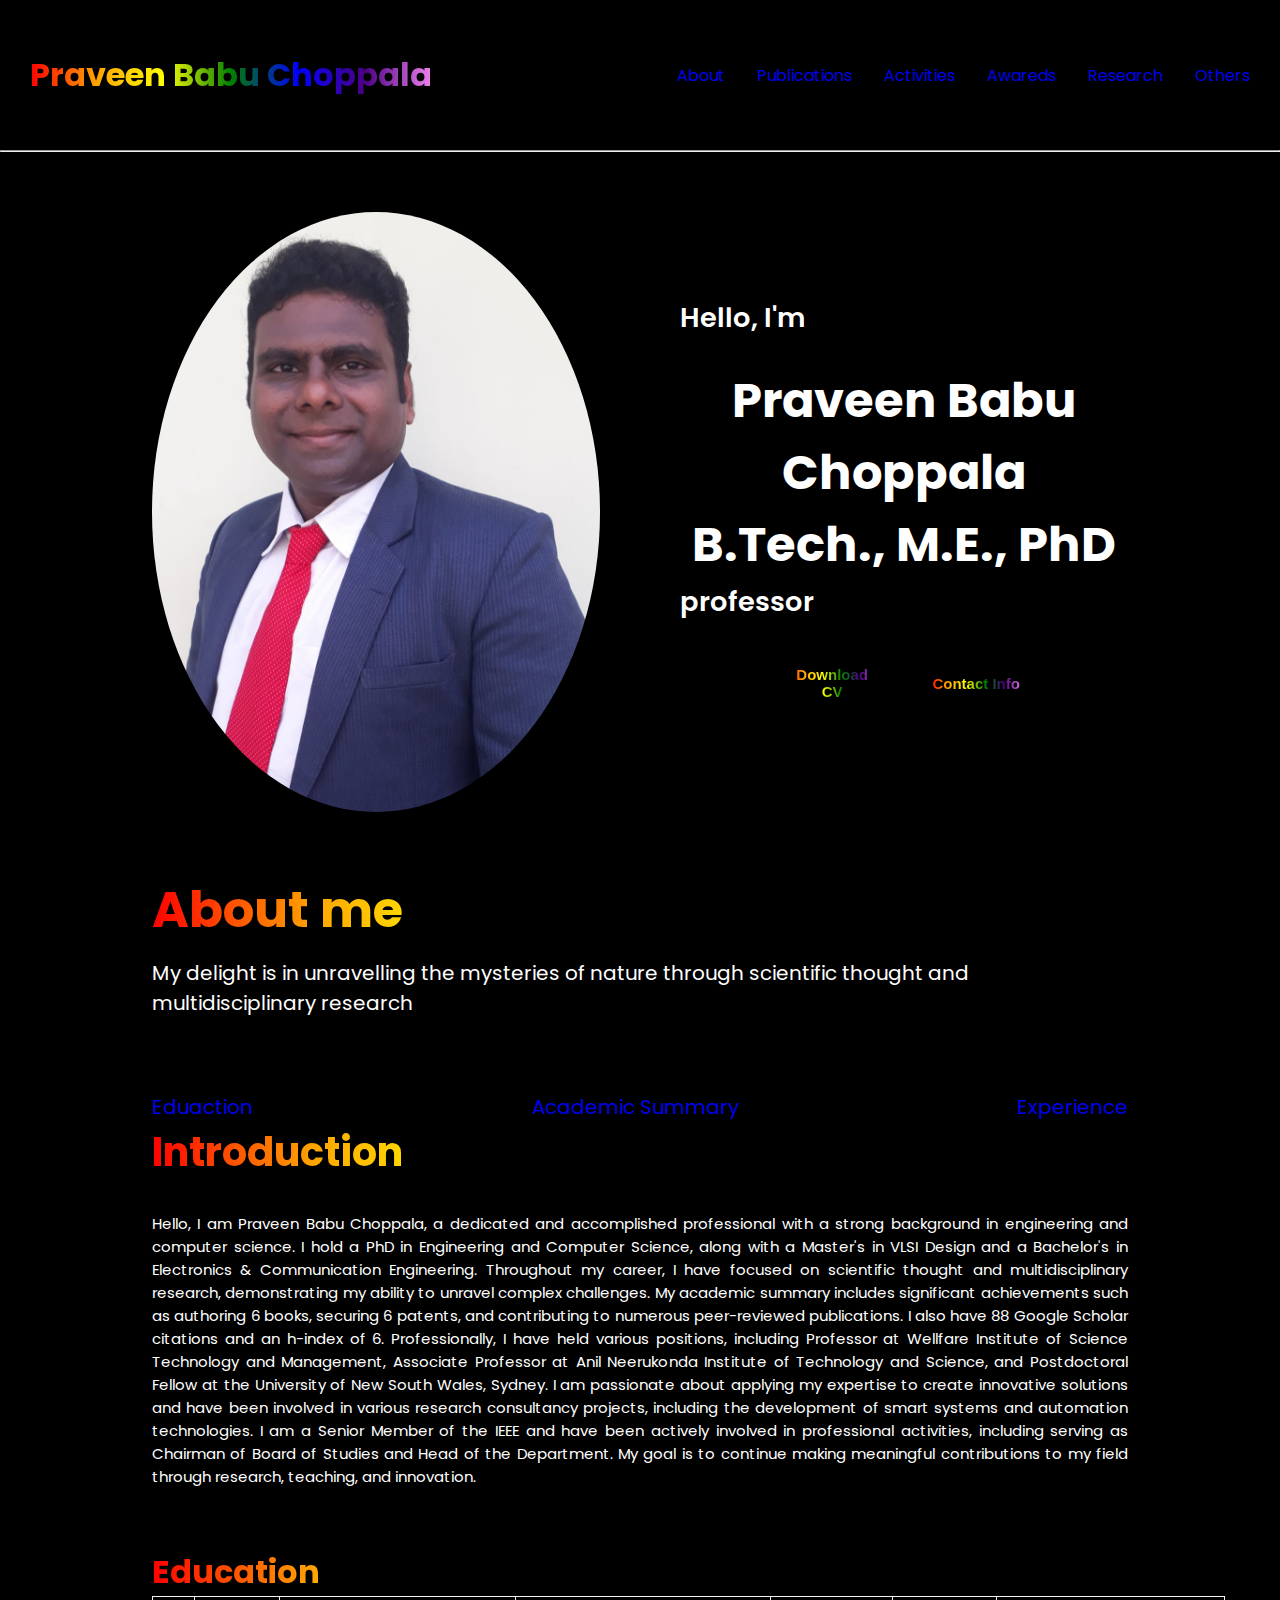
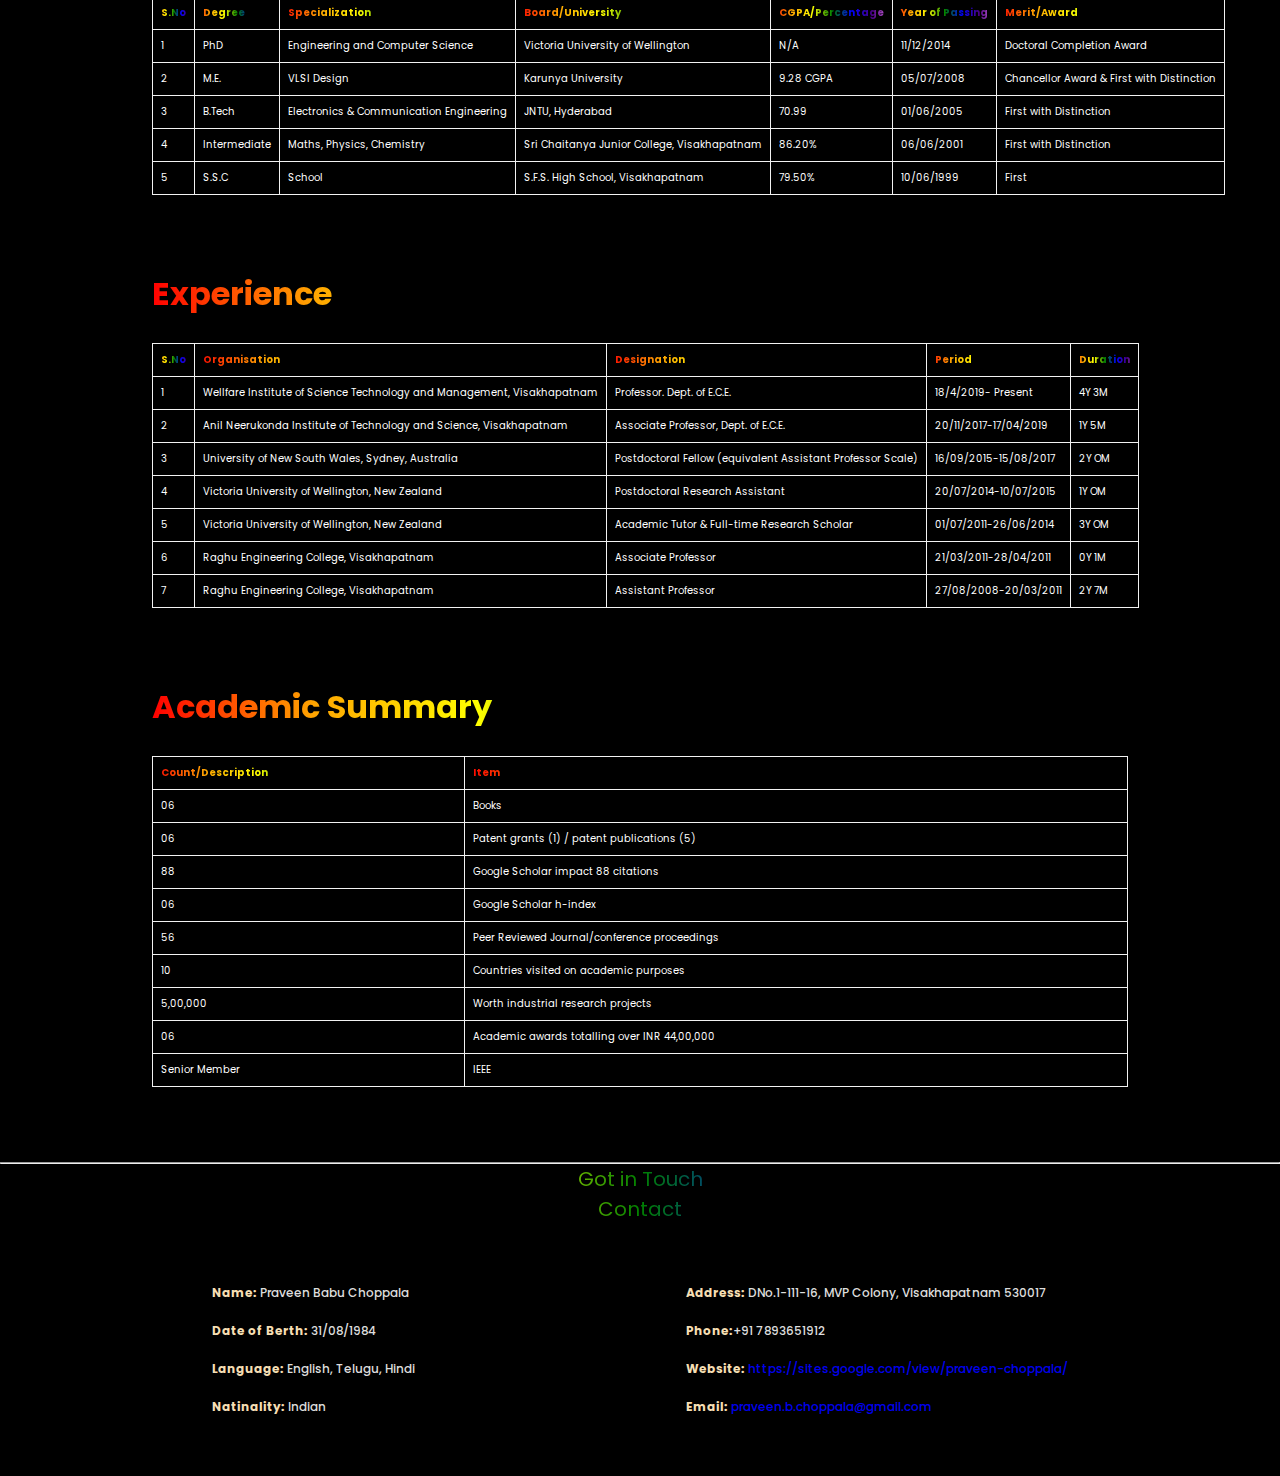
<file: index.html>
<!DOCTYPE html>
<html lang="en">
<head>
    <meta charset="UTF-8">
    <meta name="viewport" content="width=device-width, initial-scale=1.0">
    <title>Praveen Babu Choppala</title>
    <link rel="stylesheet" href="index.css" />
    <link rel="stylesheet" href="mediaqueries.css" />
</head>
<body>
    <nav id="desktop-nav">
        <div class="logo">Praveen Babu Choppala</div>
        <div>
            <ul class="nav-links">
                <li><a href="#about">About</a></li>
                <li><a href="publication.html">Publications</a></li>
                <li><a href="activiti.html">Activities</a></li>
                <li><a href="awards.html">Awareds</a></li>
                <li><a href="reserch.html">Research</a></li>
                <li><a href="others.html">Others</a></li>
            </ul>
        </div>
    </nav>
    <hr />
    <nav id="hamburger-nav">
        <div class="logo">Praveen Babu Choppala</div>
        <div class="hamburger-menu">
            <div class="hamburger-icon" onclick="toggleMenu()">
                <span style="color: white;"></span>
                <span style="color: white;"></span>
                <span style="color: white;"></span>
            </div>
            <div class="menu-list">
                    <li><a href="#about" onclick="toggleMenu()">About</a></li>
                    <li><a href="publication.html" onclick="toggleMenu()">Publications</a></li>
                    <li><a href="activiti.html" onclick="toggleMenu()">Activities</a></li>
                    <li><a href="awards.html" onclick="toggleMenu()">Awareds</a></li>
                    <li><a href="reserch.html" onclick="toggleMenu()">Research</a></li>
                    <li><a href="others.html" onclick="toggleMenu()">Others</a></li>
            </div>
        </div>
    </nav>
    <section id="profile">
        <div class="section__pic-container">
            <img class="pics" src="./asserts/praveen_babu.jpg" alt="praveen babu profile pic" />
        </div>
        <div class="section__text">
            <p class="section__text__p1" style="color: white;">Hello, I'm</p>
            <h1 class="title" style="color: white;">Praveen Babu Choppala</h1>  
            <h1 class="title" style="color: white;">B.Tech., M.E., PhD</h1>
            <p class="section__text__p2" style="color: white;"> professor</p>
            <div class="btn-container">
                <button class="btn btn-color-1" onclick="window.open('./asserts/Praveen_CV.pdf')">
                    <p style="background: linear-gradient(to left,violet,indigo, green, yellow, orange, red);-webkit-background-clip: text;color: transparent;">Download CV</p>
                </button>
                <button class="btn btn-color-1" onclick="location.href='./#contact'">
                    <p style="background: linear-gradient(to left,violet,indigo, green, yellow, orange, red);-webkit-background-clip: text;color: transparent;">Contact Info</p>
                </button>
            </div>  
        </div>
    </section>
    
    <section id="about">
        <p class="about_title multicolor">About me</p>
        <p  class="info" style="color: white;">My delight is in unravelling the mysteries of nature through scientific thought and multidisciplinary research</p>
        <div class="about_list">
            <li><a href="#education">Eduaction</a></li>
            <li><a href="#acadamicsummary">Academic Summary </a></li>
            <li><a href="#experience">Experience </a></li>
        </div>
    </section>

    <section id="intro">
        <h1 class="multicolor">Introduction</h1><br />
        <p class="para" style="color: white;">Hello, I am Praveen Babu Choppala, a dedicated and accomplished professional with a strong background in engineering and computer science. I hold a PhD in Engineering and Computer Science, along with a Master's in VLSI Design and a Bachelor's in Electronics & Communication Engineering.
        Throughout my career, I have focused on scientific thought and multidisciplinary research, demonstrating my ability to unravel complex challenges. My academic summary includes significant achievements such as authoring 6 books, securing 6 patents, and contributing to numerous peer-reviewed publications. I also have 88 Google Scholar citations and an h-index of 6.
        Professionally, I have held various positions, including Professor at Wellfare Institute of Science Technology and Management, Associate Professor at Anil Neerukonda Institute of Technology and Science, and Postdoctoral Fellow at the University of New South Wales, Sydney.
        I am passionate about applying my expertise to create innovative solutions and have been involved in various research consultancy projects, including the development of smart systems and automation technologies. I am a Senior Member of the IEEE and have been actively involved in professional activities, including serving as Chairman of Board of Studies and Head of the Department.
        My goal is to continue making meaningful contributions to my field through research, teaching, and innovation.</p>
    </section><br /><br />

    <section id="education">
        <h1 class="multicolor">Education</h1>
        <table>
            <thead>
                <tr>
                    <th>S.No</th>
                    <th>Degree</th>
                    <th>Specialization</th>
                    <th>Board/University</th>
                    <th>CGPA/Percentage</th>
                    <th>Year of Passing</th>
                    <th>Merit/Award</th>
                </tr>
            </thead>
            <tbody>
                <tr>
                    <td>1</td>
                    <td>PhD</td>
                    <td>Engineering and Computer Science</td>
                    <td>Victoria University of Wellington</td>
                    <td>N/A</td>
                    <td>11/12/2014</td>
                    <td>Doctoral Completion Award</td>
                </tr>
                <tr>
                    <td>2</td>
                    <td>M.E.</td>
                    <td>VLSI Design</td>
                    <td>Karunya University</td>
                    <td>9.28 CGPA</td>
                    <td>05/07/2008</td>
                    <td>Chancellor Award & First with Distinction</td>
                </tr>
                <tr>
                    <td>3</td>
                    <td>B.Tech</td>
                    <td>Electronics & Communication Engineering</td>
                    <td>JNTU, Hyderabad</td>
                    <td>70.99</td>
                    <td>01/06/2005</td>
                    <td>First with Distinction</td>
                </tr>
                <tr>
                    <td>4</td>
                    <td>Intermediate</td>
                    <td>Maths, Physics, Chemistry</td>
                    <td>Sri Chaitanya Junior College, Visakhapatnam</td>
                    <td>86.20%</td>
                    <td>06/06/2001</td>
                    <td>First with Distinction</td>
                </tr>
                <tr>
                    <td>5</td>
                    <td>S.S.C</td>
                    <td>School</td>
                    <td>S.F.S. High School, Visakhapatnam</td>
                    <td>79.50%</td>
                    <td>10/06/1999</td>
                    <td>First</td>
                </tr>
            </tbody>
        </table>
    </section><br /><br /><br />
    
    <section id="experience">
        <h1 class="multicolor">Experience</h1><br />
        <table>
            <thead>
                <tr>
                    <th>S.No</th>
                    <th>Organisation</th>
                    <th>Designation</th>
                    <th>Period</th>
                    <th>Duration</th>
                </tr>
            </thead>
            <tbody>
                <tr>
                    <td>1</td>
                    <td>Wellfare Institute of Science Technology and Management, Visakhapatnam</td>
                    <td>Professor. Dept. of E.C.E.</td>
                    <td>18/4/2019- Present</td>
                    <td>4Y 3M</td>
                </tr>
                <tr>
                    <td>2</td>
                    <td>Anil Neerukonda Institute of Technology and Science, Visakhapatnam</td>
                    <td>Associate Professor, Dept. of E.C.E.</td>
                    <td>20/11/2017-17/04/2019</td>
                    <td>1Y 5M</td>
                </tr>
                <tr>
                    <td>3</td>
                    <td>University of New South Wales, Sydney, Australia</td>
                    <td>Postdoctoral Fellow (equivalent Assistant Professor Scale)</td>
                    <td>16/09/2015-15/08/2017</td>
                    <td>2Y OM</td>
                </tr>
                <tr>
                    <td>4</td>
                    <td>Victoria University of Wellington, New Zealand</td>
                    <td>Postdoctoral Research Assistant</td>
                    <td>20/07/2014-10/07/2015</td>
                    <td>1Y OM</td>
                </tr>
                <tr>
                    <td>5</td>
                    <td>Victoria University of Wellington, New Zealand</td>
                    <td>Academic Tutor & Full-time Research Scholar</td>
                    <td>01/07/2011-26/06/2014</td>
                    <td>3Y OM</td>
                </tr>
                <tr>
                    <td>6</td>
                    <td>Raghu Engineering College, Visakhapatnam</td>
                    <td>Associate Professor</td>
                    <td>21/03/2011-28/04/2011</td>
                    <td>0Y 1M</td>
                </tr>
                <tr>
                    <td>7</td>
                    <td>Raghu Engineering College, Visakhapatnam</td>
                    <td>Assistant Professor</td>
                    <td>27/08/2008-20/03/2011</td>
                    <td>2Y 7M</td>
                </tr>
            </tbody>
        </table>
    </section><br /><br /><br />

    <section id="acadamicsummary">
        <h1 class="multicolor">Academic Summary</h1><br />
        <table>
          <thead>
              <tr>
                  <th>Count/Description</th>
                  <th>Item</th>
              </tr>
          </thead>
          <tbody>
              <tr>
                  <td>06</td>
                  <td>Books</td>
              </tr>
              <tr>
                  <td>06</td>
                  <td>Patent grants (1) / patent publications (5)</td>
              </tr>
              <tr>
                  <td>88</td>
                  <td>Google Scholar impact 88 citations</td>
              </tr>
              <tr>
                  <td>06</td>
                  <td>Google Scholar h-index</td>
              </tr>
              <tr>
                  <td>56</td>
                  <td>Peer Reviewed Journal/conference proceedings</td>
              </tr>
              <tr>
                  <td>10</td>
                  <td>Countries visited on academic purposes</td>
              </tr>
              <tr>
                  <td>5,00,000</td>
                  <td>Worth industrial research projects</td>
              </tr>
              <tr>
                  <td>06</td>
                  <td>Academic awards totalling over INR 44,00,000</td>
              </tr>
              <tr>
                  <td>Senior Member</td>
                  <td>IEEE</td>
              </tr>
          </tbody>
      </table>
    </section><br /><br /><br /><hr />
    <section id="contact">
        <div class="contact-bar">
            <div class="multicolor footer_2">Got in Touch<br />
Contact</div>
        </div>
        <div class="footer-bar" >
            <div class="footer bg-gray-200">
              <div class="block-bar">
                <div><b>Name:</b> Praveen Babu Choppala</div>
                <div><b>Date of Berth:</b> 31/08/1984</div>
                <div><b>Language:</b> English, Telugu, Hindi</div>
                <div><b>Natinality:</b> Indian</div>
              </div>
              <div class="block-bar">
                <div><b>Address:</b> DNo.1-111-16, MVP Colony, Visakhapatnam 530017 </div>
                <div><b>Phone:</b>+91 7893651912 </div>
                <div><b>Website:</b> <a href="https://sites.google.com/view/praveen-choppala/">https://sites.google.com/view/praveen-choppala/</a></div>
                <div><b>Email:</b> <a href="praveen.b.choppala@gmail.com" >praveen.b.choppala@gmail.com</a></div>
              </div>
            </div>
          </div>
    </section>
    <script src="script.js"></script>
</body>
</html>
</file>
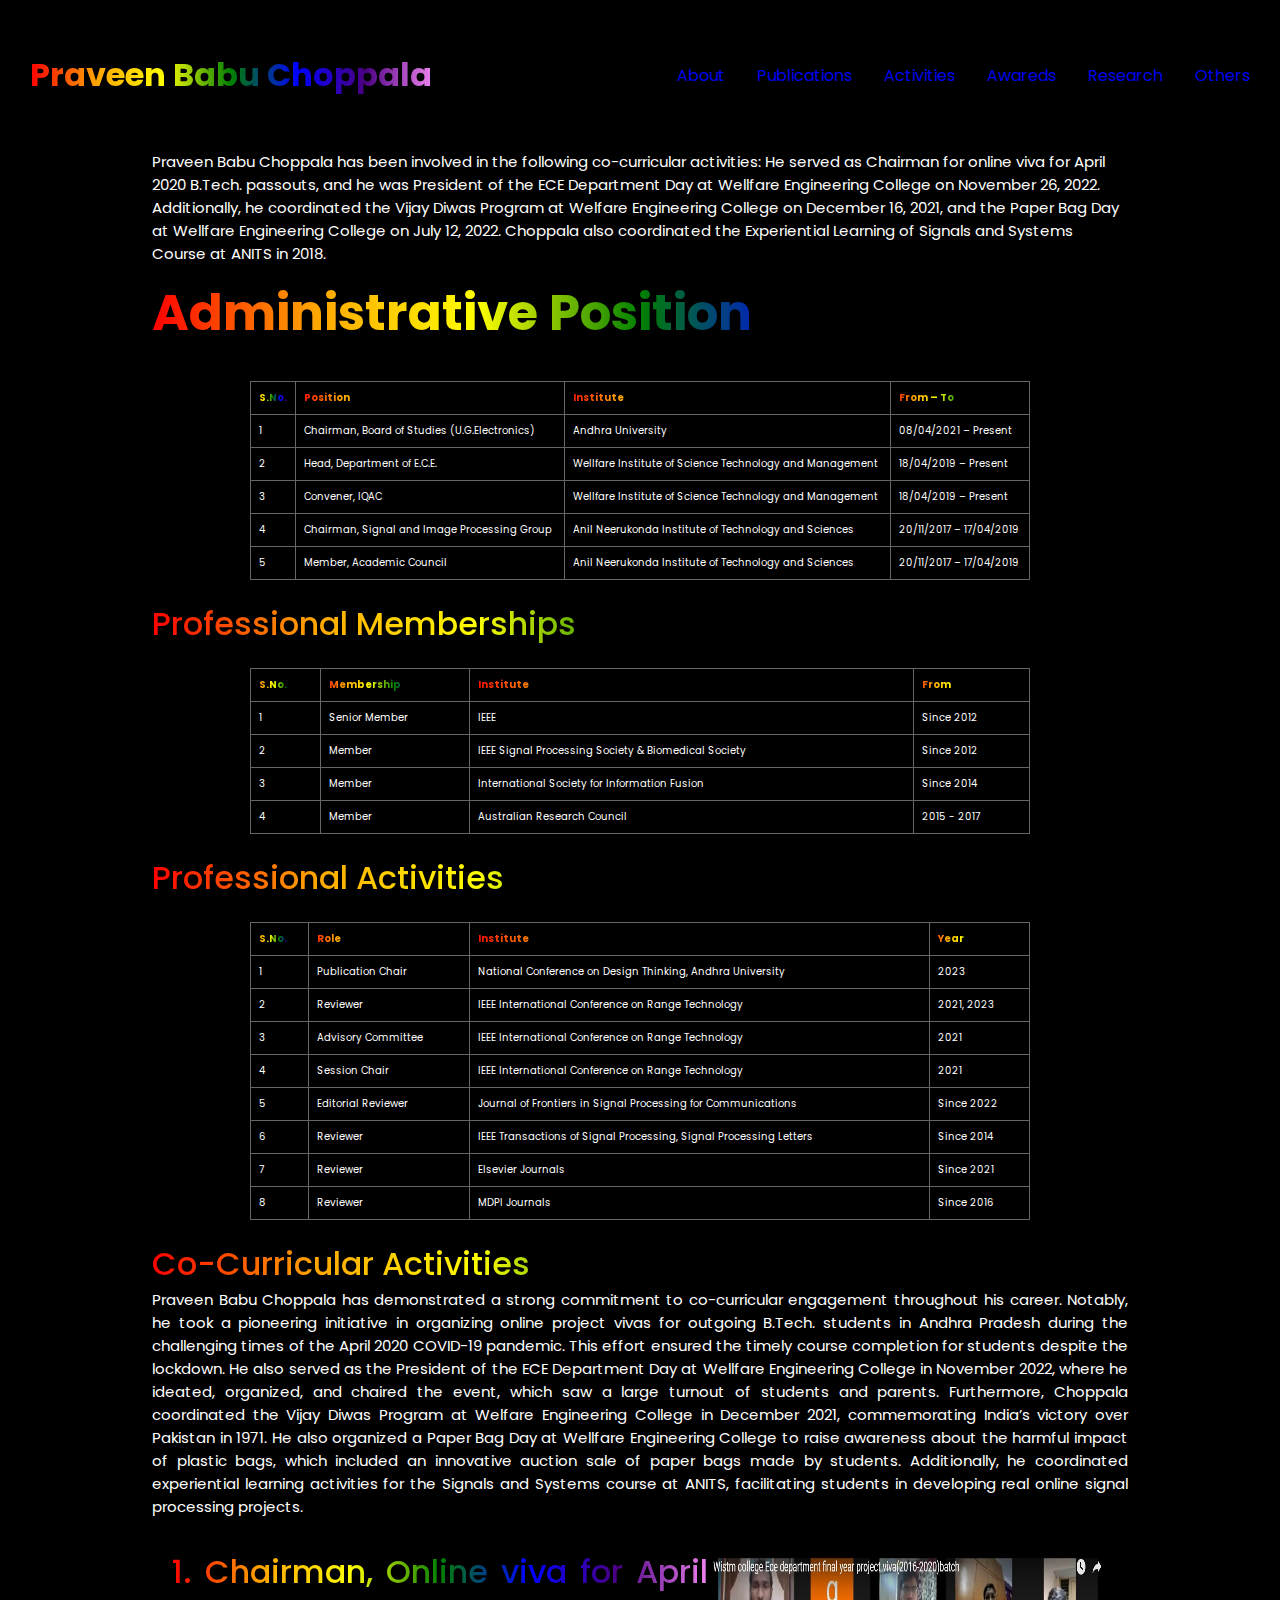
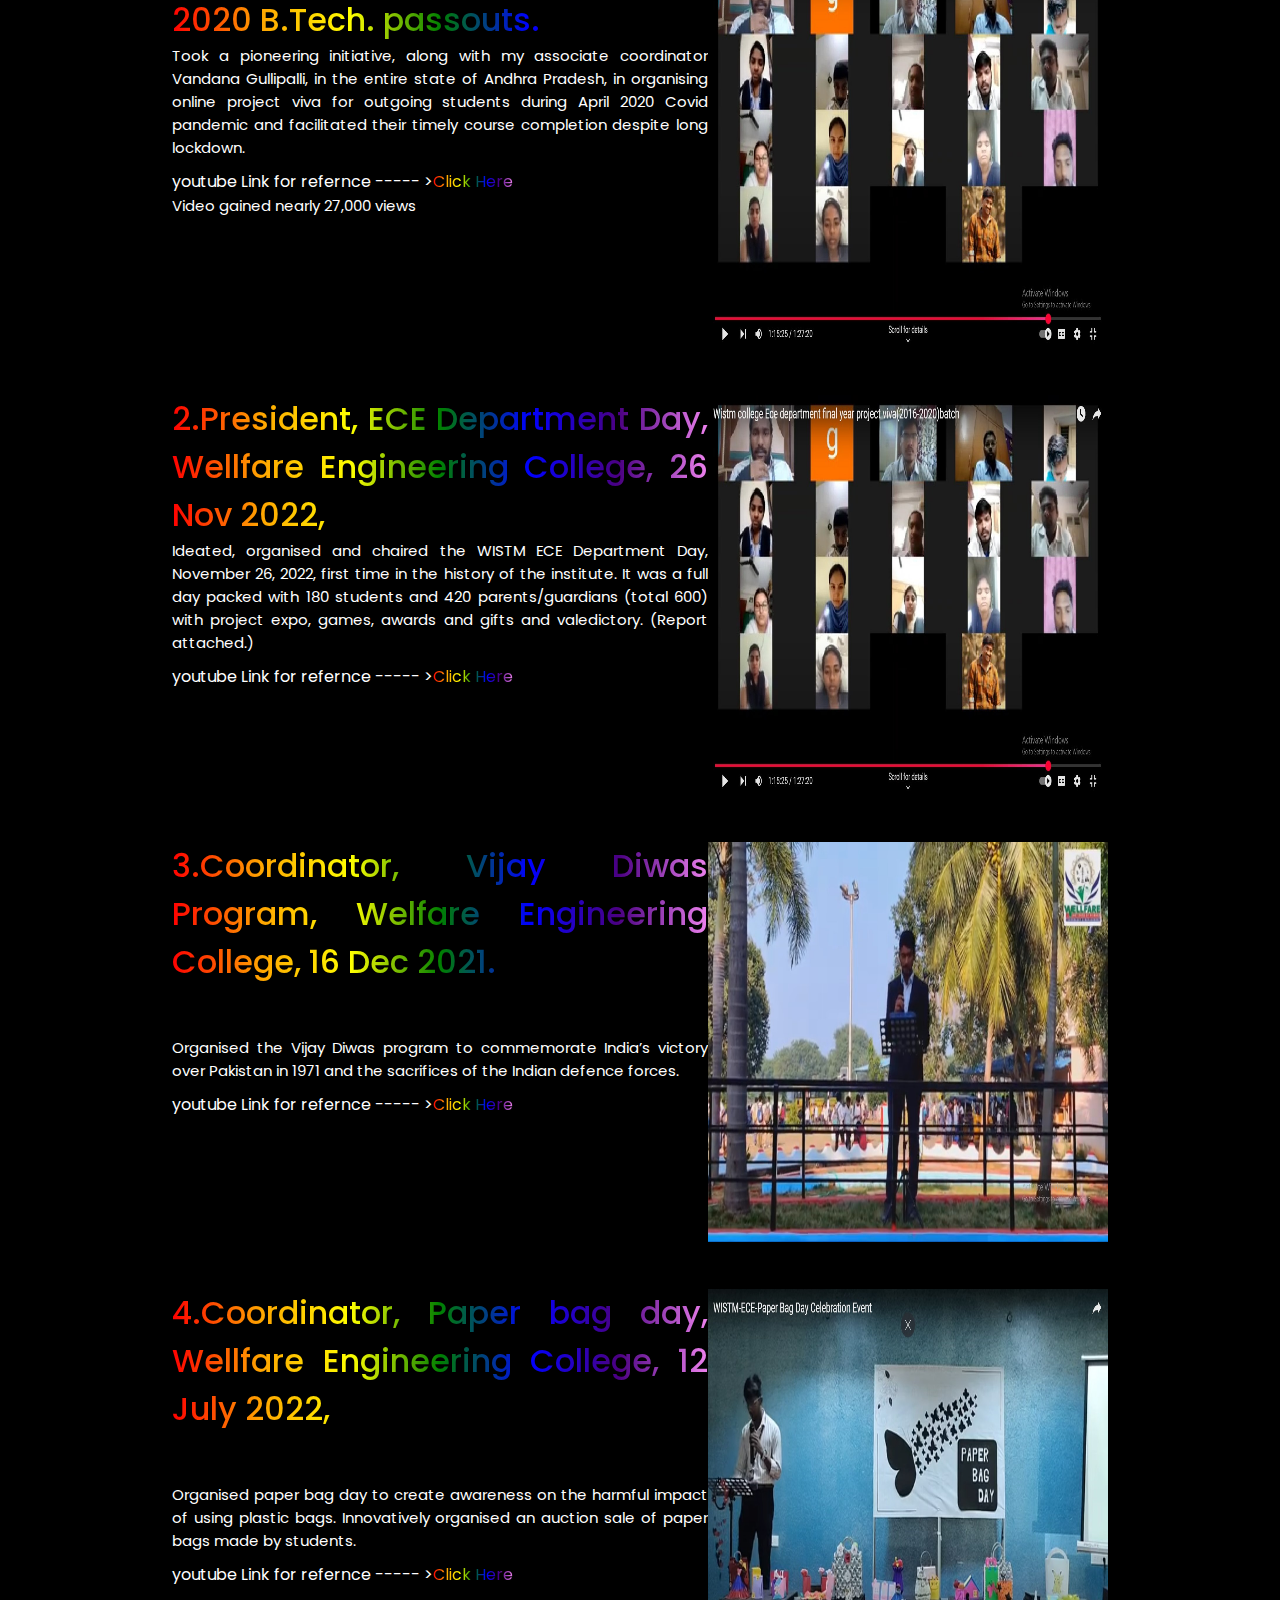
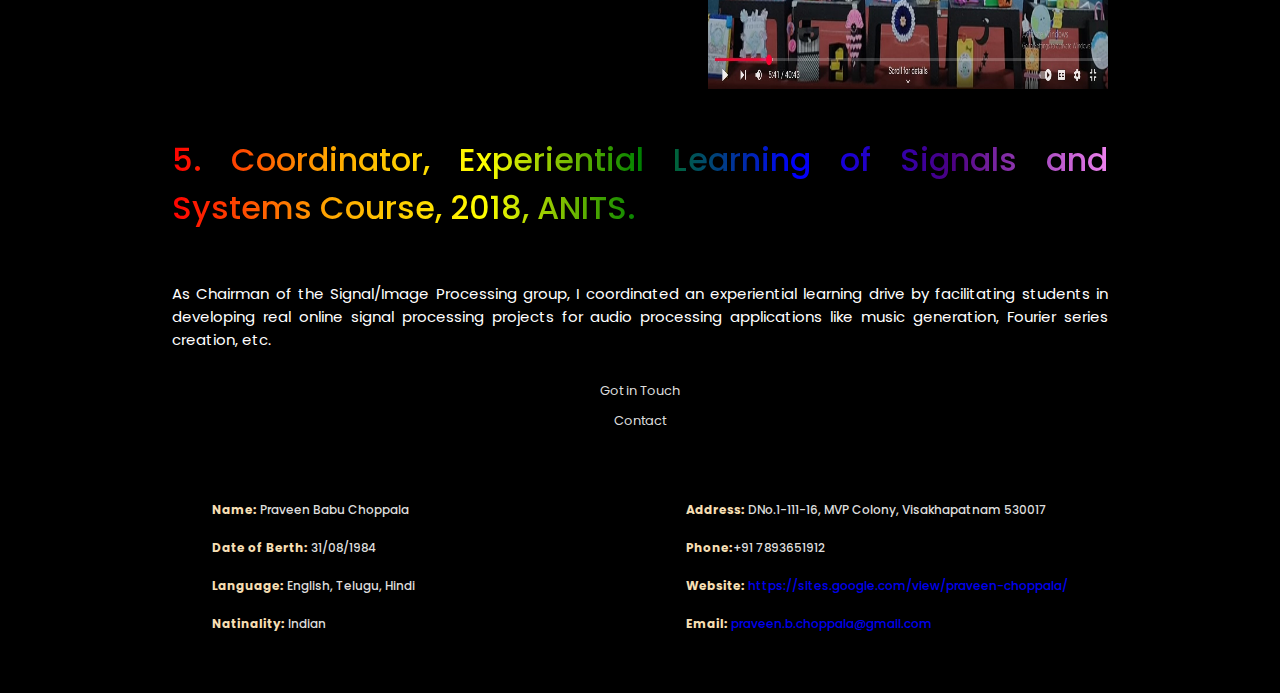
<file: activiti.html>
<!DOCTYPE html>
<html lang="en">
<head>
    <meta charset="UTF-8">
    <meta name="viewport" content="width=device-width, initial-scale=1.0">
    <title>Praveen Babu Choppala</title>
    <link rel="stylesheet" href="index.css" />
    <link rel="stylesheet" href="mediaqueries.css" />
    <link rel="stylesheet" href="activiti.css" />
</head>
<body>
    <nav id="desktop-nav">
        <div class="logo">Praveen Babu Choppala</div>
        <div>
            <ul class="nav-links">
                <li><a href="index.html">About</a></li>
                <li><a href="publication.html">Publications</a></li>
                <li><a href="#activiti">Activities</a></li>
                <li><a href="awards.html">Awareds</a></li>
                <li><a href="reserch.html">Research</a></li>
                <li><a href="others.html">Others</a></li>
            </ul>
        </div>
    </nav>

    <nav id="hamburger-nav">

        <div class="logo">Praveen Babu Choppala</div>
        <div class="hamburger-menu">
            <div class="hamburger-icon" onclick="toggleMenu()">
                <span></span>
                <span></span>
                <span></span>
            </div>
            <div class="menu-list">
                    <li><a href="index.html" onclick="toggleMenu()">About</a></li>
                    <li><a href="publication.html" onclick="toggleMenu()">Publications</a></li>
                    <li><a href="#activities" onclick="toggleMenu()">Activities</a></li>
                    <li><a href="awards.html" onclick="toggleMenu()">Awareds</a></li>
                    <li><a href="reserch.html" onclick="toggleMenu()">Research</a></li>
                    <li><a href="others.html" onclick="toggleMenu()">Others</a></li>
            </div>
        </div>
    </nav>
    <section id="info">
        <p style="color: white;">Praveen Babu Choppala has been involved in the following co-curricular activities: He served as Chairman for online viva for April 2020 B.Tech. passouts, and he was President of the ECE Department Day at Wellfare Engineering College on November 26, 2022. Additionally, he coordinated the Vijay Diwas Program at Welfare Engineering College on December 16, 2021, and the Paper Bag Day at Wellfare Engineering College on July 12, 2022. Choppala also coordinated the Experiential Learning of Signals and Systems Course at ANITS in 2018. </p>
    </section>

    <section id="administrativeposition">
        <p class="about_title multicolor">Administrative Position</p>
        <table>
          <thead>
            <tr>
              <th>S.No.</th>
              <th>Position </th>
              <th>Institute</th>
              <th>From – To </th>
            </tr>
          </thead>
          <tbody>
            <tr>
              <td>1</td>
              <td>Chairman, Board of Studies (U.G.Electronics) </td>
              <td>Andhra University </td>
              <td>08/04/2021 – Present </td>
            </tr>
            <tr>
              <td>2</td>
              <td>Head, Department of E.C.E.</td>
              <td>Wellfare Institute of Science Technology and Management </td>
              <td>18/04/2019 – Present </td>
            </tr>
            <tr>
              <td>3</td>
              <td>Convener, IQAC </td>
              <td>Wellfare Institute of Science Technology and Management</td>
              <td>18/04/2019 – Present </td>
            </tr>
            <tr>
              <td>4</td>
              <td>Chairman, Signal and Image Processing Group </td>
              <td>Anil Neerukonda Institute of Technology and Sciences </td>
              <td>20/11/2017 – 17/04/2019 </td>
            </tr>
            <tr>
              <td>5</td>
              <td>Member, Academic Council </td>
              <td>Anil Neerukonda Institute of Technology and Sciences </td>
              <td>20/11/2017 – 17/04/2019 </td>
            </tr>
          </tbody>
        </table>
      </section>

      <section id="memberships">
        <h2 class="name_2 multicolor">Professional Memberships</h2>
        <table>
            <thead>
                <tr>
                    <th>S.No.</th>
                    <th>Membership</th>
                    <th>Institute</th>
                    <th>From</th>
                </tr>
            </thead>
            <tbody>
                <tr>
                    <td>1</td>
                    <td>Senior Member</td>
                    <td>IEEE</td>
                    <td>Since 2012</td>
                </tr>
                <tr>
                    <td>2</td>
                    <td>Member</td>
                    <td>IEEE Signal Processing Society & Biomedical Society</td>
                    <td>Since 2012</td>
                </tr>
                <tr>
                    <td>3</td>
                    <td>Member</td>
                    <td>International Society for Information Fusion</td>
                    <td>Since 2014</td>
                </tr>
                <tr>
                    <td>4</td>
                    <td>Member</td>
                    <td>Australian Research Council</td>
                    <td>2015 - 2017</td>
                </tr>
            </tbody>
        </table>
    </section>

    <section id="professional-activities">
        <h2 class="name_2 multicolor">Professional Activities</h2>
        <table>
            <thead>
                <tr>
                    <th>S.No.</th>
                    <th>Role</th>
                    <th>Institute</th>
                    <th>Year</th>
                </tr>
            </thead>
            <tbody>
                <tr>
                    <td>1</td>
                    <td>Publication Chair</td>
                    <td>National Conference on Design Thinking, Andhra University</td>
                    <td>2023</td>
                </tr>
                <tr>
                    <td>2</td>
                    <td>Reviewer</td>
                    <td>IEEE International Conference on Range Technology</td>
                    <td>2021, 2023</td>
                </tr>
                <tr>
                    <td>3</td>
                    <td>Advisory Committee</td>
                    <td>IEEE International Conference on Range Technology</td>
                    <td>2021</td>
                </tr>
                <tr>
                    <td>4</td>
                    <td>Session Chair</td>
                    <td>IEEE International Conference on Range Technology</td>
                    <td>2021</td>
                </tr>
                 <tr>
                    <td>5</td>
                    <td>Editorial Reviewer</td>
                    <td>Journal of Frontiers in Signal Processing for Communications</td>
                    <td>Since 2022</td>
                </tr>
                <tr>
                    <td>6</td>
                    <td>Reviewer</td>
                    <td>IEEE Transactions of Signal Processing, Signal Processing Letters</td>
                    <td>Since 2014</td>
                </tr>
                <tr>
                    <td>7</td>
                    <td>Reviewer</td>
                    <td>Elsevier Journals</td>
                    <td>Since 2021</td>
                </tr>
                <tr>
                    <td>8</td>
                    <td>Reviewer</td>
                    <td>MDPI Journals</td>
                    <td>Since 2016</td>
                </tr>
            </tbody>
        </table>
    </section>

    <section id="co-activity">
        <h1 class="name_2 multicolor">Co-Curricular Activities</h1>
        <div class="coactivity">
            <div>
                <p style="color: white;">Praveen Babu Choppala has demonstrated a strong commitment to co-curricular engagement throughout his career. Notably, he took a pioneering initiative in organizing online project vivas for outgoing B.Tech. students in Andhra Pradesh during the challenging times of the April 2020 COVID-19 pandemic. This effort ensured the timely course completion for students despite the lockdown.  He also served as the President of the ECE Department Day at Wellfare Engineering College in November 2022, where he ideated, organized, and chaired the event, which saw a large turnout of students and parents. Furthermore, Choppala coordinated the Vijay Diwas Program at Welfare Engineering College in December 2021, commemorating India’s victory over Pakistan in 1971.  He also organized a Paper Bag Day at Wellfare Engineering College to raise awareness about the harmful impact of plastic bags, which included an innovative auction sale of paper bags made by students.  Additionally, he coordinated experiential learning activities for the Signals and Systems course at ANITS, facilitating students in developing real online signal processing projects.</p>
            </div>
            <div class="information_1">
                <div>
                    <h3 class="name_2 multicolor">1. Chairman, Online viva for April 2020 
                        B.Tech. passouts. </h3>
                    <p style="color: white;">Took a pioneering initiative, along with my 
                        associate coordinator Vandana Gullipalli, in 
                        the entire state of Andhra Pradesh, in 
                        organising online project viva for outgoing 
                        students during April 2020 Covid pandemic 
                        and 
                        facilitated 
                        their 
                        timely 
                        course 
                        completion despite long lockdown.  </p>
                    <div style="color: #fff;">youtube Link for refernce ----- ><a href="https://bit.ly/3ALycH5)" class="multicolor">Click Here</a></div>
                    <p style="color: white;">Video gained nearly 27,000 views </p>
                </div>
                <div class="imgs">
                    <img src="./asserts/activity1.jpg" style="width: 25rem; height: 25rem;" alt="">
                </div>
            </div>
            <div class="information_1">
                <div>
                    <h3 class="name_2 multicolor">2.President, ECE Department Day, Wellfare Engineering College, 26 Nov 2022, </h3>
                    <p style="color: white;">Ideated, organised and chaired the WISTM ECE Department Day, November 26, 2022, first 
                        time in the history of the institute. It was a full day packed with 180 students and 420 
                        parents/guardians (total 600) with project expo, games, awards and gifts and valedictory. 
                        (Report attached.)  </p>
                    <div style="color: #fff;">youtube Link for refernce ----- ><a href="bit.ly/3WsDfW5)" class="multicolor">Click Here</a></div>
                </div>
                <div class="imgs">
                    <img src="./asserts/activity1.jpg" style="width: 25rem; height: 25rem;" alt="">
                </div>
            </div>
            <div class="information_1">
                <div>
                    <h3 class="name_2 multicolor">3.Coordinator, Vijay Diwas Program, Welfare 
                        Engineering College, 16 Dec 2021. </h3>
                        <br />
                        <br />
                    <p style="color: white;">Organised the Vijay Diwas program to 
                        commemorate India’s victory over Pakistan in 
                        1971 and the sacrifices of the Indian defence 
                        forces. </p>
                    <div style="color: #fff;">youtube Link for refernce ----- ><a href="https://www.youtube.com/watch?v=XIgHjCtGNJw&t=712s" class="multicolor">Click Here</a></div>
                </div>
                <div class="imgs">
                    <img src="./asserts/activity2.jpg" style="width: 25rem; height: 25rem;" alt="">
                </div>
            </div>
            <div class="information_1">
                <div>
                    <h3 class="name_2 multicolor">4.Coordinator, Paper bag day, Wellfare 
                        Engineering College, 12 July 2022, </h3>
                        <br />
                        <br />
                    <p style="color: white;">Organised paper bag day to create awareness on 
                        the harmful impact of using plastic bags. 
                        Innovatively organised an auction sale of paper 
                        bags made by students.  </p>
                    <div style="color: #fff;">youtube Link for refernce ----- ><a href="https://www.youtube.com/watch?v=mym0b48URQc&t=2127s" class="multicolor">Click Here</a></div>
                </div>
                <div class="imgs">
                    <img src="./asserts/scitivity3.jpg" style="width: 25rem; height: 25rem;" alt="">
                </div>
            </div>
            <div class="information_1">
                <div>
                    <h3 class="name_2 multicolor">5. Coordinator, Experiential Learning of Signals and Systems Course, 2018, ANITS.</h3>
                        <br />
                        <br />
                    <p style="color: white;">As Chairman of the Signal/Image Processing group, I coordinated an experiential learning 
                        drive by facilitating students in developing real online signal processing projects for audio 
                        processing applications like music generation, Fourier series creation, etc.  </p>
            </div>
        </div>
    </section>

    <section id="contact">
        <div class="contact-bar">
            <p>Got in Touch</p>
            <p>Contact</p>
        </div>
        <div class="footer-bar" >
            <div class="footer bg-gray-200">
              <div class="block-bar">
                <div><b>Name:</b> Praveen Babu Choppala</div>
                <div><b>Date of Berth:</b> 31/08/1984</div>
                <div><b>Language:</b> English, Telugu, Hindi</div>
                <div><b>Natinality:</b> Indian</div>
              </div>
              <div class="block-bar">
                <div><b>Address:</b> DNo.1-111-16, MVP Colony, Visakhapatnam 530017 </div>
                <div><b>Phone:</b>+91 7893651912 </div>
                <div><b>Website:</b> <a href="https://sites.google.com/view/praveen-choppala/">https://sites.google.com/view/praveen-choppala/</a></div>
                <div><b>Email:</b> <a href="praveen.b.choppala@gmail.com" >praveen.b.choppala@gmail.com</a></div>
              </div>
            </div>
          </div>
    </section>

    <script src="script.js"></script>
</body>
</html>
</file>
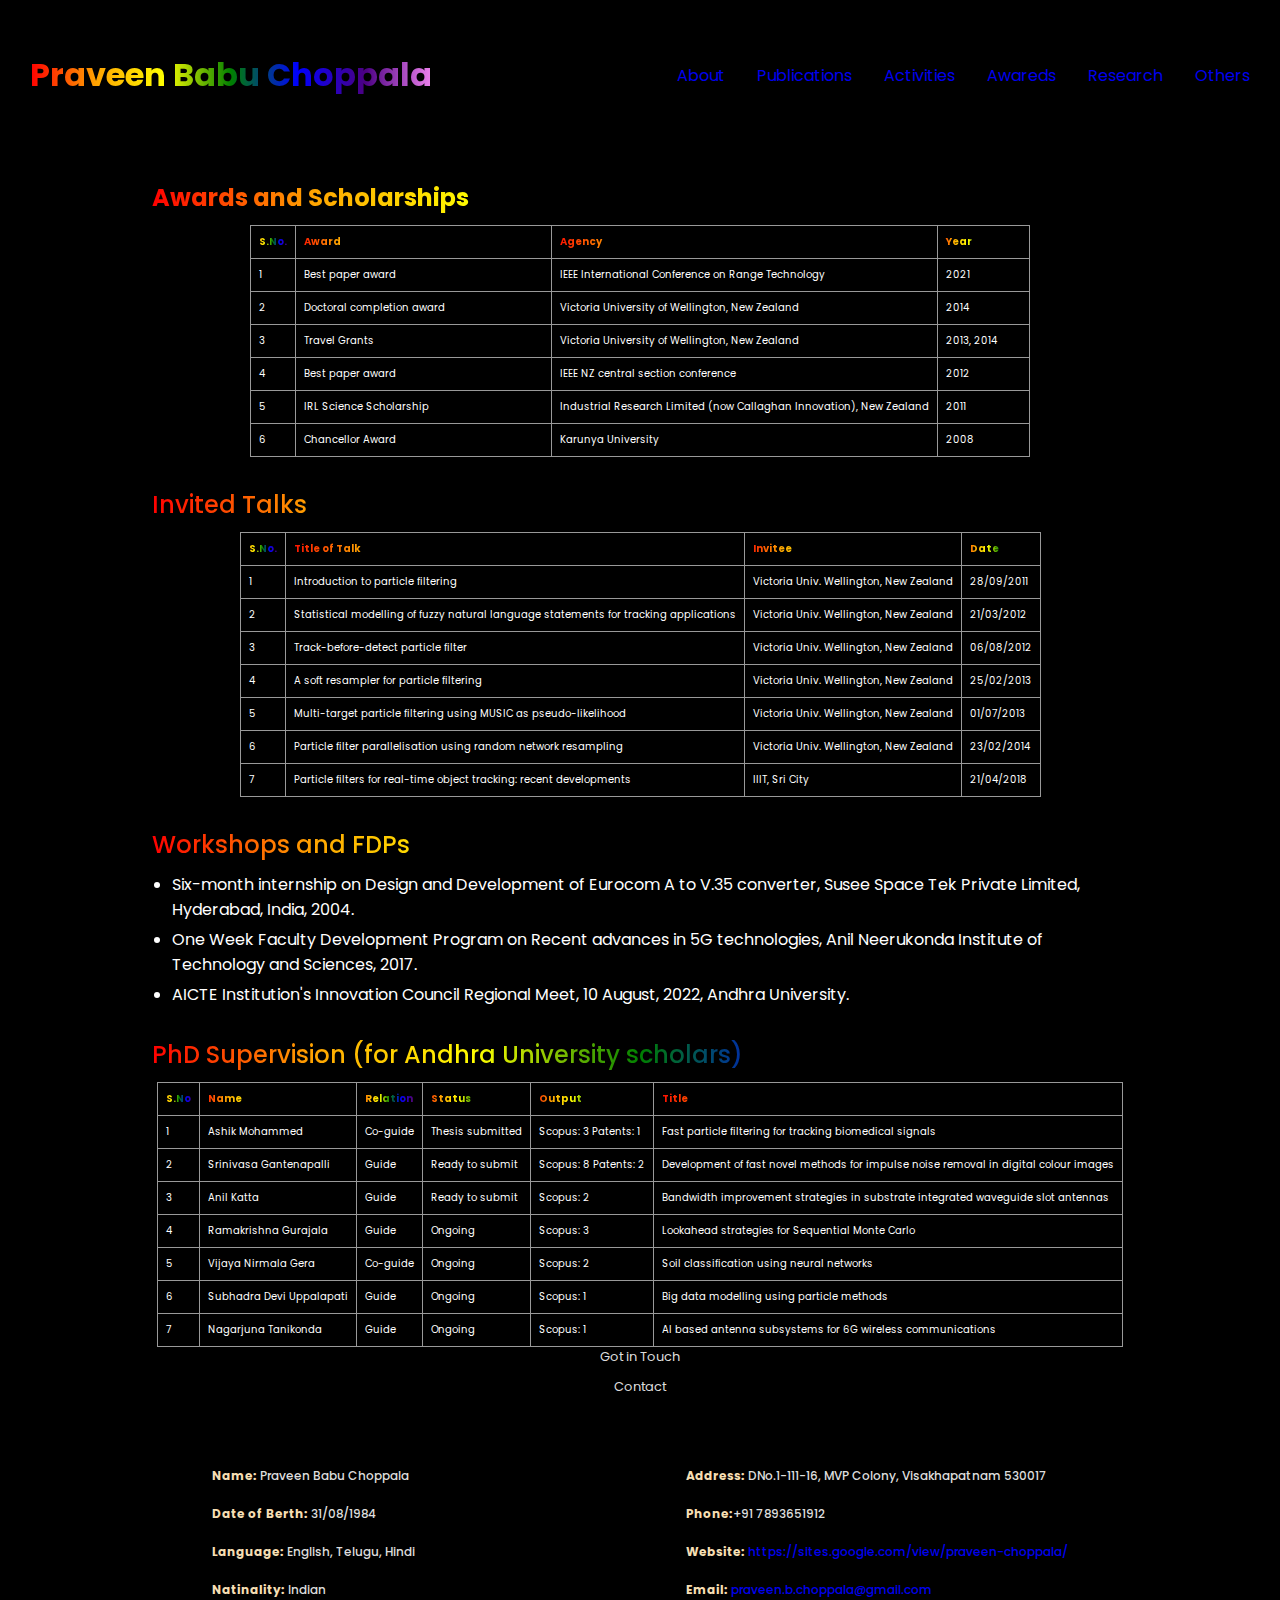
<file: awards.html>
<!DOCTYPE html>
<html lang="en">
<head>
    <meta charset="UTF-8">
    <meta name="viewport" content="width=device-width, initial-scale=1.0">
    <title>Praveen Babu Choppala</title>
    <link rel="stylesheet" href="index.css" />
    <link rel="stylesheet" href="mediaqueries.css" />
    <link rel="stylesheet" href="awards.css" />
</head>
<body>
    <nav id="desktop-nav">
        <div class="logo">Praveen Babu Choppala</div>
        <div>
            <ul class="nav-links">
                <li><a href="index.html">About</a></li>
                <li><a href="publication.html">Publications</a></li>
                <li><a href="activiti.html">Activities</a></li>
                <li><a href="#awards">Awareds</a></li>
                <li><a href="reserch.html">Research</a></li>
                <li><a href="#others">Others</a></li>
            </ul>
        </div>
    </nav>

    <nav id="hamburger-nav">
        <div class="logo">Praveen Babu Choppala</div>
        <div class="hamburger-menu">
            <div class="hamburger-icon" onclick="toggleMenu()">
                <span></span>
                <span></span>
                <span></span>
            </div>
            <div class="menu-list">
                    <li><a href="index.html" onclick="toggleMenu()">About</a></li>
                    <li><a href="publication.html" onclick="toggleMenu()">Publications</a></li>
                    <li><a href="activiti.html" onclick="toggleMenu()">Activities</a></li>
                    <li><a href="#awards" onclick="toggleMenu()">Awareds</a></li>
                    <li><a href="reserch.html" onclick="toggleMenu()">Research</a></li>
                    <li><a href="#others" onclick="toggleMenu()">Others</a></li>
            </div>
        </div>
    </nav>

    <section id="awards">
        <h2 class="about_title multicolor">Awards and Scholarships</h2>
        <table>
            <thead>
                <tr>
                    <th>S.No.</th>
                    <th>Award</th>
                    <th>Agency</th>
                    <th>Year</th>
                </tr>
            </thead>
            <tbody>
                <tr>
                    <td>1</td>
                    <td>Best paper award</td>
                    <td>IEEE International Conference on Range Technology</td>
                    <td>2021</td>
                </tr>
                <tr>
                    <td>2</td>
                    <td>Doctoral completion award</td>
                    <td>Victoria University of Wellington, New Zealand</td>
                    <td>2014</td>
                </tr>
                <tr>
                    <td>3</td>
                    <td>Travel Grants</td>
                    <td>Victoria University of Wellington, New Zealand</td>
                    <td>2013, 2014</td>
                </tr>
                <tr>
                    <td>4</td>
                    <td>Best paper award</td>
                    <td>IEEE NZ central section conference</td>
                    <td>2012</td>
                </tr>
                <tr>
                    <td>5</td>
                    <td>IRL Science Scholarship</td>
                    <td>Industrial Research Limited (now Callaghan Innovation), New Zealand</td>
                    <td>2011</td>
                </tr>
                <tr>
                    <td>6</td>
                    <td>Chancellor Award</td>
                    <td>Karunya University</td>
                    <td>2008</td>
                </tr>
            </tbody>
        </table>
    </section>

    <section id="invited-talks">
        <h2 class="name_2 multicolor">Invited Talks</h2>
        <table>
            <thead>
                <tr>
                    <th>S.No.</th>
                    <th>Title of Talk</th>
                    <th>Invitee</th>
                    <th>Date</th>
                </tr>
            </thead>
            <tbody>
                <tr>
                    <td>1</td>
                    <td>Introduction to particle filtering</td>
                    <td>Victoria Univ. Wellington, New Zealand</td>
                    <td>28/09/2011</td>
                </tr>
                <tr>
                    <td>2</td>
                    <td>Statistical modelling of fuzzy natural language statements for tracking applications</td>
                    <td>Victoria Univ. Wellington, New Zealand</td>
                    <td>21/03/2012</td>
                </tr>
                <tr>
                    <td>3</td>
                    <td>Track-before-detect particle filter</td>
                    <td>Victoria Univ. Wellington, New Zealand</td>
                    <td>06/08/2012</td>
                </tr>
                <tr>
                    <td>4</td>
                    <td>A soft resampler for particle filtering</td>
                    <td>Victoria Univ. Wellington, New Zealand</td>
                    <td>25/02/2013</td>
                </tr>
                <tr>
                    <td>5</td>
                    <td>Multi-target particle filtering using MUSIC as pseudo-likelihood</td>
                    <td>Victoria Univ. Wellington, New Zealand</td>
                    <td>01/07/2013</td>
                </tr>
                <tr>
                    <td>6</td>
                    <td>Particle filter parallelisation using random network resampling</td>
                    <td>Victoria Univ. Wellington, New Zealand</td>
                    <td>23/02/2014</td>
                </tr>
                <tr>
                    <td>7</td>
                    <td>Particle filters for real-time object tracking: recent developments</td>
                    <td>IIIT, Sri City</td>
                    <td>21/04/2018</td>
                </tr>
            </tbody>
        </table>
    </section>

    <section id="workshops-fdps" style="color: white;">
        <h2 class="name_2 multicolor">Workshops and FDPs</h2>
        <ul>
            <li>
                Six-month internship on Design and Development of Eurocom A to V.35 converter, Susee Space Tek Private Limited, Hyderabad, India, 2004.
            </li>
            <li>
                One Week Faculty Development Program on Recent advances in 5G technologies, Anil Neerukonda Institute of Technology and Sciences, 2017.
            </li>
            <li>
                AICTE Institution's Innovation Council Regional Meet, 10 August, 2022, Andhra University.
            </li>
        </ul>
    </section>   

    <section id="phd-supervision">
        <h2 class="name_2 multicolor">PhD Supervision (for Andhra University scholars)</h2>
        <table>
            <thead>
                <tr>
                    <th>S.No</th>
                    <th>Name</th>
                    <th>Relation</th>
                    <th>Status</th>
                    <th>Output</th>
                    <th>Title</th>
                </tr>
            </thead>
            <tbody>
                <tr>
                    <td>1</td>
                    <td>Ashik Mohammed</td>
                    <td>Co-guide</td>
                    <td>Thesis submitted</td>
                    <td>Scopus: 3 Patents: 1</td>
                    <td>Fast particle filtering for tracking biomedical signals</td>
                </tr>
                <tr>
                    <td>2</td>
                    <td>Srinivasa Gantenapalli</td>
                    <td>Guide</td>
                    <td>Ready to submit</td>
                    <td>Scopus: 8 Patents: 2</td>
                    <td>Development of fast novel methods for impulse noise removal in digital colour images</td>
                </tr>
                <tr>
                    <td>3</td>
                    <td>Anil Katta</td>
                    <td>Guide</td>
                    <td>Ready to submit</td>
                    <td>Scopus: 2</td>
                    <td>Bandwidth improvement strategies in substrate integrated waveguide slot antennas</td>
                </tr>
                <tr>
                    <td>4</td>
                    <td>Ramakrishna Gurajala</td>
                    <td>Guide</td>
                    <td>Ongoing</td>
                    <td>Scopus: 3</td>
                    <td>Lookahead strategies for Sequential Monte Carlo</td>
                </tr>
                <tr>
                    <td>5</td>
                    <td>Vijaya Nirmala Gera</td>
                    <td>Co-guide</td>
                    <td>Ongoing</td>
                    <td>Scopus: 2</td>
                    <td>Soil classification using neural networks</td>
                </tr>
                <tr>
                    <td>6</td>
                    <td>Subhadra Devi Uppalapati</td>
                    <td>Guide</td>
                    <td>Ongoing</td>
                    <td>Scopus: 1</td>
                    <td>Big data modelling using particle methods</td>
                </tr>
                <tr>
                    <td>7</td>
                    <td>Nagarjuna Tanikonda</td>
                    <td>Guide</td>
                    <td>Ongoing</td>
                    <td>Scopus: 1</td>
                    <td>AI based antenna subsystems for 6G wireless communications</td>
                </tr>
            </tbody>
        </table>
    </section>

    <section id="contact">
        <div class="contact-bar">
            <p>Got in Touch</p>
            <p>Contact</p>
        </div>
        <div class="footer-bar" >
            <div class="footer bg-gray-200">
              <div class="block-bar">
                <div><b>Name:</b> Praveen Babu Choppala</div>
                <div><b>Date of Berth:</b> 31/08/1984</div>
                <div><b>Language:</b> English, Telugu, Hindi</div>
                <div><b>Natinality:</b> Indian</div>
              </div>
              <div class="block-bar">
                <div><b>Address:</b> DNo.1-111-16, MVP Colony, Visakhapatnam 530017 </div>
                <div><b>Phone:</b>+91 7893651912 </div>
                <div><b>Website:</b> <a href="https://sites.google.com/view/praveen-choppala/">https://sites.google.com/view/praveen-choppala/</a></div>
                <div><b>Email:</b> <a href="praveen.b.choppala@gmail.com" >praveen.b.choppala@gmail.com</a></div>
              </div>
            </div>
          </div>
    </section>

    <script src="script.js"></script>
</body>
</html>
</file>
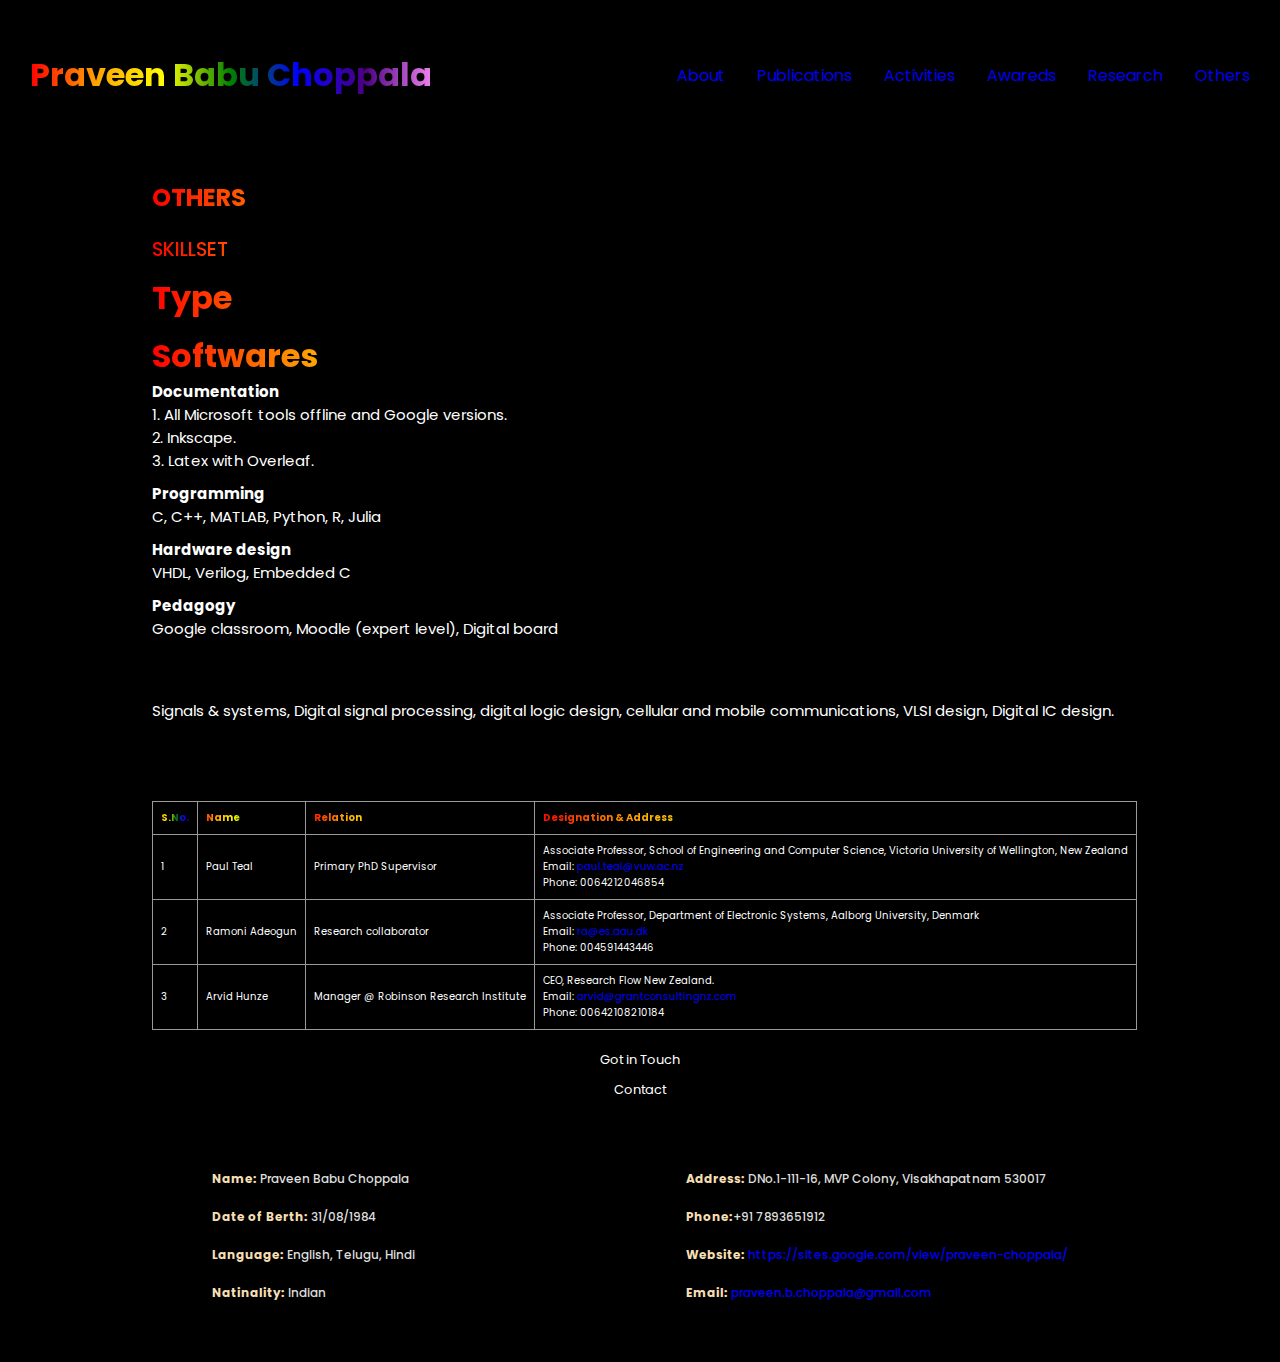
<file: others.html>
<!DOCTYPE html>
<html lang="en">
<head>
    <meta charset="UTF-8">
    <meta name="viewport" content="width=device-width, initial-scale=1.0">
    <title>Praveen Babu Choppala</title>
    <link rel="stylesheet" href="index.css" />
    <link rel="stylesheet" href="mediaqueries.css" />
    <link rel="stylesheet" href="others.css" />
</head>
<body>
    <nav id="desktop-nav">
        <div class="logo">Praveen Babu Choppala</div>
        <div>
            <ul class="nav-links">
                <li><a href="index.html">About</a></li>
                <li><a href="publication.html">Publications</a></li>
                <li><a href="activiti.html">Activities</a></li>
                <li><a href="awards.html">Awareds</a></li>
                <li><a href="reserch.html">Research</a></li>
                <li><a href="others.html">Others</a></li>
            </ul>
        </div>
    </nav>

    <nav id="hamburger-nav">
        <div class="logo">Praveen Babu Choppala</div>
        <div class="hamburger-menu">
            <div class="hamburger-icon" onclick="toggleMenu()">
                <span></span>
                <span></span>
                <span></span>
            </div>
            <div class="menu-list">
                    <li><a href="index.html" onclick="toggleMenu()">About</a></li>
                    <li><a href="publication.html" onclick="toggleMenu()">Publications</a></li>
                    <li><a href="activities.html" onclick="toggleMenu()">Activities</a></li>
                    <li><a href="awards.html" onclick="toggleMenu()">Awareds</a></li>
                    <li><a href="reserch.html" onclick="toggleMenu()">Research</a></li>
                    <li><a href="others.html" onclick="toggleMenu()">Others</a></li>
            </div>
        </div>
    </nav>

    <section id="others">
        <h2 class="about_title multicolor">OTHERS</h2>
        <div>
            <h3 class="name_2 multicolor">SKILLSET</h3>
            <div>
                <h4 class="name_2 multicolor">Type</h4>
                <h4 class="name_2 multicolor">Softwares</h4>
                <p>
                    <b>Documentation</b>
                    <br>
                    1. All Microsoft tools offline and Google versions.
                    <br>
                    2. Inkscape.
                    <br>
                    3. Latex with Overleaf.
                </p>
                <p>
                    <b>Programming</b>
                    <br>
                    C, C++, MATLAB, Python, R, Julia
                </p>
                <p>
                    <b>Hardware design</b>
                    <br>
                    VHDL, Verilog, Embedded C
                </p>
                <p>
                    <b>Pedagogy</b>
                    <br>
                    Google classroom, Moodle (expert level), Digital board
                </p>
            </div>
        </div>
    
        <div>
            <h3>COURSES TAUGHT</h3>
            <p>
                Signals & systems, Digital signal processing, digital logic design, cellular and mobile communications, VLSI design, Digital IC design.
            </p>
        </div>
    
        <div>
            <h3>REFERENCES</h3>
            <table>
                <thead>
                    <tr>
                        <th>S.No.</th>
                        <th>Name</th>
                        <th>Relation</th>
                        <th>Designation & Address</th>
                    </tr>
                </thead>
                <tbody>
                    <tr>
                        <td>1</td>
                        <td>Paul Teal</td>
                        <td>Primary PhD Supervisor</td>
                        <td>Associate Professor, School of Engineering and Computer Science, Victoria University of Wellington, New Zealand <br>
                            Email: <a href="paul.teal@vuw.ac.nz">paul.teal@vuw.ac.nz</a> <br>
                            Phone: 0064212046854
                        </td>
                    </tr>
                    <tr>
                        <td>2</td>
                        <td>Ramoni Adeogun</td>
                        <td>Research collaborator</td>
                        <td>Associate Professor, Department of Electronic Systems, Aalborg University, Denmark <br>
                            Email: <a href="ra@es.aau.dk">ra@es.aau.dk</a> <br>
                            Phone: 004591443446
                        </td>
                    </tr>
                    <tr>
                        <td>3</td>
                        <td>Arvid Hunze</td>
                        <td>Manager @ Robinson Research Institute</td>
                        <td>CEO, Research Flow New Zealand. <br>
                            Email: <a href="arvid@grantconsultingnz.com">arvid@grantconsultingnz.com</a> <br>
                            Phone: 00642108210184
                        </td>
                    </tr>
                </tbody>
            </table>
        </div>
    </section>

    <section id="contact">
        <div class="contact-bar">
            <p>Got in Touch</p>
            <p>Contact</p>
        </div>
        <div class="footer-bar" >
            <div class="footer bg-gray-200">
              <div class="block-bar">
                <div><b>Name:</b> Praveen Babu Choppala</div>
                <div><b>Date of Berth:</b> 31/08/1984</div>
                <div><b>Language:</b> English, Telugu, Hindi</div>
                <div><b>Natinality:</b> Indian</div>
              </div>
              <div class="block-bar">
                <div><b>Address:</b> DNo.1-111-16, MVP Colony, Visakhapatnam 530017 </div>
                <div><b>Phone:</b>+91 7893651912 </div>
                <div><b>Website:</b> <a href="https://sites.google.com/view/praveen-choppala/">https://sites.google.com/view/praveen-choppala/</a></div>
                <div><b>Email:</b> <a href="praveen.b.choppala@gmail.com" >praveen.b.choppala@gmail.com</a></div>
              </div>
            </div>
          </div>
    </section>
    <script src="script.js"></script>
</body>
</html>
</file>
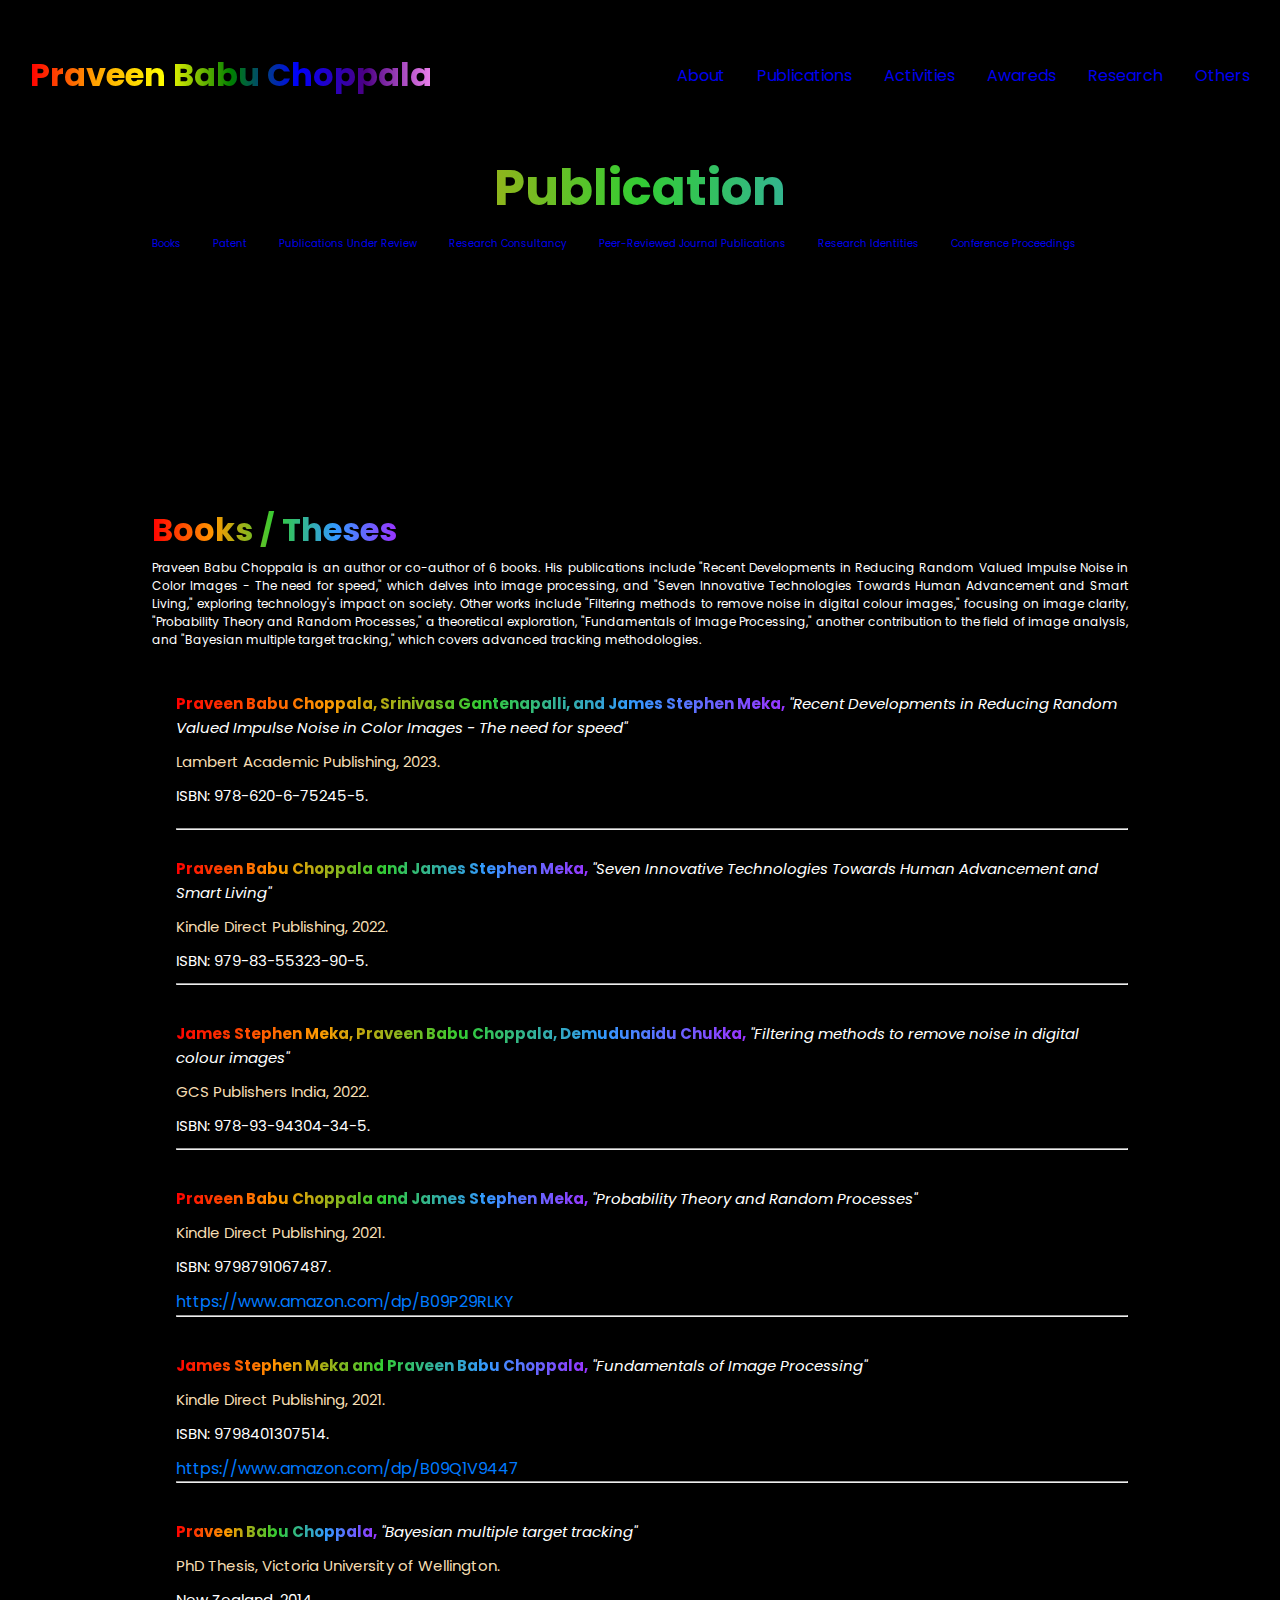
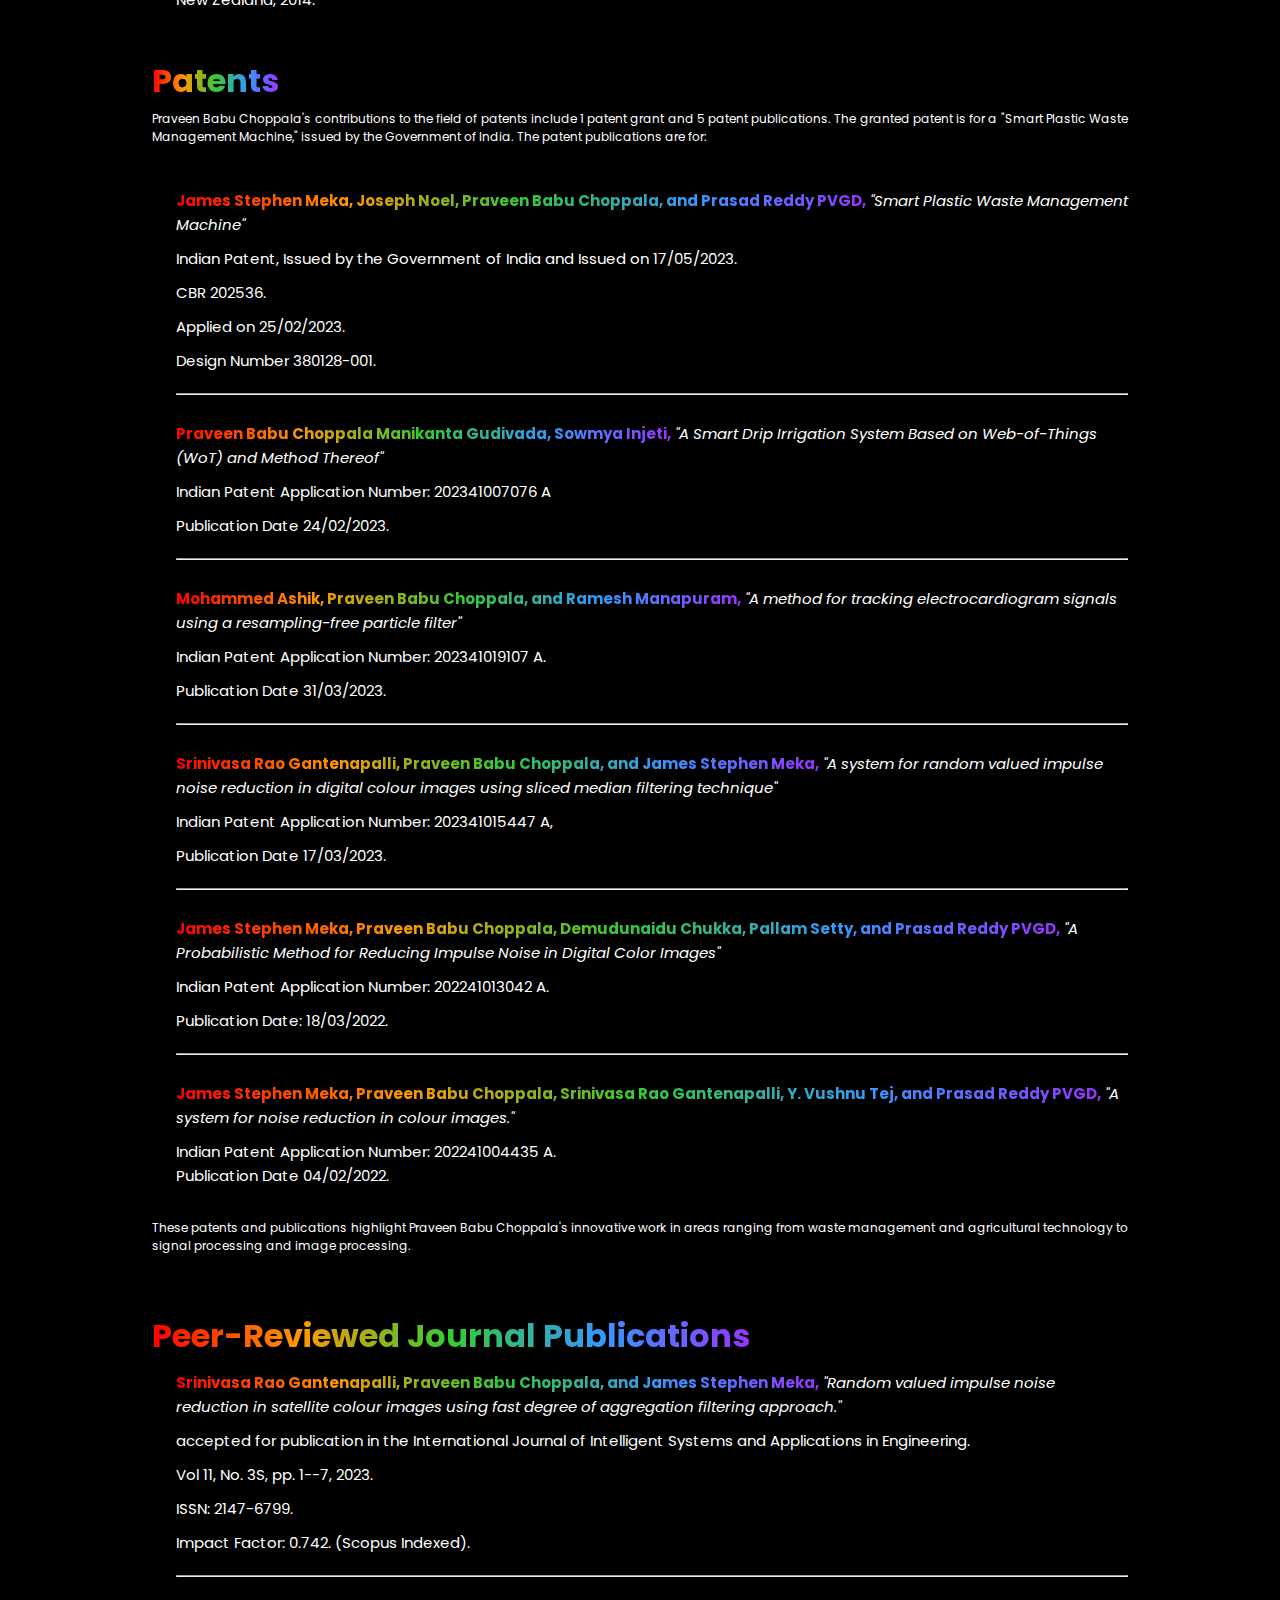
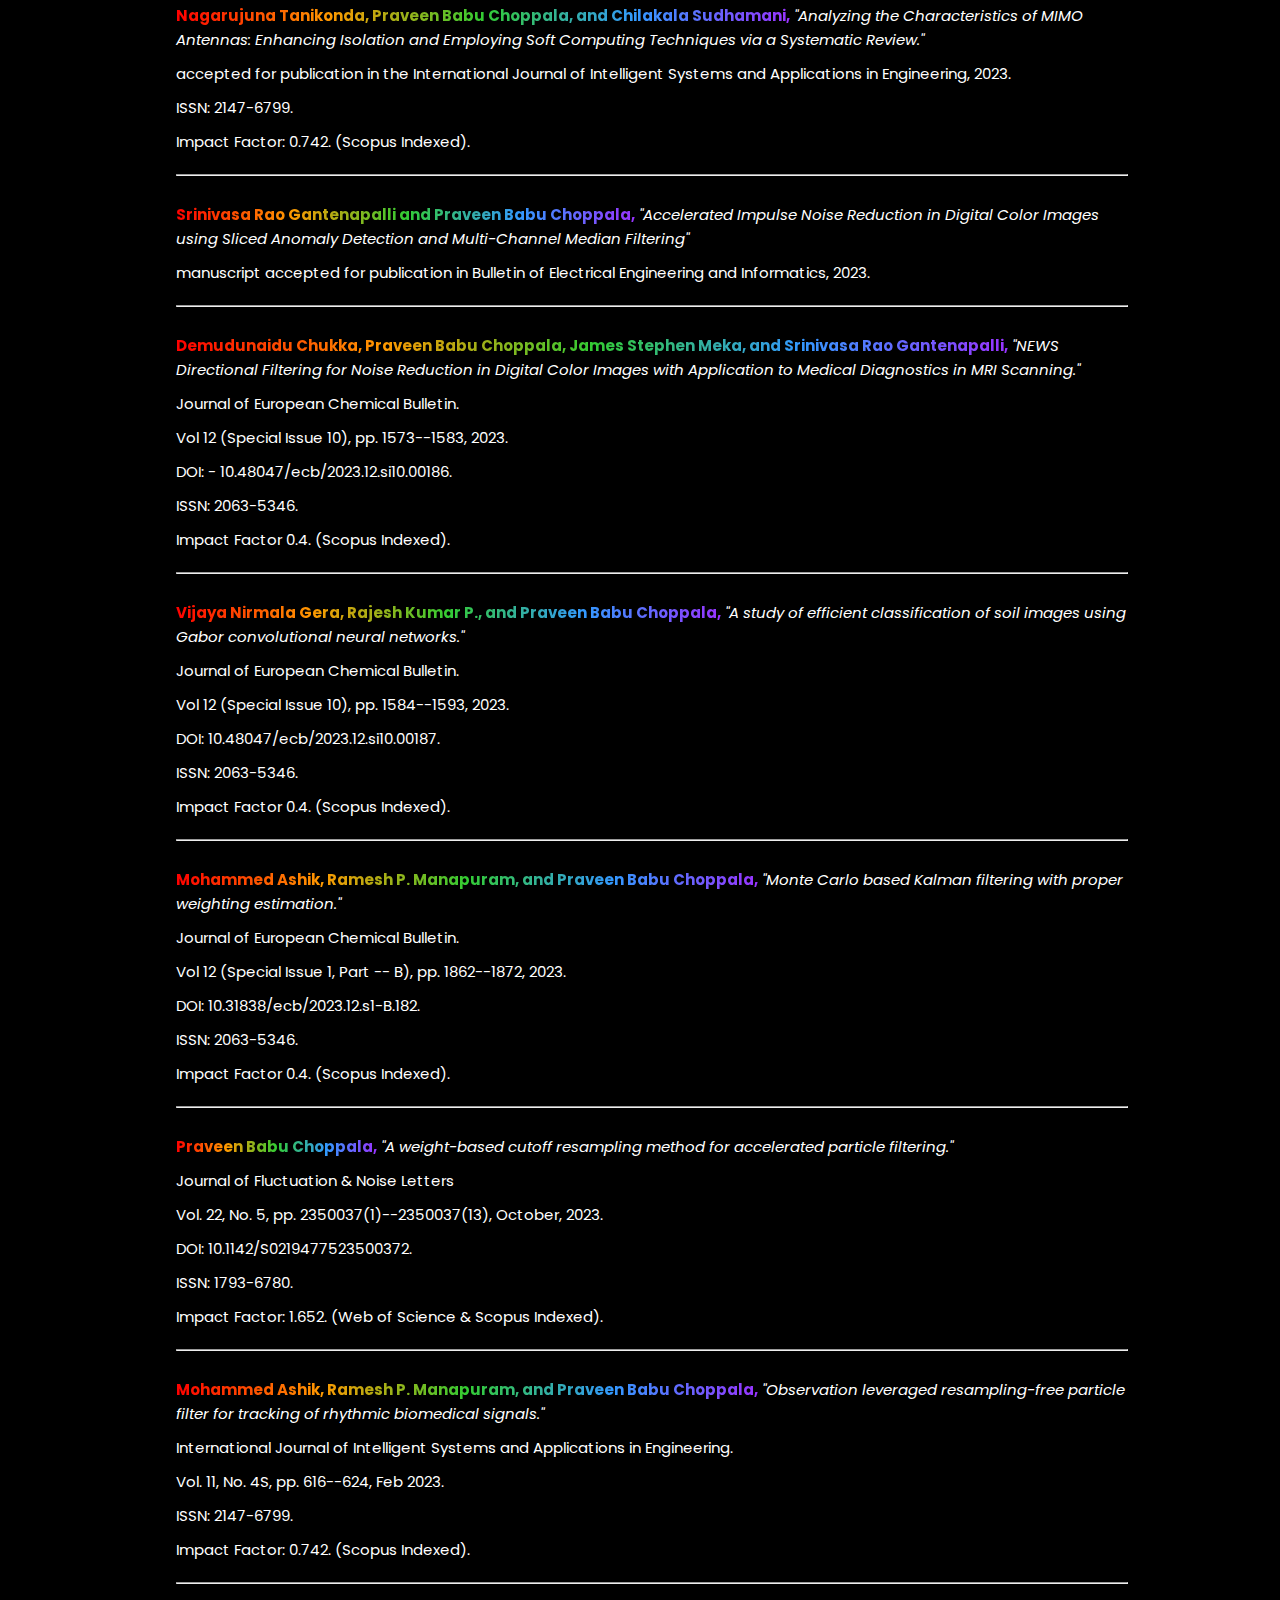
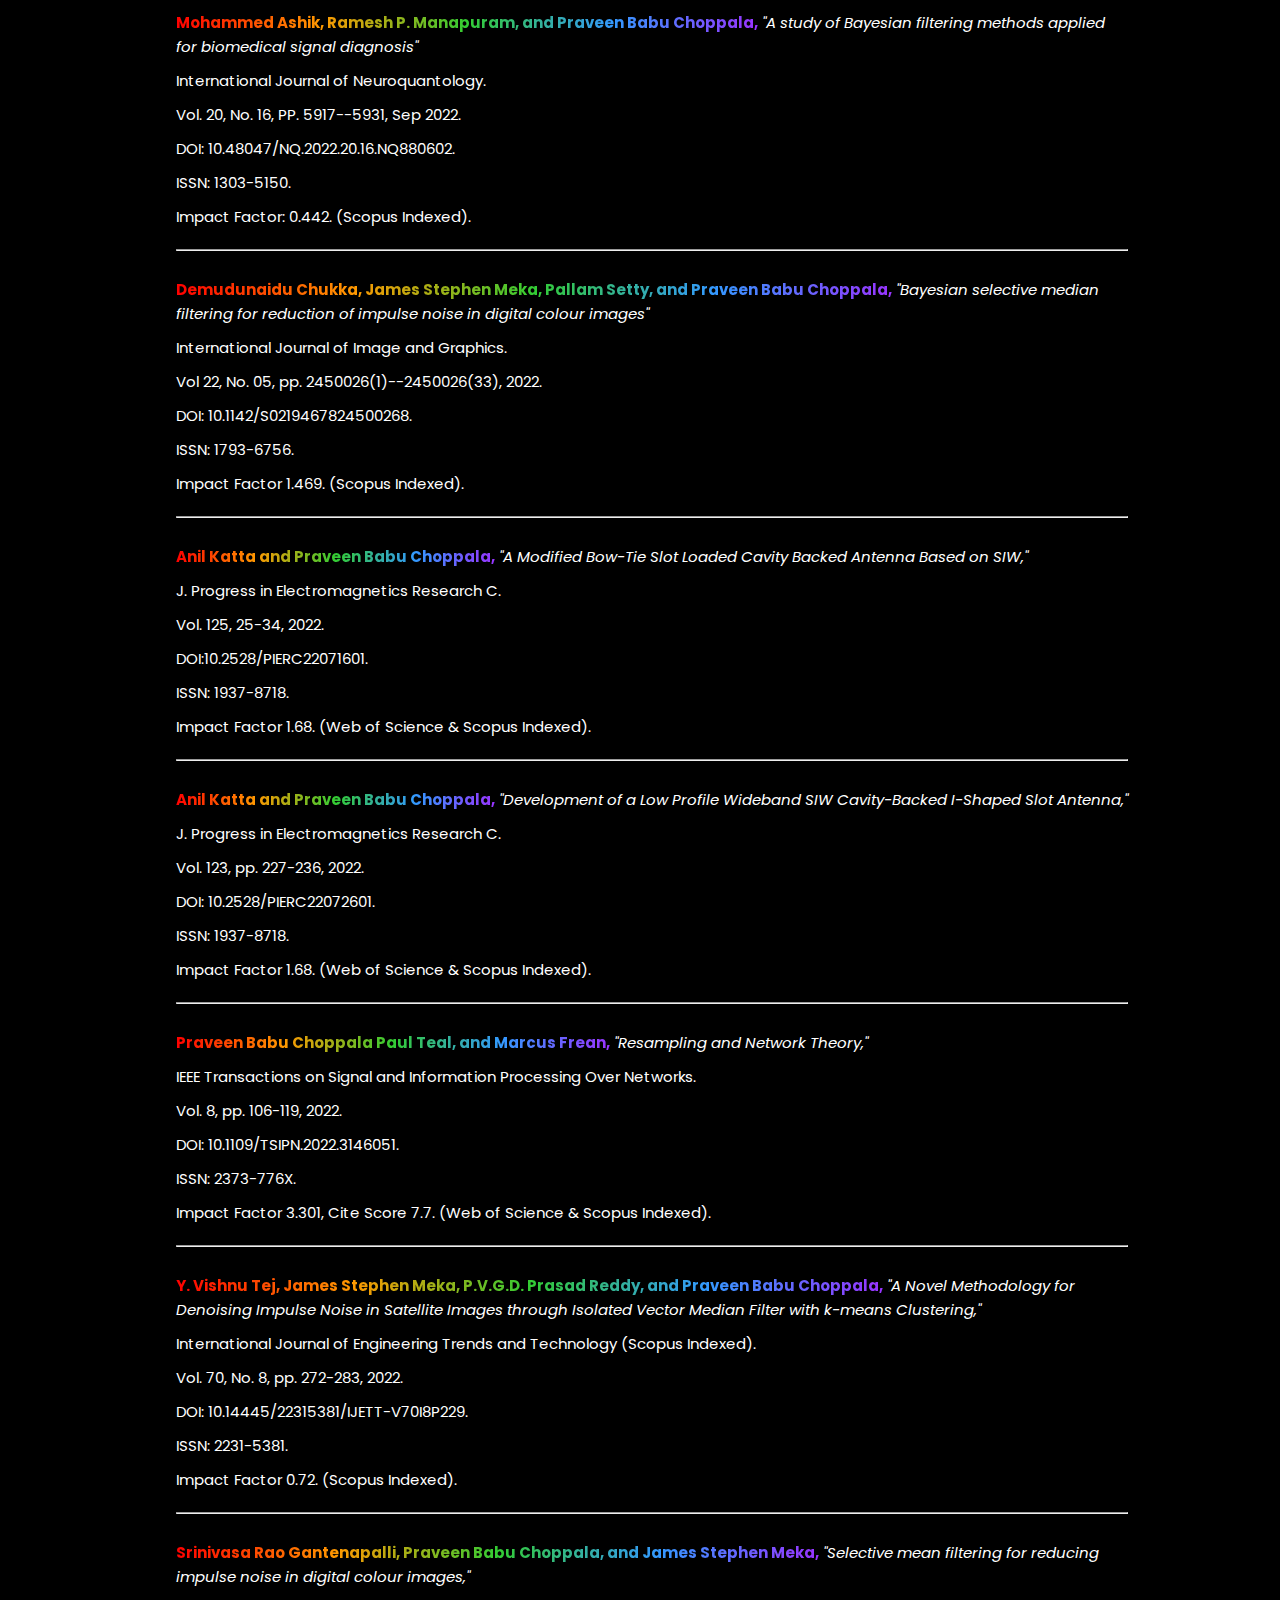
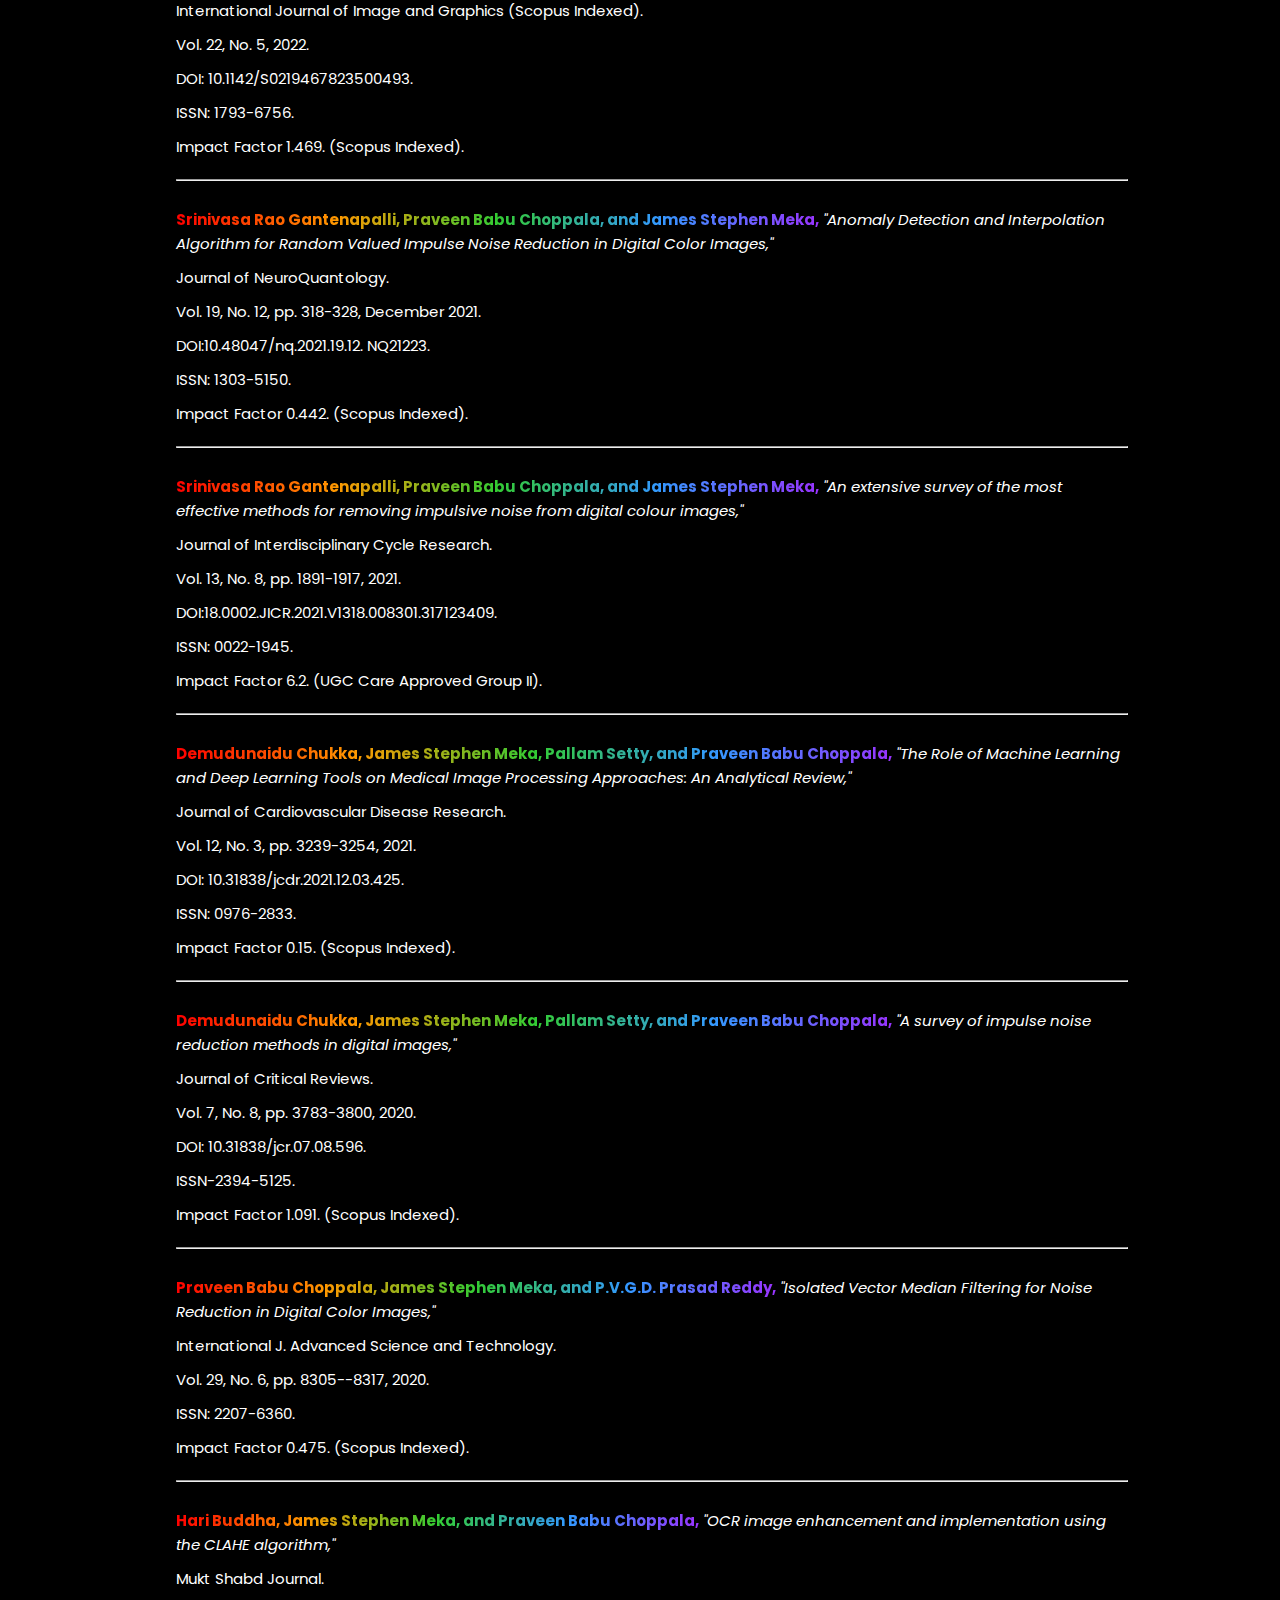
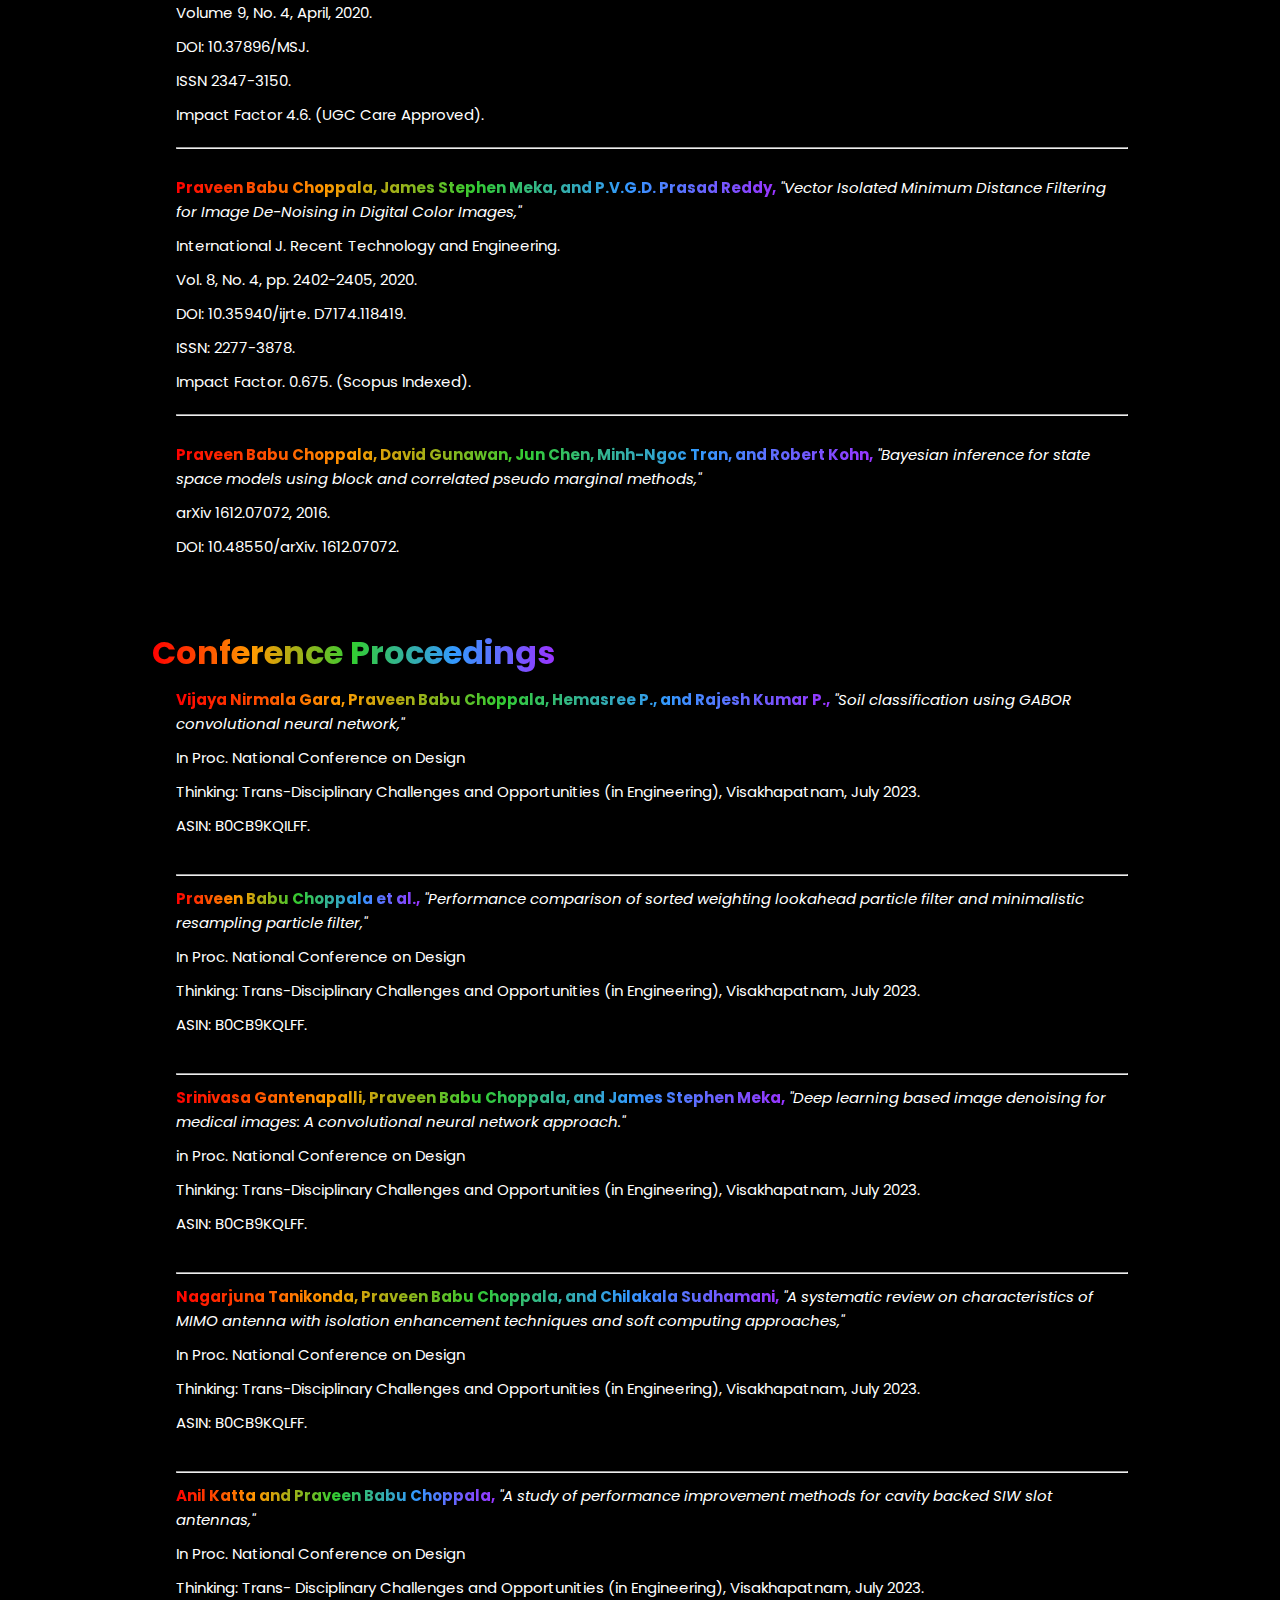
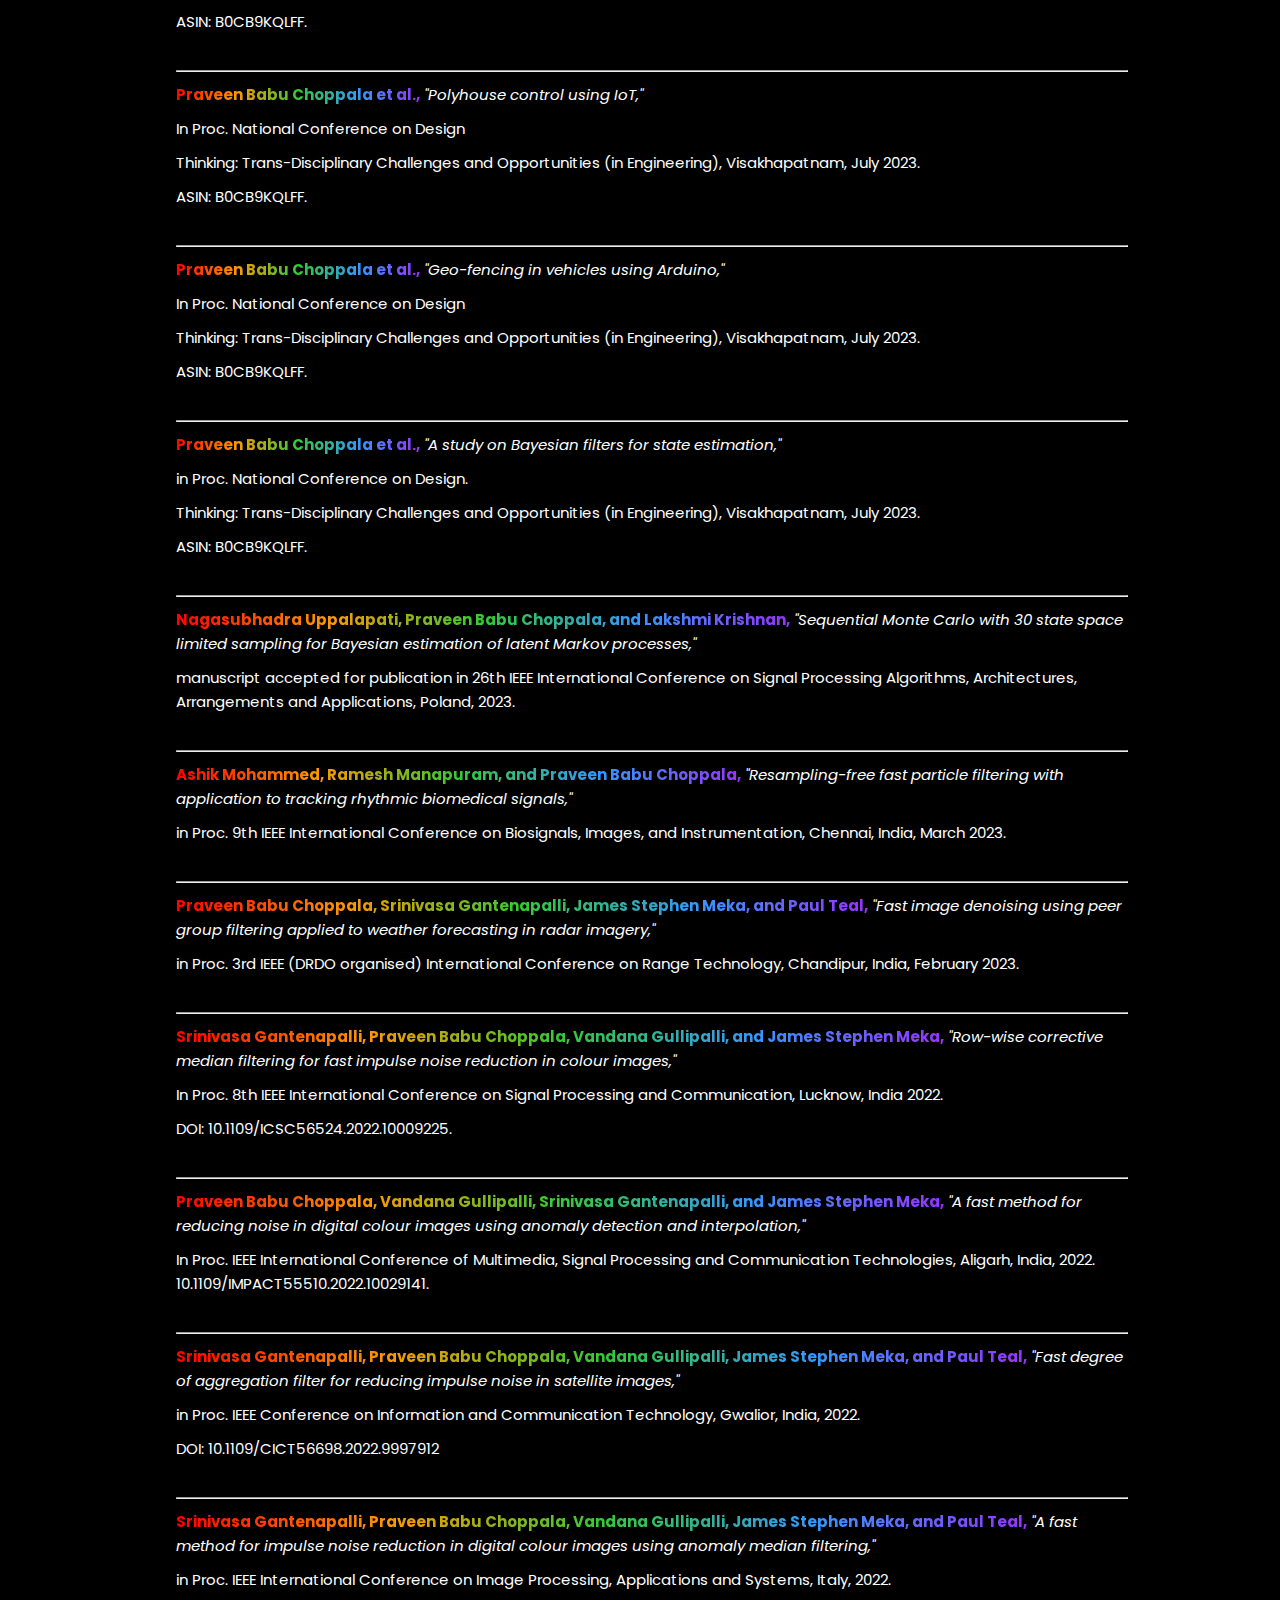
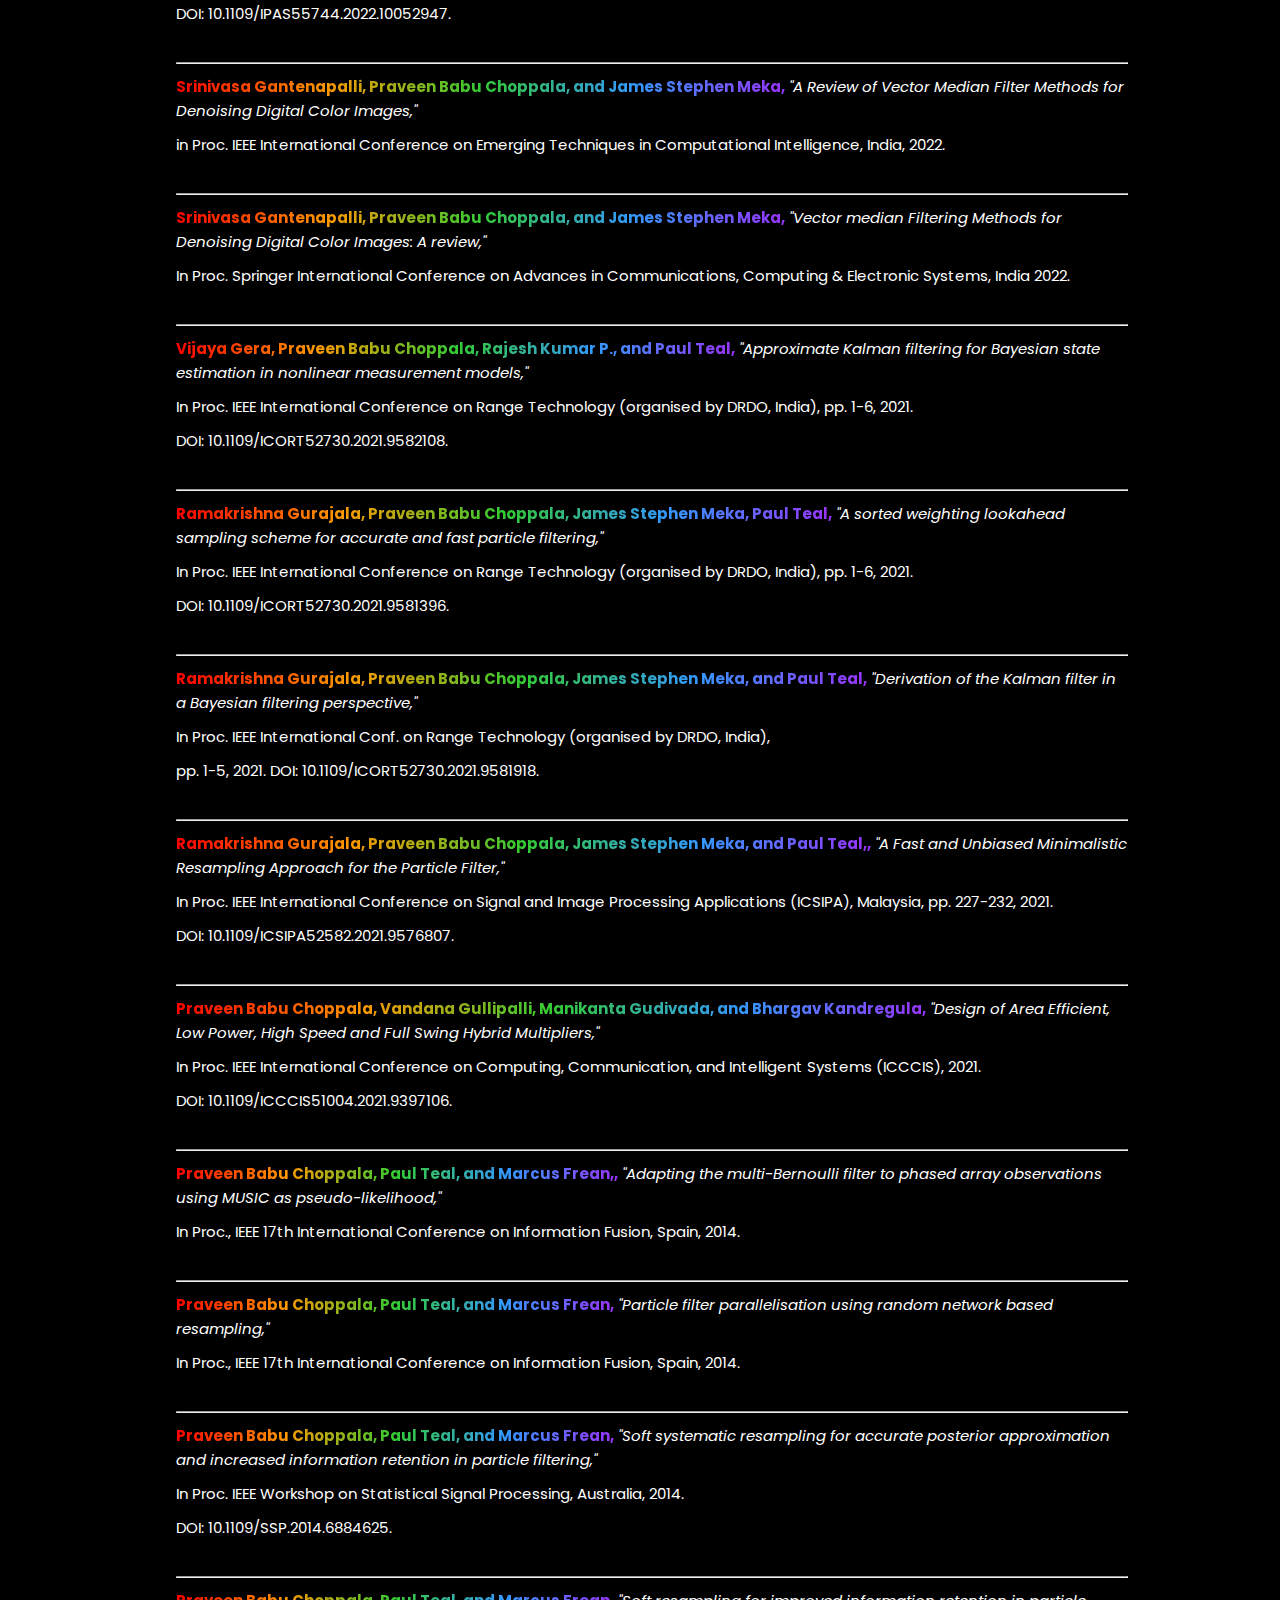
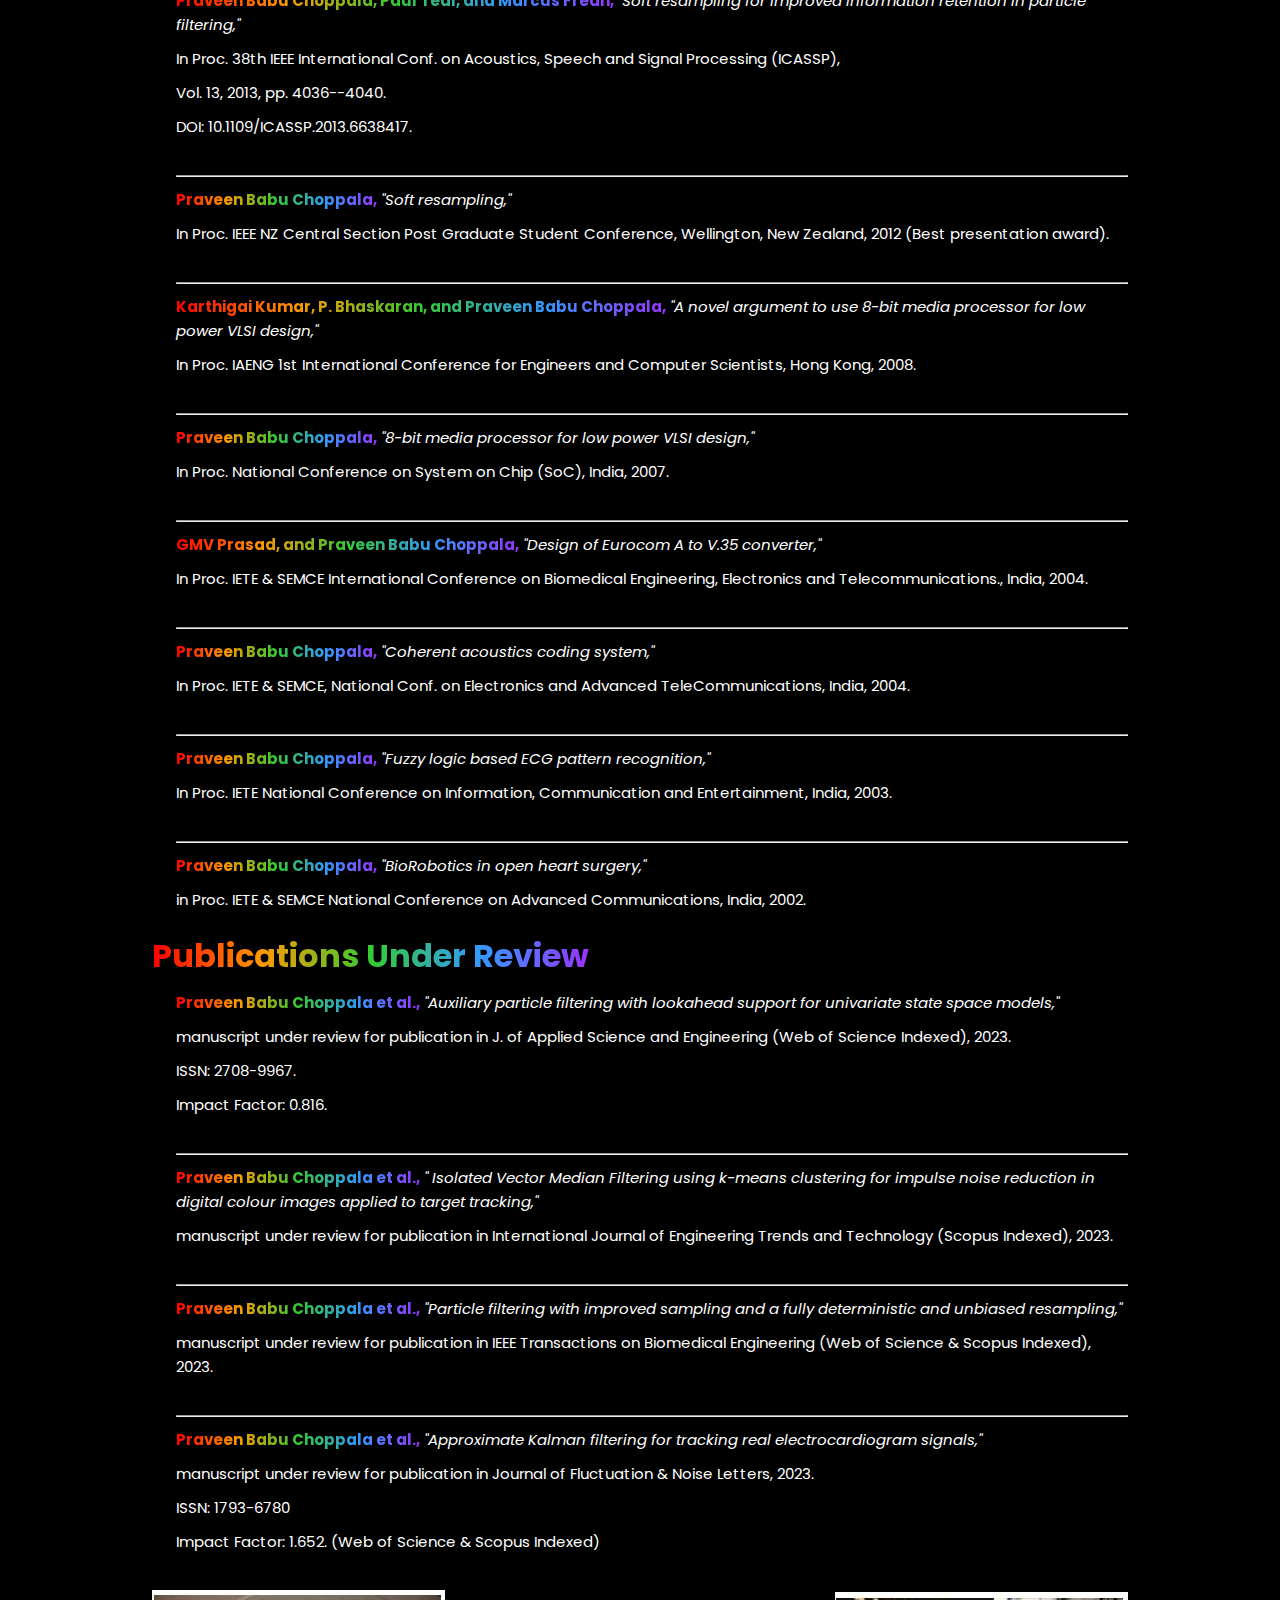
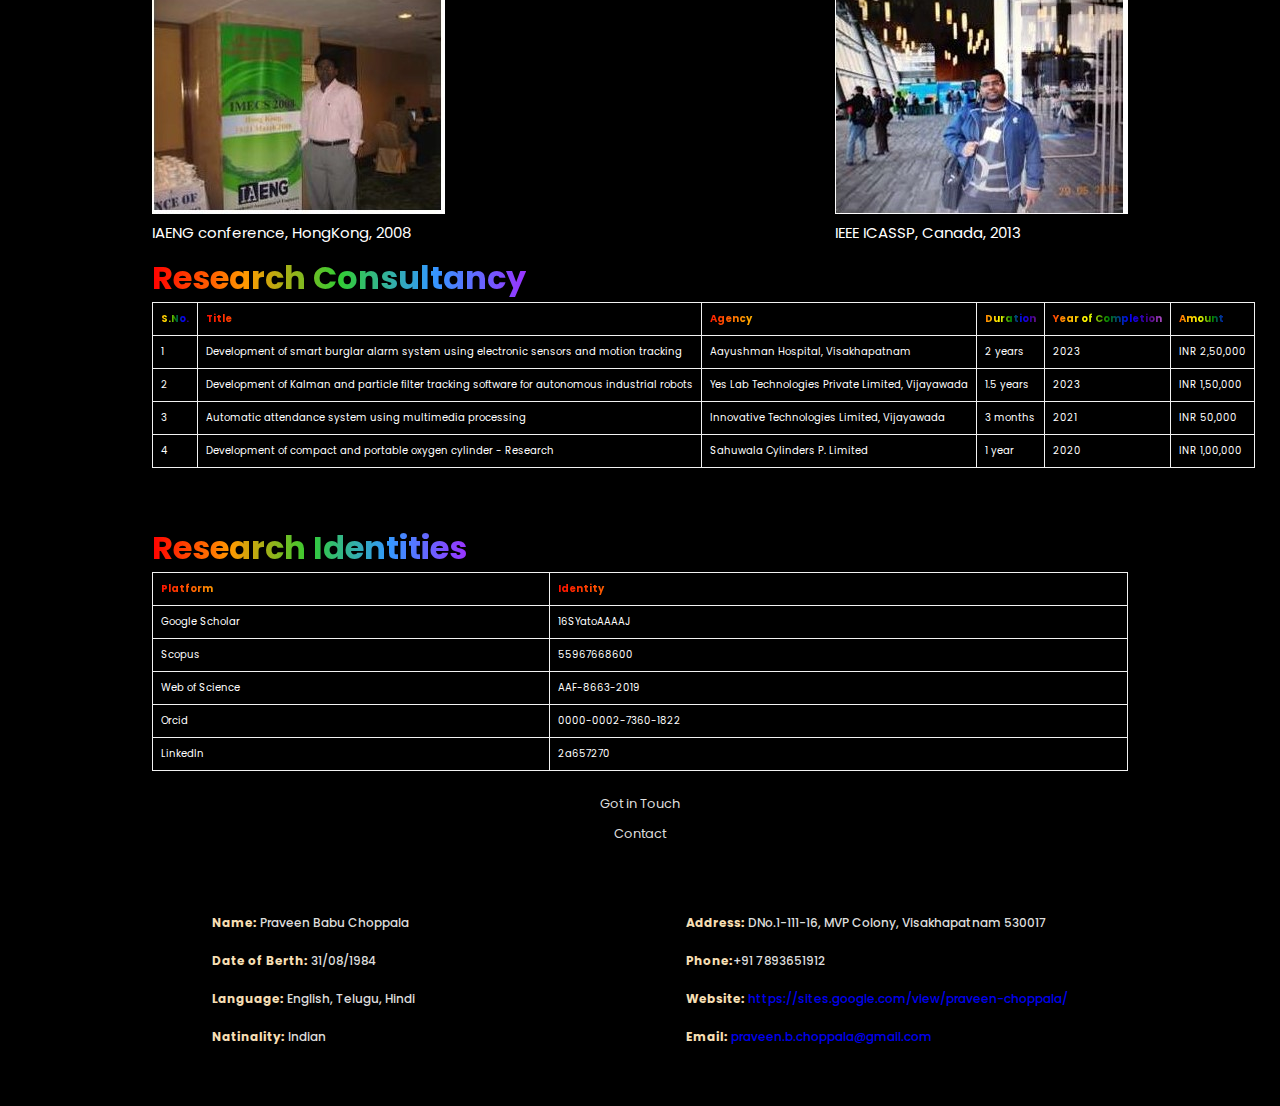
<file: publication.html>
<!DOCTYPE html>
<html lang="en">
<head>
    <meta charset="UTF-8">
    <meta name="viewport" content="width=device-width, initial-scale=1.0">
    <title>Praveen Babu Choppala</title>
    <link rel="stylesheet" href="index.css" />
    <link rel="stylesheet" href="mediaqueries.css" />
    <link rel="stylesheet" href="publication.css" />
</head> 
<body>
    <nav id="desktop-nav">
        <div class="logo">Praveen Babu Choppala</div>
        <div>
            <ul class="nav-links">
                <li><a href="index.html">About</a></li>
                <li><a href="#publication">Publications</a></li>
                <li><a href="activiti.html">Activities</a></li>
                <li><a href="awards.html">Awareds</a></li>
                <li><a href="#reserch.html">Research</a></li>
                <li><a href="others.html">Others</a></li>
            </ul>
        </div>
    </nav>

    <nav id="hamburger-nav">
        <div class="logo">Praveen Babu Choppala</div>
        <div class="hamburger-menu">
            <div class="hamburger-icon" onclick="toggleMenu()">
                <span></span>
                <span></span>
                <span></span>
            </div>
            <div class="menu-list">
                    <li><a href="index.html" onclick="toggleMenu()">About</a></li>
                    <li><a href="#publication" onclick="toggleMenu()">Publications</a></li>
                    <li><a href="activiti.html" onclick="toggleMenu()">Activities</a></li>
                    <li><a href="awards.html" onclick="toggleMenu()">Awareds</a></li>
                    <li><a href="#reserch.html" onclick="toggleMenu()">Research</a></li>
                    <li><a href="others.html" onclick="toggleMenu()">Others</a></li>
            </div>
        </div>
    </nav>
    <p class="about_title multicolor">Publication</p>
    <section id="publication_list">
        <li><a href="#books">Books</a></li>
        <li><a href="#patent">Patent</a></li>
        <li><a href="#publicationsunderreview">Publications Under Review</a></li>
        <li><a href="#researchconsultancy">Research Consultancy</a></li>
        <li><a href="#peerreviewedjournalpublications">Peer-Reviewed Journal Publications</a></li>
        <li><a href="#researchidentities">Research Identities</a></li>
        <li><a href="#conferenceproceedings">Conference Proceedings</a></li>

    </section>

    <section id="books">
        <h2 class="name_2 multicolor">Books / Theses</h2>
        <p class="books_name para" style="color: #fff;">Praveen Babu Choppala is an author or co-author of 6 books. His publications include "Recent Developments in Reducing Random Valued Impulse Noise in Color Images - The need for speed,"  which delves into image processing, and "Seven Innovative Technologies Towards Human Advancement and Smart Living,"  exploring technology's impact on society. Other works include "Filtering methods to remove noise in digital colour images,"  focusing on image clarity, "Probability Theory and Random Processes,"  a theoretical exploration, "Fundamentals of Image Processing,"  another contribution to the field of image analysis, and "Bayesian multiple target tracking,"  which covers advanced tracking methodologies. </p>
        <ol class="item-list">
          <li>
            <p>
              <p class="para" style="color: #fff;"><b class="multicolor">Praveen Babu Choppala, Srinivasa Gantenapalli, and James Stephen Meka,</b>
              <i>"Recent Developments in Reducing Random Valued Impulse Noise in Color Images - The need for speed"</i></p>
               <p style="color: wheat;">Lambert Academic Publishing, 2023.</p><p style="color: #fff;">ISBN: 978-620-6-75245-5.</p>
            </p>
            <hr />
          </li>
          <li>
            <p>
              <p style="color: white;"><b class="multicolor">Praveen Babu Choppala and James Stephen Meka,</b>
              <i>"Seven Innovative Technologies Towards Human Advancement and Smart Living"</i></p>
              <p style="color: wheat;">Kindle Direct Publishing, 2022.</p><p style="color: #fff;">ISBN: 979-83-55323-90-5.</p> <hr />
            </p>
          </li>
          <li>
            <p>
              <p style="color: white;"><b class="multicolor">James Stephen Meka, Praveen Babu Choppala, Demudunaidu Chukka,</b>
              <i>"Filtering methods to remove noise in digital colour images"</i></p>
              <P style="color: wheat;">GCS Publishers India, 2022.</P><p style="color: #fff;">ISBN: 978-93-94304-34-5.</p><hr />
            </p>
          </li>
          <li>
            <p>
              <p style="color: white;"><b class="multicolor">Praveen Babu Choppala and James Stephen Meka,</b>
             <i> "Probability Theory and Random Processes"</i></p>
              <p style="color: wheat;">Kindle Direct Publishing, 2021.</p><p style="color: #fff;">ISBN: 9798791067487.</p>
              <a href="https://www.amazon.com/dp/B09P29RLKY" target="_blank">https://www.amazon.com/dp/B09P29RLKY</a> <hr />
            </p>
          </li>
          <li>
            <p>
              <p style="color: white;"><b class="multicolor">James Stephen Meka and Praveen Babu Choppala,</b>
              <i>"Fundamentals of Image Processing"</i></p>
              <P style="color: wheat;">Kindle Direct Publishing, 2021.</P><p style="color: #fff;">ISBN: 9798401307514.</p>
              <a href="https://www.amazon.com/dp/B09Q1V9447" target="_blank">https://www.amazon.com/dp/B09Q1V9447</a><hr />
            </p>
          </li>
          <li>
            <p>
              <p style="color: white;"><b class="multicolor">Praveen Babu Choppala,</b>
              <i>"Bayesian multiple target tracking"</i></p>
              <p style="color: wheat;">PhD Thesis, Victoria University of Wellington.</p><p style="color: #fff;">New Zealand, 2014.</p>
            </p>
          </li>
        </ol>
      </section><br />

      <section id="patent">
        <h2 class="name_2 multicolor">Patents</h2>
        <p class="books_name" style="color: #fff;">Praveen Babu Choppala's contributions to the field of patents include 1 patent grant and 5 patent publications. The granted patent is for a "Smart Plastic Waste Management Machine," issued by the Government of India. The patent publications are for:</p>
        <ol class="item-list">
          <li>
            <p>
              <p style="color: #fff;"><b class="multicolor">James Stephen Meka, Joseph Noel, Praveen Babu Choppala, and Prasad Reddy PVGD,</b>
              <i>"Smart Plastic Waste Management Machine"</i></p>
              <p style="color: #fff;">Indian Patent, Issued by the Government of India and Issued on 17/05/2023.</p>
               <p style="color: #fff;">CBR 202536.</p>
              <p style="color: #fff;">Applied on 25/02/2023.</p>
              <p style="color: #fff;">Design Number 380128-001.</p>
            </p><hr />
          </li>
          <li>
            <p>
              <p style="color: #fff;"><b class="multicolor">Praveen Babu Choppala Manikanta Gudivada, Sowmya Injeti,</b>
              <i>"A Smart Drip Irrigation System Based on Web-of-Things (WoT) and Method Thereof"</i></p>
              <p style="color: #fff;">Indian Patent Application Number: 202341007076 A</p> 
              <p style="color: #fff;">Publication Date 24/02/2023.</p>
            </p>
            <hr />
          </li>
          <li>
            <p>
              <p><b class="multicolor">Mohammed Ashik, Praveen Babu Choppala, and Ramesh Manapuram,</b>
              <i>"A method for tracking electrocardiogram signals using a resampling-free particle filter"</i></p>
              <p>Indian Patent Application Number: 202341019107 A.</p><p> Publication Date 31/03/2023.</p>
            </p>
            <hr />
          </li>
          <li>
            <p>
              <p><b class="multicolor">Srinivasa Rao Gantenapalli, Praveen Babu Choppala, and James Stephen Meka,</b>
              <i>"A system for random valued impulse noise reduction in digital colour images using sliced median filtering technique"</i></p>
              <p>Indian Patent Application Number: 202341015447 A,</p><p> Publication Date 17/03/2023.</p>
            </p>
            <hr />
          </li>
          <li>
            <p>
              <p><b class="multicolor">James Stephen Meka, Praveen Babu Choppala, Demudunaidu Chukka, Pallam Setty, and Prasad Reddy PVGD,</b>
              <i>"A Probabilistic Method for Reducing Impulse Noise in Digital Color Images"</i></p>
              <p>Indian Patent Application Number: 202241013042 A.</p>
              <p>Publication Date: 18/03/2022.</p>
            </p>
            <hr />
          </li>
          <li>
            <p>
              <p><b class="multicolor">James Stephen Meka, Praveen Babu Choppala, Srinivasa Rao Gantenapalli, Y. Vushnu Tej, and Prasad Reddy PVGD,</b>
              <i>"A system for noise reduction in colour images."</i></p>
              <P>Indian Patent Application Number: 202241004435 A. <br /> Publication Date 04/02/2022.
            </p>
          </li>
        </ol>
        <p class="books_name">These patents and publications highlight Praveen Babu Choppala's innovative work in areas ranging from waste management and agricultural technology to signal processing and image processing.</p>
      </section><br />

      <section id="peerreviewedjournalpublications">
        <h2 class="name_2 multicolor">Peer-Reviewed Journal Publications</h2>
        <ol class="item-list">
          <li>
            <p>
              <p><b class="multicolor">Srinivasa Rao Gantenapalli, Praveen Babu Choppala, and James Stephen Meka,</b>
              <i>"Random valued impulse noise reduction in satellite colour images using fast degree of aggregation
              filtering approach."</i></p>
              <p>accepted for publication in the International Journal of Intelligent Systems and
              Applications in Engineering.</p> <p>Vol 11, No. 3S, pp. 1--7, 2023.</p> <p>ISSN: 2147-6799.</p> <p>Impact Factor:
              0.742. (Scopus Indexed).</p>
            </p><hr />
          </li>
          <li>
            <p>
              <p><b class="multicolor">Nagarujuna Tanikonda, Praveen Babu Choppala, and Chilakala Sudhamani,</b>
              <i>"Analyzing the Characteristics of MIMO Antennas: Enhancing Isolation and Employing Soft Computing
              Techniques via a Systematic Review."</i></p> <p>accepted for publication in the International Journal of
              Intelligent Systems and Applications in Engineering, 2023.</p> <p>ISSN: 2147-6799.</p> <p>Impact Factor: 0.742.
              (Scopus Indexed).</p>
            </p>
            <hr />
          </li>
          <li>
            <p>
              <p><b class="multicolor">Srinivasa Rao Gantenapalli and Praveen Babu Choppala,</b>
              <i>"Accelerated Impulse Noise Reduction in Digital Color Images using Sliced Anomaly Detection and
              Multi-Channel Median Filtering"</i></p> <p>manuscript accepted for publication in Bulletin of Electrical
              Engineering and Informatics, 2023.</p>
            </p>
            <hr />
          </li>
          <li>
            <p>
              <p><b class="multicolor">Demudunaidu Chukka, Praveen Babu Choppala, James Stephen Meka, and Srinivasa Rao
              Gantenapalli,</b>
              <i>"NEWS Directional Filtering for Noise Reduction in Digital Color Images with Application
              to Medical Diagnostics in MRI Scanning."</i></p> <p>Journal of European Chemical Bulletin.</p><p> Vol 12
              (Special Issue 10), pp. 1573--1583, 2023.</p><p> DOI: - 10.48047/ecb/2023.12.si10.00186.</p>
              <p>ISSN: 2063-5346.</p><p> Impact Factor 0.4. (Scopus Indexed).</p>
            </p>
            <hr />
          </li>
          <li>
            <p>
              <p><b class="multicolor">Vijaya Nirmala Gera, Rajesh Kumar P., and Praveen Babu Choppala,</b>
              <i>"A study of efficient classification of soil images using Gabor convolutional neural networks."</i></p>
              <p>Journal of European Chemical Bulletin.</p> <p>Vol 12 (Special Issue 10), pp. 1584--1593, 2023.</p><p> DOI:
              10.48047/ecb/2023.12.si10.00187.</p>
              <p>ISSN: 2063-5346.</p><p> Impact Factor 0.4. (Scopus Indexed).</p>
            </p>
            <hr />
          </li>
          <li>
            <p>
              <p><b class="multicolor">Mohammed Ashik, Ramesh P. Manapuram, and Praveen Babu Choppala,</b>
             <i> "Monte Carlo based Kalman filtering with proper weighting estimation."</i></p>
              <p>Journal of European Chemical Bulletin.</p><p> Vol 12 (Special Issue 1, Part -- B), pp. 1862--1872, 2023.</p><p> DOI: 10.31838/ecb/2023.12.s1-B.182.</p><p> ISSN:
              2063-5346.</p><p> Impact Factor 0.4. (Scopus Indexed).</p>
            </p>
            <hr />
          </li>
          <li>
            <p>
              <p><b class="multicolor">Praveen Babu Choppala,</b>
              <i>"A weight-based cutoff resampling method for accelerated particle filtering."</i></p>
              <p>Journal of Fluctuation & Noise Letters</p> <p>Vol. 22, No. 5, pp. 2350037(1)--2350037(13),
              October, 2023.</p> <p>DOI: 10.1142/S0219477523500372.</p> <p>ISSN: 1793-6780.</p> <p>Impact Factor: 1.652. (Web
              of Science & Scopus Indexed).</p>
            </p>
            <hr />
          </li>
          <li>
            <p>
              <p><b class="multicolor">Mohammed Ashik, Ramesh P. Manapuram, and Praveen Babu Choppala,</b>
              <i>"Observation leveraged resampling-free particle filter for tracking of rhythmic biomedical signals."</i></p>
              <p>International Journal of Intelligent Systems and Applications in Engineering.</p><p> Vol. 11, No. 4S, pp. 616--624, Feb
              2023.</p><p> ISSN: 2147-6799.</p><p> Impact Factor: 0.742. (Scopus Indexed).</p>
            </p>
            <hr />
          </li>
          <li>
            <p>
              <p><b class="multicolor">Mohammed Ashik, Ramesh P. Manapuram, and Praveen Babu Choppala,</b>
              <i>"A study of Bayesian filtering methods applied for biomedical signal diagnosis"</i></p>
             <p> International Journal of Neuroquantology.</p><p> Vol. 20, No. 16, PP. 5917--5931, Sep 2022.</p><p> DOI:
              10.48047/NQ.2022.20.16.NQ880602.</p><p> ISSN: 1303-5150.</p><p> Impact Factor: 0.442. (Scopus Indexed).</p>
            </p>
            <hr />
          </li>
          <li>
            <p>
              <p><b class="multicolor">Demudunaidu Chukka, James Stephen Meka, Pallam Setty, and Praveen Babu Choppala,</b>
              <i>"Bayesian selective median filtering for reduction of impulse noise in digital colour images"</i></p>
              <p>International Journal of Image and Graphics.</p><p> Vol 22, No. 05, pp. 2450026(1)--2450026(33), 2022.</p>
              <p>DOI: 10.1142/S0219467824500268.</p>
              <p>ISSN: 1793-6756.</p><p> Impact Factor 1.469. (Scopus Indexed).</p>
            </p>
            <hr />
          </li>
  
          <li>
            <p>
              <p><b class="multicolor">Anil Katta and Praveen Babu Choppala,</b>
              <i>"A Modified Bow-Tie Slot Loaded Cavity Backed Antenna Based on SIW,"</i></p>
              <p>J. Progress in Electromagnetics Research C.</p>
              <p>Vol. 125, 25-34, 2022.</p>
              <p>DOI:10.2528/PIERC22071601.</p>
              <p>ISSN: 1937-8718.</p>
              <p>Impact Factor 1.68. (Web of Science & Scopus Indexed).</p>
            </p>
            <hr />
          </li>
          <li>
            <p>
              <p><b class="multicolor">Anil Katta and Praveen Babu Choppala,</b>
              <i>"Development of a Low Profile Wideband SIW Cavity-Backed I-Shaped Slot Antenna,"</i></p>
              <p>J. Progress in Electromagnetics Research C.</p>
              <p>Vol. 123, pp. 227-236, 2022.</p>
              <p>DOI: 10.2528/PIERC22072601.</p>
              <p>ISSN: 1937-8718.</p>
              <p>Impact Factor 1.68. (Web of Science & Scopus Indexed).</p>
            </p>
            <hr />
          </li>
          <li>
            <p>
              <p><b class="multicolor">Praveen Babu Choppala Paul Teal, and Marcus Frean,</b>
              <i>"Resampling and Network Theory,"</i></p>
              <p>IEEE Transactions on Signal and Information Processing Over Networks.</p>
              <p>Vol. 8, pp. 106-119, 2022.</p>
              <p>DOI: 10.1109/TSIPN.2022.3146051.</p>
              <p>ISSN: 2373-776X.</p>
              <p>Impact Factor 3.301, Cite Score 7.7. (Web of Science & Scopus Indexed).</p>
            </p>
            <hr />
          </li>
          <li>
            <p>
              <p><b class="multicolor">Y. Vishnu Tej, James Stephen Meka, P.V.G.D. Prasad Reddy, and Praveen Babu Choppala,</b>
              <i>"A Novel Methodology for Denoising Impulse Noise in Satellite Images through Isolated Vector
              Median Filter with k-means Clustering,"</i></p>
              <p>International Journal of Engineering Trends and Technology (Scopus Indexed).</p>
              <p>Vol. 70, No. 8, pp. 272-283, 2022.</p>
              <p>DOI: 10.14445/22315381/IJETT-V70I8P229.</p>
              <p>ISSN: 2231-5381.</p>
              <p>Impact Factor 0.72. (Scopus Indexed).</p>
            </p>
            <hr />
          </li>
          <li>
            <p>
              <p><b class="multicolor">Srinivasa Rao Gantenapalli, Praveen Babu Choppala, and James Stephen Meka,</b>
              <i>"Selective mean filtering for reducing impulse noise in digital colour images,"</i></p>
              <p>International Journal of Image and Graphics (Scopus Indexed).</p>
              <p>Vol. 22, No. 5, 2022.</p>
              <p>DOI: 10.1142/S0219467823500493.</p>
              <p>ISSN: 1793-6756.</p>
              <p>Impact Factor 1.469. (Scopus Indexed).</p>
            </p>
            <hr />
          </li>
          <li>
            <p>
              <p><b class="multicolor">Srinivasa Rao Gantenapalli, Praveen Babu Choppala, and James Stephen Meka,</b>
              <i>"Anomaly Detection and Interpolation Algorithm for Random Valued Impulse Noise Reduction in
              Digital Color Images,"</i></p>
              <p>Journal of NeuroQuantology.</p>
              <p>Vol. 19, No. 12, pp. 318-328, December 2021.</p>
              <p>DOI:10.48047/nq.2021.19.12. NQ21223.</p>
              <p>ISSN: 1303-5150.</p>
              <p>Impact Factor 0.442. (Scopus Indexed).</p>
            </p>
            <hr />
          </li>
          <li>
            <p>
              <p><b class="multicolor">Srinivasa Rao Gantenapalli, Praveen Babu Choppala, and James Stephen Meka,</b>
              <i>"An extensive survey of the most effective methods for removing impulsive noise from digital
              colour images,"</i></p>
              <p>Journal of Interdisciplinary Cycle Research.</p>
              <p>Vol. 13, No. 8, pp. 1891-1917, 2021.</p>
              <p>DOI:18.0002.JICR.2021.V1318.008301.317123409.</p>
              <p>ISSN: 0022-1945.</p>
              <p>Impact Factor 6.2. (UGC Care Approved Group II).</p>
            </p>
            <hr />
          </li>
          <li>
            <p>
              <p><b class="multicolor">Demudunaidu Chukka, James Stephen Meka, Pallam Setty, and Praveen Babu Choppala,</b>
              <i>"The Role of Machine Learning and Deep Learning Tools on Medical Image Processing Approaches: An
              Analytical Review,"</i></p>
              <p>Journal of Cardiovascular Disease Research.</p>
              <p>Vol. 12, No. 3, pp. 3239-3254, 2021.</p>
              <p>DOI: 10.31838/jcdr.2021.12.03.425.</p>
              <p>ISSN: 0976-2833.</p>
              <p>Impact Factor 0.15. (Scopus Indexed).</p>
            </p>
            <hr />
          </li>
          <li>
            <p>
              <p><b class="multicolor">Demudunaidu Chukka, James Stephen Meka, Pallam Setty, and Praveen Babu Choppala,</b>
              <i>"A survey of impulse noise reduction methods in digital images,"</i></p>
              <p>Journal of Critical Reviews.</p>
              <p>Vol. 7, No. 8, pp. 3783-3800, 2020.</p>
              <p>DOI: 10.31838/jcr.07.08.596.</p>
              <p>ISSN-2394-5125.</p>
              <p>Impact Factor 1.091. (Scopus Indexed).</p>
            </p>
            <hr />
          </li>
          <li>
            <p>
              <p><b class="multicolor">Praveen Babu Choppala, James Stephen Meka, and P.V.G.D. Prasad Reddy,</b>
              <i>"Isolated Vector Median Filtering for Noise Reduction in Digital Color Images,"</i></p>
              <p>International J. Advanced Science and Technology.</p>
              <p>Vol. 29, No. 6, pp. 8305--8317, 2020.</p>
              <p>ISSN: 2207-6360.</p>
              <p>Impact Factor 0.475. (Scopus Indexed).</p>
            </p>
            <hr />
          </li>
          <li>
            <p>
              <p><b class="multicolor">Hari Buddha, James Stephen Meka, and Praveen Babu Choppala,</b>
              <i>"OCR image enhancement and implementation using the CLAHE algorithm,"</i></p>
              <p>Mukt Shabd Journal.</p>
              <p>Volume 9, No. 4, April, 2020.</p>
              <p>DOI: 10.37896/MSJ.</p>
              <p>ISSN 2347-3150.</p>
              <p>Impact Factor 4.6. (UGC Care Approved).</p>
            </p>
            <hr />
          </li>
          <li>
            <p>
              <p><b class="multicolor">Praveen Babu Choppala, James Stephen Meka, and P.V.G.D. Prasad Reddy,</b>
              <i>"Vector Isolated Minimum Distance Filtering for Image De-Noising in Digital Color Images,"</i></p>
              <p>International J. Recent Technology and Engineering.</p>
              <p>Vol. 8, No. 4, pp. 2402-2405, 2020.</p>
              <p>DOI: 10.35940/ijrte. D7174.118419.</p>
              <p>ISSN: 2277-3878.</p>
              <p>Impact Factor. 0.675. (Scopus Indexed).</p>
            </p>
            <hr />
          </li>
          <li>
            <p>
              <p><b class="multicolor">Praveen Babu Choppala, David Gunawan, Jun Chen, Minh-Ngoc Tran, and Robert Kohn,</b>
              <i>"Bayesian inference for state space models using block and correlated pseudo marginal methods,"</i></p>
              <p>arXiv 1612.07072, 2016.</p>
              <p>DOI: 10.48550/arXiv. 1612.07072.</p>
            </p>
          </li>
        </ol>
      </section><br /><br />

      <section id="conferenceproceedings">
        <h2 class="name_2 multicolor">Conference Proceedings</h2>
        <ol class="item-list">
          <li>
            <p>
             <p><b class="multicolor">Vijaya Nirmala Gara, Praveen Babu Choppala, Hemasree P., and Rajesh Kumar P.,</b><i> "Soil
              classification using GABOR convolutional neural network,"</i></p><p> In Proc.
              National Conference on Design</p><p> Thinking: Trans-Disciplinary Challenges and Opportunities (in
              Engineering), Visakhapatnam, July 2023.</p><p> ASIN: B0CB9KQILFF.</p>
            </p>
          </li>
          <hr />
          <li>
            <p>
              <p><b class="multicolor">Praveen Babu Choppala et al.,</b> <i>"Performance comparison of sorted weighting lookahead particle
              filter and minimalistic resampling particle filter,"</i></p> <p>In Proc.
              National Conference on Design</p><p> Thinking:
              Trans-Disciplinary Challenges and Opportunities (in Engineering), Visakhapatnam, July 2023.</p><p>
              ASIN: B0CB9KQLFF.</p>
            </p>
          </li>
          <hr />
          <li>
            <p>
              <p><b class="multicolor">Srinivasa Gantenapalli, Praveen Babu Choppala, and James Stephen Meka,</b><i> "Deep learning
              based image denoising for medical images: A convolutional neural network approach."</i></p> <p>in Proc.
              National Conference on Design</p> <p>Thinking: Trans-Disciplinary Challenges and Opportunities (in
              Engineering), Visakhapatnam, July 2023.</p><p> ASIN: B0CB9KQLFF.</p>
            </p>
          </li>
          <hr />
          <li>
            <p>
              <p><b class="multicolor">Nagarjuna Tanikonda, Praveen Babu Choppala, and Chilakala Sudhamani,</b><i> "A systematic
              review on characteristics of MIMO antenna with isolation enhancement techniques and soft
              computing approaches,"</i></p><p> In Proc.
              National Conference on Design</p><p> Thinking: Trans-Disciplinary
              Challenges and Opportunities (in Engineering), Visakhapatnam, July 2023.</p><p> ASIN:
              B0CB9KQLFF.</p>
            </p>
          </li>
          <hr />
          <li>
            <p>
              <p><b class="multicolor">Anil Katta and Praveen Babu Choppala,</b><i> "A study of performance improvement methods for
              cavity backed SIW slot antennas,"</i></p> <p>In Proc.
              National Conference on Design</p><p> Thinking: Trans-
              Disciplinary Challenges and Opportunities (in Engineering), Visakhapatnam, July 2023.</p><p> ASIN:
              B0CB9KQLFF.</p>
            </p>
          </li>
          <hr />
          <li>
            <p>
             <p><b class="multicolor"> Praveen Babu Choppala et al.,</b><i> "Polyhouse control using IoT,"</i></p> <p>In Proc.
              National Conference on Design</p><p> Thinking: Trans-Disciplinary Challenges and Opportunities (in Engineering),
              Visakhapatnam, July 2023.</p><p> ASIN: B0CB9KQLFF.</p>
            </p>
          </li>
          <hr />
          <li>
            <p>
              <p><b class="multicolor">Praveen Babu Choppala et al.,</b><i> "Geo-fencing in vehicles using Arduino,"</i></p> <p>In Proc.
              National
              Conference on Design</p><p> Thinking: Trans-Disciplinary Challenges and Opportunities (in
              Engineering), Visakhapatnam, July 2023.</p><p> ASIN: B0CB9KQLFF.</p>
            </p>
          </li>
          <hr />
          <li>
            <p>
              <p><b class="multicolor">Praveen Babu Choppala et al.,</b><i> "A study on Bayesian filters for state estimation,"</i></p><p> in Proc.
              National Conference on Design.</p><p> Thinking: Trans-Disciplinary Challenges and Opportunities (in
              Engineering), Visakhapatnam, July 2023.</p> <p>ASIN: B0CB9KQLFF.</p>
            </p>
          </li>
          <hr />
          <li>
            <p>
              <p><b class="multicolor">Nagasubhadra Uppalapati, Praveen Babu Choppala, and Lakshmi Krishnan,</b><i> "Sequential Monte
              Carlo with 30 state space limited sampling for Bayesian estimation of latent Markov processes,"</i></p><p>
              manuscript accepted for publication in 26th IEEE International Conference on Signal Processing
              Algorithms, Architectures, Arrangements and Applications, Poland, 2023.</p>
            </p>
          </li>
          <hr />
          <li>
            <p>
             <p><b class="multicolor"> Ashik Mohammed, Ramesh Manapuram, and Praveen Babu Choppala,</b> <i>"Resampling-free fast
              particle filtering with application to tracking rhythmic biomedical signals,"</i></p><p> in Proc.
              9th IEEE
              International Conference on Biosignals, Images, and Instrumentation, Chennai, India, March 2023.</p>
            </p>
          </li>
          <hr />
          <li>
            <p>
              <p><b class="multicolor">Praveen Babu Choppala, Srinivasa Gantenapalli, James Stephen Meka, and Paul Teal,</b><i> "Fast
              image denoising using peer group filtering applied to weather forecasting in radar imagery,"</i></p><p> in Proc.
              3rd IEEE (DRDO organised) International Conference on Range Technology, Chandipur, India,
              February 2023.</p>
            </p>
          </li>
          <hr />
          <li>
            <p>
              <p><b class="multicolor">Srinivasa Gantenapalli, Praveen Babu Choppala, Vandana Gullipalli, and James Stephen
              Meka,</b><i> "Row-wise corrective median filtering for fast impulse noise reduction in colour images,"</i></p><p> In
              Proc.
              8th IEEE International Conference on Signal Processing and Communication, Lucknow, India
              2022.</p><p> DOI: 10.1109/ICSC56524.2022.10009225.</p>
            </p>
          </li>
          <hr />
          <li>
            <p>
              <p><b class="multicolor">Praveen Babu Choppala, Vandana Gullipalli, Srinivasa Gantenapalli, and James Stephen
              Meka,</b><i> "A fast method for reducing noise in digital colour images using anomaly detection and
              interpolation,"</i></p><p> In Proc.
              IEEE International Conference of Multimedia, Signal Processing and
              Communication Technologies, Aligarh, India, 2022. 10.1109/IMPACT55510.2022.10029141.</p>
            </p>
          </li>
          <hr />
          <li>
            <p>
              <p><b class="multicolor">Srinivasa Gantenapalli, Praveen Babu Choppala, Vandana Gullipalli, James Stephen Meka,
              and Paul Teal,</b><i> "Fast degree of aggregation filter for reducing impulse noise in satellite images,"</i></p><p> in
              Proc.
              IEEE Conference on Information and Communication Technology, Gwalior, India, 2022.</p><p>
              DOI: 10.1109/CICT56698.2022.9997912</p>
            </p>
          </li>
          <hr />
          <li>
            <p>
              <p><b class="multicolor">Srinivasa Gantenapalli, Praveen Babu Choppala, Vandana Gullipalli, James Stephen Meka,
              and Paul Teal,</b><i> "A fast method for impulse noise reduction in digital colour images using anomaly
              median filtering,"</i></p><p> in Proc.
              IEEE International Conference on Image Processing, Applications and
              Systems, Italy, 2022.</p><p> DOI: 10.1109/IPAS55744.2022.10052947.</p>
            </p>
          </li>
          <hr />
          <li>
            <p>
              <p><b class="multicolor">Srinivasa Gantenapalli, Praveen Babu Choppala, and James Stephen Meka,</b><i> "A Review of
              Vector Median Filter Methods for Denoising Digital Color Images,"</i></p><p> in Proc.
              IEEE International
              Conference on Emerging Techniques in Computational Intelligence, India, 2022.</p>
            </p>
          </li>
          <hr />
          <li>
            <p>
              <p><b class="multicolor">Srinivasa Gantenapalli, Praveen Babu Choppala, and James Stephen Meka,</b><i> "Vector median
              Filtering Methods for Denoising Digital Color Images: A review,"</i></p><p> In Proc.
              Springer International
              Conference on Advances in Communications, Computing & Electronic Systems, India 2022.</p>
            </p>
          </li>
          <hr />
          <li>
            <p>
              <p><b class="multicolor">Vijaya Gera, Praveen Babu Choppala, Rajesh Kumar P., and Paul Teal,</b><i> "Approximate Kalman
              filtering for Bayesian state estimation in nonlinear measurement models,"</i></p><p> In Proc.
              IEEE
              International Conference on Range Technology (organised by DRDO, India), pp. 1-6, 2021.</p><p> DOI:
              10.1109/ICORT52730.2021.9582108.</p>
            </p>
          </li>
          <hr />
          <li>
            <p>
              <p><b class="multicolor">Ramakrishna Gurajala, Praveen Babu Choppala, James Stephen Meka, Paul Teal,</b><i> "A sorted
              weighting lookahead sampling scheme for accurate and fast particle filtering,"</i></p><p> In Proc.
              IEEE
              International Conference on Range Technology (organised by DRDO, India), pp. 1-6, 2021.</p><p> DOI:
              10.1109/ICORT52730.2021.9581396.</p>
            </p>
          </li>
          <hr />
          <li>
            <p>
              <p><b class="multicolor">Ramakrishna Gurajala, Praveen Babu Choppala, James Stephen Meka, and Paul Teal,</b><i>
              "Derivation of the Kalman filter in a Bayesian filtering perspective,"</i></p> <p>In Proc.
              IEEE International
              Conf. on Range Technology (organised by DRDO, India),</p><p> pp. 1-5, 2021. DOI:
              10.1109/ICORT52730.2021.9581918.
            </p></p>
          </li>
          <hr />
          <li>
            <p>
              <p><b class="multicolor">Ramakrishna Gurajala, Praveen Babu Choppala, James Stephen Meka, and Paul Teal,,</b><i> "A Fast
              and Unbiased Minimalistic Resampling Approach for the Particle Filter,"</i></p><p> In Proc.
              IEEE
              International Conference on Signal and Image Processing Applications (ICSIPA), Malaysia, pp.
              227-232, 2021.</p><p> DOI: 10.1109/ICSIPA52582.2021.9576807.</p>
            </p>
          </li>
          <hr />
          <li>
            <p>
              <p><b class="multicolor">Praveen Babu Choppala, Vandana Gullipalli, Manikanta Gudivada, and Bhargav Kandregula,</b><i>
              "Design of Area Efficient, Low Power, High Speed and Full Swing Hybrid Multipliers,"</i></p><p> In Proc.
              IEEE International Conference on Computing, Communication, and Intelligent Systems (ICCCIS),
              2021.</p><p> DOI: 10.1109/ICCCIS51004.2021.9397106.</p>
            </p>
          </li>
          <hr />
          <li>
            <p>
              <p><b class="multicolor">Praveen Babu Choppala, Paul Teal, and Marcus Frean,,</b><i> "Adapting the multi-Bernoulli filter to
              phased array observations using MUSIC as pseudo-likelihood,"</i></p><p> In Proc., IEEE 17th International
              Conference on Information Fusion, Spain, 2014.</p>
            </p>
          </li>
          <hr />
          <li>
            <p>
              <p><b class="multicolor">Praveen Babu Choppala, Paul Teal, and Marcus Frean,</b><i> "Particle filter parallelisation using
              random network based resampling,"</i></p><p> In Proc., IEEE 17th International Conference on Information
              Fusion, Spain, 2014.</p>
            </p>
          </li>
          <hr />
          <li>
            <p>
              <p><b class="multicolor">Praveen Babu Choppala, Paul Teal, and Marcus Frean,</b><i> "Soft systematic resampling for
              accurate posterior approximation and increased information retention in particle filtering,"</i></p><p> In Proc.
              IEEE Workshop on Statistical Signal Processing, Australia, 2014.</p><p> DOI:
              10.1109/SSP.2014.6884625.</p>
            </p>
          </li>
          <hr />
          <li>
            <p>
              <p><b class="multicolor">Praveen Babu Choppala, Paul Teal, and Marcus Frean,</b><i> "Soft resampling for improved
              information retention in particle filtering,"</i></p><p> In Proc.
              38th IEEE International Conf. on Acoustics,
              Speech and Signal Processing (ICASSP), </p><p>Vol. 13, 2013, pp. 4036--4040.</p><p> DOI:
              10.1109/ICASSP.2013.6638417.</p>
            </p>
          </li>
          <hr />
          <li>
            <p>
              <p><b class="multicolor">Praveen Babu Choppala,</b><i> "Soft resampling,"</i></p><p> In Proc. IEEE NZ Central Section Post Graduate
              Student Conference, Wellington, New Zealand, 2012 (Best presentation award).</p>
            </p>
          </li>
          <hr />
          <li>
            <p>
              <p><b class="multicolor">Karthigai Kumar, P. Bhaskaran, and Praveen Babu Choppala,</b><i> "A novel argument to use 8-bit
              media processor for low power VLSI design,"</i></p><p> In Proc.
              IAENG 1st International Conference for
              Engineers and Computer Scientists, Hong Kong, 2008.</p>
            </p>
          </li>
          <hr />
          <li>
            <p>
              <p><b class="multicolor">Praveen Babu Choppala,</b><i> "8-bit media processor for low power VLSI design,"</i></p><p> In Proc.
              National Conference on System on Chip (SoC), India, 2007.</p>
            </p>
          </li>
          <hr />
          <li>
            <p>
              <p><b class="multicolor">GMV Prasad, and Praveen Babu Choppala,</b><i> "Design of Eurocom A to V.35 converter,"</i></p><p> In
              Proc. IETE & SEMCE International Conference on Biomedical Engineering, Electronics and
              Telecommunications., India, 2004.</p>
            </p>
          </li>
          <hr />
          <li>
            <p>
              <p><b class="multicolor">Praveen Babu Choppala,</b> <i>"Coherent acoustics coding system,"</i></p><p> In Proc. IETE & SEMCE,
              National Conf. on Electronics and Advanced TeleCommunications, India, 2004.</p>
            </p>
          </li>
          <hr />
          <li>
            <p>
              <p><b class="multicolor">Praveen Babu Choppala,</b><i> "Fuzzy logic based ECG pattern recognition,"</i></p><p> In Proc. IETE National
              Conference on Information, Communication and Entertainment, India, 2003.</p>
            </p>
          </li>
          <hr />
          <li>
            <p>
              <p><b class="multicolor">Praveen Babu Choppala,</b><i> "BioRobotics in open heart surgery," </i></p><p>in Proc. IETE & SEMCE
              National Conference on Advanced Communications, India, 2002.</p>
            </p>
          </li>
        </ol>
      </section>

      <section id="publicationsunderreview">
        <h2 class="name_2 multicolor">Publications Under Review</h2>
        <ol class="item-list">
          <li>
            <p>
              <p><b class="multicolor">Praveen Babu Choppala et al.,</b><i> "Auxiliary particle filtering with lookahead support for
              univariate state space models,"</i></p><p> manuscript under review for publication in J. of Applied Science
              and Engineering (Web of Science Indexed), 2023.</p><p> ISSN: 2708-9967.</p><p> Impact Factor: 0.816.</p>
            </p>
          </li>
          <hr />
          <li>
            <p>
              <p><b class="multicolor">Praveen Babu Choppala et al.,</b> <i>" Isolated Vector Median Filtering using k-means clustering for
              impulse noise reduction in digital colour images applied to target tracking,"</i></p><p> manuscript under
              review for publication in International Journal of Engineering Trends and Technology (Scopus
              Indexed), 2023.</p>
            </p>
          </li>
          <hr />
          <li>
            <p>
              <p><b class="multicolor">Praveen Babu Choppala et al.,</b><i> "Particle filtering with improved sampling and a fully
              deterministic and unbiased resampling,"</i></p><p> manuscript under review for publication in IEEE
              Transactions on Biomedical Engineering (Web of Science & Scopus Indexed), 2023.</p>
            </p>
          </li>
          <hr />
          <li>
            <p>
              <p><b class="multicolor">Praveen Babu Choppala et al.,</b><i> "Approximate Kalman filtering for tracking real
              electrocardiogram signals,"</i></p><p> manuscript under review for publication in Journal of Fluctuation &
              Noise Letters, 2023.</p><p> ISSN: 1793-6780</p><p> Impact Factor: 1.652. (Web of Science & Scopus Indexed)</p>
            </p>
          </li>
        </ol>
        <div class="imgs3">
          <div>
            <img src="./asserts/newspaper7.jpg" alt="" />
            <p style="color: white;">IAENG conference, HongKong, 2008  </p>
          </div>
          <div>
            <img src="./asserts/newspaper8.jpg" alt="" />
            <p style="color: white;"> IEEE ICASSP, Canada, 2013 </p>
          </div>
        </div>
      </section>

      <section id="researchconsultancy">
        <h2 class="name_2 multicolor">Research Consultancy</h2>
        <table>
          <thead>
            <tr>
              <th>S.No.</th>
              <th>Title</th>
              <th>Agency</th>
              <th>Duration</th>
              <th>Year of Completion</th>
              <th>Amount</th>
            </tr>
          </thead>
          <tbody>
            <tr>
              <td>1</td>
              <td>Development of smart burglar alarm system using electronic sensors and motion tracking</td>
              <td>Aayushman Hospital, Visakhapatnam</td>
              <td>2 years</td>
              <td>2023</td>
              <td>INR 2,50,000</td>
            </tr>
            <tr>
              <td>2</td>
              <td>Development of Kalman and particle filter tracking software for autonomous industrial robots</td>
              <td>Yes Lab Technologies Private Limited, Vijayawada</td>
              <td>1.5 years</td>
              <td>2023</td>
              <td>INR 1,50,000</td>
            </tr>
            <tr>
              <td>3</td>
              <td>Automatic attendance system using multimedia processing</td>
              <td>Innovative Technologies Limited, Vijayawada</td>
              <td>3 months</td>
              <td>2021</td>
              <td>INR 50,000</td>
            </tr>
            <tr>
              <td>4</td>
              <td>Development of compact and portable oxygen cylinder - Research</td>
              <td>Sahuwala Cylinders P. Limited</td>
              <td>1 year</td>
              <td>2020</td>
              <td>INR 1,00,000</td>
            </tr>
          </tbody>
        </table>
      </section>

      <section id="researchidentities">
        <h2 class="name_2 multicolor">Research Identities</h2>
        <table>
          <thead>
            <tr>
              <th>Platform</th>
              <th>Identity</th>
            </tr>
          </thead>
          <tbody>
            <tr>
              <td>Google Scholar</td>
              <td>16SYatoAAAAJ</td>
            </tr>
            <tr>
              <td>Scopus</td>
              <td>55967668600</td>
            </tr>
            <tr>
              <td>Web of Science</td>
              <td>AAF-8663-2019</td>
            </tr>
            <tr>
              <td>Orcid</td>
              <td>0000-0002-7360-1822</td>
            </tr>
            <tr>
              <td>LinkedIn</td>
              <td>2a657270</td>
            </tr>
          </tbody>
        </table>
      </section>

    <section id="contact">
        <div class="contact-bar">
            <p>Got in Touch</p>
            <p>Contact</p>
        </div>
        <div class="footer-bar" >
            <div class="footer bg-gray-200">
              <div class="block-bar">
                <div><b>Name:</b> Praveen Babu Choppala</div>
                <div><b>Date of Berth:</b> 31/08/1984</div>
                <div><b>Language:</b> English, Telugu, Hindi</div>
                <div><b>Natinality:</b> Indian</div>
              </div>
              <div class="block-bar">
                <div><b>Address:</b> DNo.1-111-16, MVP Colony, Visakhapatnam 530017 </div>
                <div><b>Phone:</b>+91 7893651912 </div>
                <div><b>Website:</b> <a href="https://sites.google.com/view/praveen-choppala/">https://sites.google.com/view/praveen-choppala/</a></div>
                <div><b>Email:</b> <a href="praveen.b.choppala@gmail.com" >praveen.b.choppala@gmail.com</a></div>
              </div>
            </div>
          </div>
    </section>
    <script src="script.js"></script>
</body>
</html>
</file>
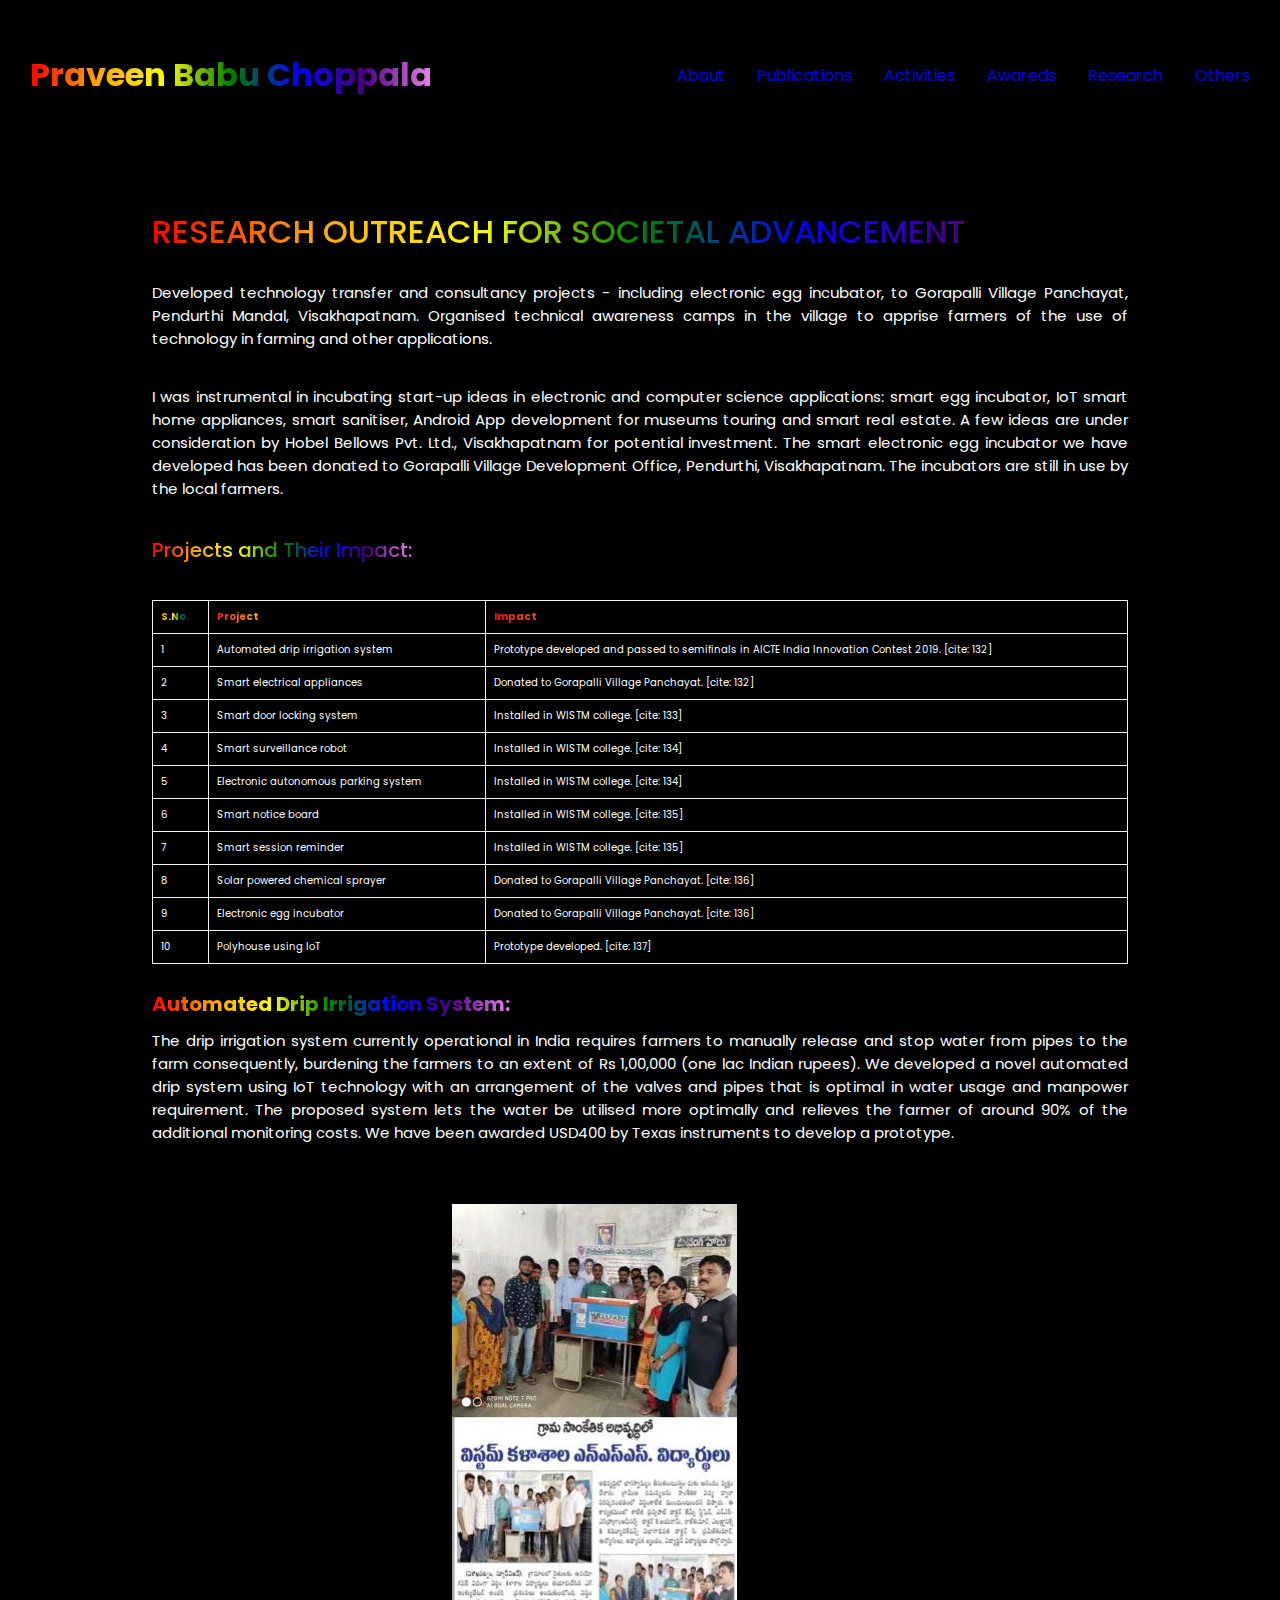
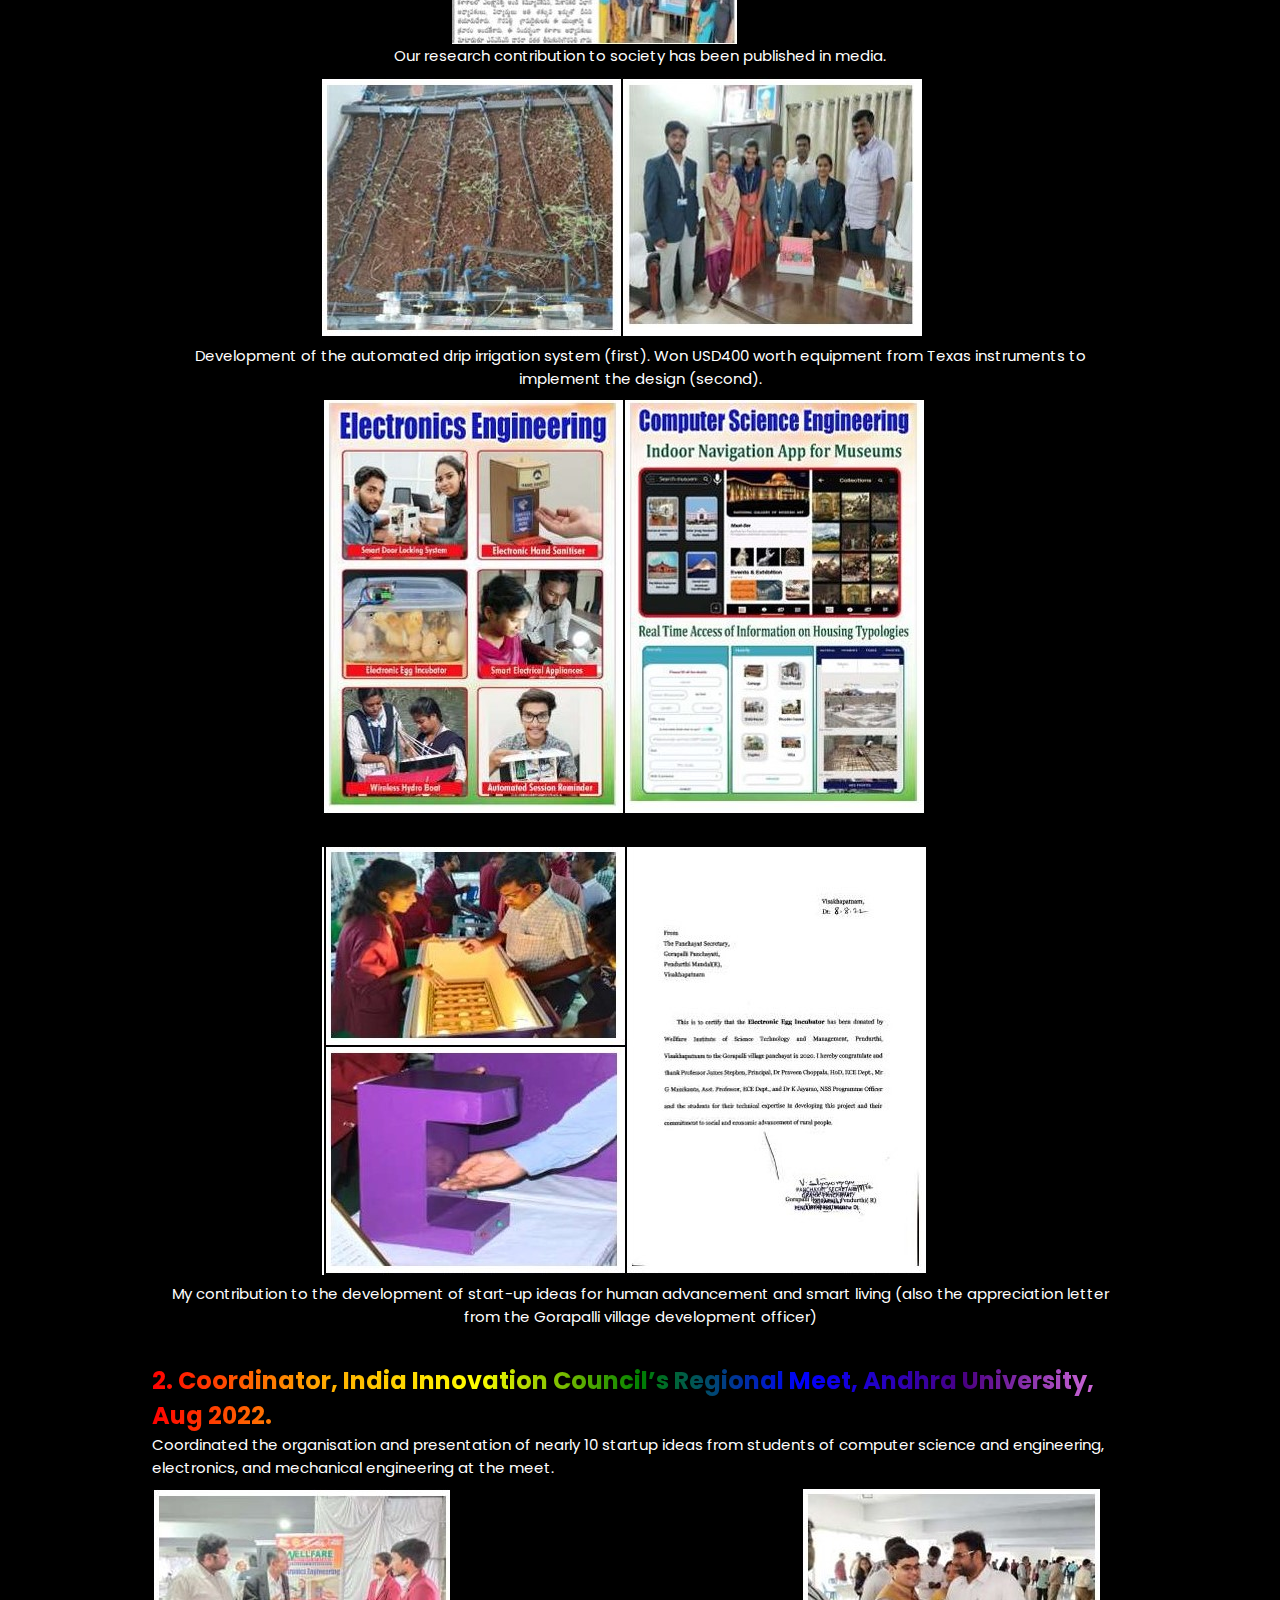
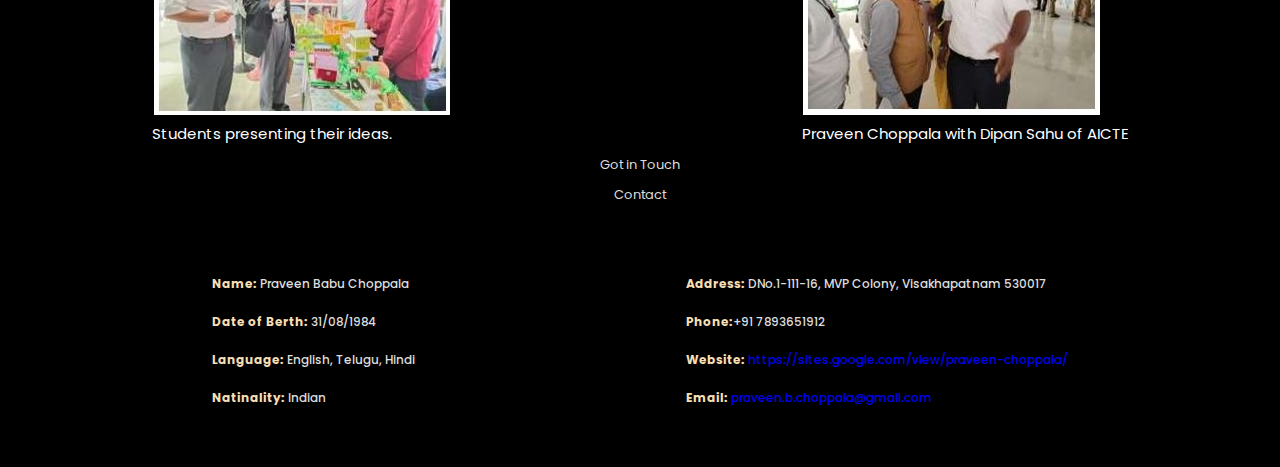
<file: reserch.html>
<!DOCTYPE html>
<html lang="en">
<head>
    <meta charset="UTF-8">
    <meta name="viewport" content="width=device-width, initial-scale=1.0">
    <title>Praveen Babu Choppala</title>
    <link rel="stylesheet" href="index.css" />
    <link rel="stylesheet" href="mediaqueries.css" />
    <link rel="stylesheet" href="reserch.css" />
</head>
<body>
    <nav id="desktop-nav">
        <div class="logo">Praveen Babu Choppala</div>
        <div>
            <ul class="nav-links">
                <li><a href="index.html">About</a></li>
                <li><a href="publication.html">Publications</a></li>
                <li><a href="activiti.html">Activities</a></li>
                <li><a href="awards.html">Awareds</a></li>
                <li><a href="reserch.html">Research</a></li>
                <li><a href="others.html">Others</a></li>
            </ul>
        </div>
    </nav>

    <nav id="hamburger-nav">
        <div class="logo">Praveen Babu Choppala</div>
        <div class="hamburger-menu">
            <div class="hamburger-icon" onclick="toggleMenu()">
                <span></span>
                <span></span>
                <span></span>
            </div>
            <div class="menu-list">
                    <li><a href="index.html" onclick="toggleMenu()">About</a></li>
                    <li><a href="publication.html" onclick="toggleMenu()">Publications</a></li>
                    <li><a href="activiti.html" onclick="toggleMenu()">Activities</a></li>
                    <li><a href="awards.html" onclick="toggleMenu()">Awareds</a></li>
                    <li><a href="reserch.html" onclick="toggleMenu()">Research</a></li>
                    <li><a href="others.html" onclick="toggleMenu()">Others</a></li>
            </div>
        </div>
    </nav>
    
    <p class="research_name">Research Outreach for Societal Advancement </p>

    <section id="research-outreach" style="color: white;">
        <h2 class="name_2 multicolor">RESEARCH OUTREACH FOR SOCIETAL ADVANCEMENT</h2>
        <br />
        <div class="sec1">
             <p>Developed technology transfer and consultancy projects - including electronic egg incubator, 
                to Gorapalli Village Panchayat, Pendurthi Mandal, Visakhapatnam. Organised technical 
                awareness camps in the village to apprise farmers of the use of technology in farming and other 
                applications.</p>
                <br />
            <p>I was instrumental in incubating start-up ideas in electronic and computer science applications: 
                smart egg incubator, IoT smart home appliances, smart sanitiser, Android App development 
                for museums touring and smart real estate. A few ideas are under consideration by Hobel 
                Bellows Pvt. Ltd., Visakhapatnam for potential investment. The smart electronic egg incubator 
                we have developed has been donated to Gorapalli Village Development Office, Pendurthi, 
                Visakhapatnam. The incubators are still in use by the local farmers. </p>
        </div>
    <br />
        <div>
            <p>
                <b class="name_2 multicolor" style="font-size: 20px;">Projects and Their Impact:</b>
            </p>
            <br />
            <table>
                <thead>
                    <tr>
                        <th>S.No.</th>
                        <th>Project</th>
                        <th>Impact</th>
                    </tr>
                </thead>
                <tbody>
                    <tr>
                        <td>1</td>
                        <td>Automated drip irrigation system</td>
                        <td>Prototype developed and passed to semifinals in AICTE India Innovation Contest 2019. [cite: 132]</td>
                    </tr>
                    <tr>
                        <td>2</td>
                        <td>Smart electrical appliances</td>
                        <td>Donated to Gorapalli Village Panchayat. [cite: 132]</td>
                    </tr>
                    <tr>
                        <td>3</td>
                        <td>Smart door locking system</td>
                        <td>Installed in WISTM college. [cite: 133]</td>
                    </tr>
                    <tr>
                        <td>4</td>
                        <td>Smart surveillance robot</td>
                        <td>Installed in WISTM college. [cite: 134]</td>
                    </tr>
                    <tr>
                        <td>5</td>
                        <td>Electronic autonomous parking system</td>
                        <td>Installed in WISTM college. [cite: 134]</td>
                    </tr>
                     <tr>
                        <td>6</td>
                        <td>Smart notice board</td>
                        <td>Installed in WISTM college. [cite: 135]</td>
                    </tr>
                     <tr>
                        <td>7</td>
                        <td>Smart session reminder</td>
                        <td>Installed in WISTM college. [cite: 135]</td>
                    </tr>
                    <tr>
                        <td>8</td>
                        <td>Solar powered chemical sprayer</td>
                        <td>Donated to Gorapalli Village Panchayat. [cite: 136]</td>
                    </tr>
                    <tr>
                        <td>9</td>
                        <td>Electronic egg incubator</td>
                        <td>Donated to Gorapalli Village Panchayat. [cite: 136]</td>
                    </tr>
                    <tr>
                        <td>10</td>
                        <td>Polyhouse using IoT</td>
                        <td>Prototype developed. [cite: 137]</td>
                    </tr>
                </tbody>
            </table>
        </div>
    <br />
        <div>
            <p>
                <b class="nmae_2 multicolor" style="font-size: 20px;">Automated Drip Irrigation System:</b>
            </p>
            <p style="color: white; text-align: justify;">The drip irrigation system currently operational in India requires farmers to manually release 
                and stop water from pipes to the farm consequently, burdening the farmers to an extent of Rs 
                1,00,000 (one lac Indian rupees). We developed a novel automated drip system using IoT 
                technology with an arrangement of the valves and pipes that is optimal in water usage and 
                manpower requirement. The proposed system lets the water be utilised more optimally and 
                relieves the farmer of around 90% of the additional monitoring costs. We have been awarded 
                USD400 by Texas instruments to develop a prototype. </p>
                <br /><br />
                <img src="./asserts/newspaper.jpg" class="imags" alt="" />
                    <p style="text-align: center;">Our research contribution to society has been published in media. </p>
                <img src="./asserts/newspaper2.jpg" class="imags2" alt="" />
                <p style="text-align: center;">Development of the automated drip irrigation system (first). Won USD400 worth equipment from Texas 
                    instruments to implement the design (second). </p>
                <img src="./asserts/newspaper3.jpg" class="imags2" alt="" /><br /><br />
                <img src="./asserts/newspaper4.jpg" class="imags2" alt="" />
                <p style="text-align: center;">My contribution to the development of start-up ideas for human advancement and smart living (also the 
                    appreciation letter from the Gorapalli village development officer) </p>
        <br /><div>
            <h2 class="anme_2 multicolor">2. Coordinator, India Innovation Council’s Regional Meet, Andhra University, Aug 2022.</h2>

            <p>Coordinated the organisation and presentation of nearly 10 startup ideas from students of 
                computer science and engineering, electronics, and mechanical engineering at the meet.</p>
                <div class="imgs3">
                    <div>
                        <img src="./asserts/newspaper5.jpg" alt="" />
                        <p>Students presenting their ideas.</p>
                    </div>
                    <div>
                        <img src="./asserts/newspaper6.jpg" alt="">
                        <p> Praveen Choppala with Dipan Sahu of AICTE </p>
                    </div>
                </div>
        </div>
    </section>
    <section id="contact">
        <div class="contact-bar">
            <p>Got in Touch</p>
            <p>Contact</p>
        </div>
        <div class="footer-bar" >
            <div class="footer bg-gray-200">
              <div class="block-bar">
                <div><b>Name:</b> Praveen Babu Choppala</div>
                <div><b>Date of Berth:</b> 31/08/1984</div>
                <div><b>Language:</b> English, Telugu, Hindi</div>
                <div><b>Natinality:</b> Indian</div>
              </div>
              <div class="block-bar">
                <div><b>Address:</b> DNo.1-111-16, MVP Colony, Visakhapatnam 530017 </div>
                <div><b>Phone:</b>+91 7893651912 </div>
                <div><b>Website:</b> <a href="https://sites.google.com/view/praveen-choppala/">https://sites.google.com/view/praveen-choppala/</a></div>
                <div><b>Email:</b> <a href="praveen.b.choppala@gmail.com" >praveen.b.choppala@gmail.com</a></div>
              </div>
            </div>
          </div>
    </section>

    <script src="script.js"></script>
</body>
</html>
</file>
<file: index.css>
@import url('https://fonts.googleapis.com/css2?family=Poppins:ital,wght@0,100;0,200;0,300;0,400;0,500;0,600;0,700;0,800;0,900;1,100;1,200;1,300;1,400;1,500;1,600;1,700;1,800;1,900&display=swap');

* {
  margin: 0;
  padding: 0;
}

body {
  font-family: "Poppins", sans-serif;
  background: black;
}

html {
  scroll-behavior: smooth;
}

a,
.btn {
  transition: all 300ms ease;
}

/* DESKTOP NAV */
#desktop-nav {
  border-radius: 2rem;
  background: transparent;
}
p{
  font-size: 15px;
  padding-bottom: 10px;
}
nav {
  display: flex;
  justify-content: space-between;
  align-items: center;
  height: 10vh;
  padding: 30px;
  background: transparent;
  color: #ddd;
}

span {
  color: white;
}

.nav-links {
  color: #ddd;
  display: flex;
  gap: 2rem;
  list-style: none;
  font-size: 1rem;
}

a {
  text-decoration: none;
  text-decoration-color: white;
}

a:hover {
  color: gray;
  text-decoration: underline;
  text-underline-offset: 1rem;
  text-decoration-color: rgb(181, 181, 181);
}

.logo {
  font-size: 2rem;
  font-weight: 700;
  background: linear-gradient(to left, violet, indigo, blue, green, yellow, orange, red);
  -webkit-background-clip: text;
  color: transparent;
}

.cresebar {
  width: 100%;
  height: 1rem;
  color: white;
}

.logo:hover {
  cursor: default;
}

#hamburger-nav {
  display: none;
}

.hamburger-menu {
  position: relative;
  display: inline-block;
}
.hamburger-icon {
  display: flex;
  flex-direction: column;
  color: #fff;

  justify-content: space-between;
  height: 24px;
  width: 30px;
  cursor: pointer;
}

.hamburger-icon span {
  width: 100%;
  height: 2px;
  background: #fff;
  transition: all 0.3 ease-in-out;
}

.menu-list {
  position: absolute;
  top: 100%;
  right: 0;
  background-color: black;
  /* background: transparent; */
  border-radius: 20px;

  color: #fff;
  width: fit-content;
  max-height: 0;
  overflow: hidden;
  transition: all 0.3 ease-in-out;
}

.menu-list a {
  display: block;
  padding: 10px;
  text-align: center;
  font-size: 1.5rem;
  color: #fff;
  text-decoration: none;
  transition: all 0.3 ease-in-out;
}

.menu-list li {
  list-style: none;
  color: #fff;
}

.menu-list.open {
  max-height: 600px;
}

.hamburger-icon.open span:first-child {
  transform: rotate(45deg) translate(10px, 5px);
}

.hamburger-icon.open span:nth-child(2) {
  opacity: 0;
}

.hamburger-icon.open span:last-child {
  transform: rotate(-45deg) translate(10px, -5px);
}

/* ==== SECTION ==== */
section {
  margin: 0 9.5rem;     
  box-sizing: border-box;
  min-height: fit-content;
}

.section-contaner {
  display: flex;
}

#profile {
  display: flex;
  justify-content: center;
  gap: 5rem;
  height: 80vh;
}

.section__pic-container {
  display: flex;
  height: 600px;
  width: 600px;
  margin: auto;
}

.section__pic-container img {
  width: 100%;
  height: auto;
  object-fit: cover;
  border-radius: 50%;
}

.pics {
  border-radius: 200px;
}

.section__text {
  align-self: center;
  align-items: center;
}

.section__text p {
  font-weight: 600;
}

.section__text__p1,
.section__text__p2 {
  font-size: 1.7rem;
  margin-bottom: 1rem;
}

.title {
  font-size: 3rem;
  text-align: center;
}
.para{
    font-size: 15px;
}
/* ==== BUTTONS ==== */
.btn-container {
  display: flex;
  justify-content: center;
  gap: 1rem;
}

.btn {
  font-weight: 600;
  transition: all 300ms ease;
  padding: 1rem;
  width: 8rem;
  border-radius: 2rem;
}

.btn-color-1,
.btn-color-2 {
  border: rgb(0, 0, 0) 0.1rem solid;
}

.btn-color-1:hover,
.btn-color-2:hover {
  cursor: pointer;
}

.btn-color-1,
.btn-color-2:hover {
  background: rgb(0, 0, 0);
}

.btn-color-1:hover {
  background: rgb(53, 53, 53);
}

.btn-color-2 {
  background: none;
}

.btn-color-2:hover {
  border: rgb(225, 225, 225);
}

/* ==== ABOUT ==== */
.about_title {
  display: flex;
  justify-content: space-between;
  width: 100%;
  font-size: 50px;
  text-align: center;
  font-weight: 700;
}

.info {
  font-size: 20px;
}

/* ==== TABLE ==== */
.table-wrapper {
  width: 100%;
  overflow-x: auto;
  -webkit-overflow-scrolling: touch;
}

table {
  width: 100%;
  border-collapse: collapse;
  min-width: 500px;
  font-size: 10px;
}

table, th, td {
  border: 1px solid #f2f2f2;
  padding: 8px;
  text-align: left;
  color: white;
  white-space: nowrap;
}
.multicolor {
  background: linear-gradient(to left, violet, indigo, blue, green, yellow, orange, red);
  -webkit-background-clip: text;
  color: transparent;
}
th {
  background: linear-gradient(to left, violet, indigo, blue, green, yellow, orange, red);
  -webkit-background-clip: text;
  color: transparent;
}

.gap {
  gap: 20rem;
}

/* ==== FOOTER & CONTACT ==== */
.contact-bar p {
  text-align: center;
  font-size: 13px;
  font-weight: 400;
}

#contact {
  color: #ddd;
}

#contact b {
  color: wheat;
}

.footer {
  display: flex;
  justify-content: space-between;
  font-weight: 200;
  font-size: 12px;
  border-radius: 10px;
}

.block-bar {
  padding: 50px;
  font-weight: 500;
  text-align: left;
}

.block-bar div {
  padding: 10px;
}

#intro {
  font-size: 20px;
  text-align: justify;
}

#publication_list {
  display: flex;
  gap: 2rem;
  list-style: none;
  font-size: 10px;
  line-break: normal;
}

.name {
  padding: 5px;
  text-align: center;
  font-size: 2.5rem;
  font-weight: 500;
}

.name_2 {
  
  font-size: 2rem;
  font-weight: 500;
}

.about_list {
  display: flex;
  justify-content: space-between;
  font-size: 20px;
  list-style: none;
  padding-top: 4rem;
}

.books_name {
  display: inline-flex;
  text-align: justify;
  font-size: 12px;
  padding-bottom: 2rem;
  color: #fff;
}

.footer_2 {
  text-align: center;
  align-items: center;
  font-size: 20px;
  font-weight: 400;
}

/* ========== MOBILE VIEW ========== */
@media screen and (max-width: 768px) {
  nav {
    padding: 10px;
  }

  .nav-links {
    display: none;
  }

  #hamburger-nav {
    display: block;
    color: white;
  }

  .section-contaner,
  #profile {
    flex-direction: column;
    align-items: center;
    gap: 2rem;
    margin: 2rem 1rem;
    height: auto;
  }

  .section__pic-container {
    height: 300px;
    width: 300px;
  }

  section {
    margin: 0 0.5rem;      /* was 1rem */
    padding-top: 1vh;       /* was 2vh */
  }

  .title {
    font-size: 2rem;
  }

  .about_title {
    flex-direction: column;
    font-size: 2rem;
    text-align: center;
    gap: 1rem;
  }

  .info {
    font-size: 1rem;
    text-align: justify;
  }

  .btn-container {
    flex-direction: column;
    align-items: center;
  }

  .btn {
    width: 100%;
  }

  .block-bar {
    padding: 20px;
    text-align: center;
  }

  .about_list {
    flex-direction: column;
    align-items: center;
    gap: 1rem;
  }

  #publication_list {
    flex-direction: column;
    align-items: center;
  }

  .books_name {
    display: block;
    font-size: 1rem;
  }

  .name {
    font-size: 2rem;
  }

  .name_2 {
    font-size: 1.5rem;
  }

  .footer {
    flex-direction: column;
    align-items: center;
    text-align: center;
    gap: 1rem;
  }

  .footer_2 {
    font-size: 1.5rem;
  }

  .gap {
    gap: 1rem;
  }

  .table-wrapper {
    margin: 0 auto;
    overflow-x: auto;
  }

  table {
    display: block;
    overflow-x: auto;
  }

  th,
  td {
    font-size: 0.9rem;
    white-space: nowrap;
  }
}
</file>
<file: mediaqueries.css>
@media screen and (max-width:1200px){
    #desktop-nav{
        display: none;
    }
    #hamburger-nav{
        display: flex;
    }
}
</file>
<file: activiti.css>
table {
    width: 80%;
    margin: 20px auto;
    border-collapse: collapse;
}

table, th, td {
    border: 1px solid #666;
    padding: 8px;
    text-align: left;
}

th {
    background-color: #ddd;
}
.coactivity{
    text-align: justify;
    gap: 2rem;
}
.information_1{
    display: flex;
    padding: 20px;
    justify-content: space-around;
    text-align: justify;
}
.information_1 button{
    width: 10rem;
    height: 2rem;
    box-shadow: none;
    border-radius: 20px;
}
</file>
<file: awards.css>
#awards {
    margin-top: 30px;
}

#awards h2 {
    font-size: 1.5em;
    margin-bottom: 10px;
}

#awards table {
    width: 80%;
    margin: 0 auto;
    border-collapse: collapse;
}

#awards table, #awards th, #awards td {
    border: 1px solid #999;
    padding: 8px;
    text-align: left;
}

#awards th {
    background-color: #f0f0f0;
}

#awards td:nth-child(1) {
    width: 5%; /* Adjust as needed */
}

#awards td:nth-child(2) {
    width: 45%; /* Adjust as needed */
}

#awards td:nth-child(3) {
    width: 35%; /* Adjust as needed */
}

#awards td:nth-child(4) {
    width: 15%; /* Adjust as needed */
}

#invited-talks {
    margin-top: 30px;
}

#invited-talks h2 {
    font-size: 1.5em;
    margin-bottom: 10px;
}

#invited-talks table {
    width: 80%;
    margin: 0 auto;
    border-collapse: collapse;
}

#invited-talks table, #invited-talks th, #invited-talks td {
    border: 1px solid #999;
    padding: 8px;
    text-align: left;
}

#invited-talks th {
    background-color: #f0f0f0;
}

#invited-talks td:nth-child(1) {
    width: 5%; /* Adjust as needed */
}

#invited-talks td:nth-child(2) {
    width: 55%; /* Adjust as needed */
}

#invited-talks td:nth-child(3) {
    width: 25%; /* Adjust as needed */
}

#invited-talks td:nth-child(4) {
    width: 15%; /* Adjust as needed */
}

#workshops-fdps {
    margin-top: 30px;
}

#workshops-fdps h2 {
    font-size: 1.5em;
    margin-bottom: 10px;
}

#workshops-fdps table {
    width: 80%;
    margin: 0 auto;
    border-collapse: collapse;
}

#workshops-fdps table, #workshops-fdps th, #workshops-fdps td {
    border: 1px solid #999;
    padding: 8px;
    text-align: left;
}

#workshops-fdps th {
    background-color: #f0f0f0;
}

#workshops-fdps td:nth-child(1) {
    width: 10%; /* Adjust as needed */
}

#workshops-fdps td:nth-child(2) {
    width: 90%; /* Adjust as needed */
}


#workshops-fdps {
    margin-top: 30px;
}

#workshops-fdps h2 {
    font-size: 1.5em;
    margin-bottom: 10px;
}

#workshops-fdps ul {
    list-style-type: disc; /* Use bullet points */
    margin-left: 20px;
    padding-left: 0;
}

#workshops-fdps li {
    margin-bottom: 5px; /* Add spacing between list items */
}

#phd-supervision {
    margin-top: 30px;
}

#phd-supervision h2 {
    font-size: 1.5em;
    margin-bottom: 10px;
}

#phd-supervision table {
    width: 80%;
    margin: 0 auto;
    border-collapse: collapse;
}

#phd-supervision table, #phd-supervision th, #phd-supervision td {
    border: 1px solid #999;
    padding: 8px;
    text-align: left;
}

#phd-supervision th {
    background-color: #f0f0f0;
}

/* Adjust column widths as needed */
#phd-supervision td:nth-child(1) { width: 5%; }
#phd-supervision td:nth-child(2) { width: 15%; }
#phd-supervision td:nth-child(3) { width: 10%; }
#phd-supervision td:nth-child(4) { width: 15%; }
#phd-supervision td:nth-child(5) { width: 15%; }
#phd-supervision td:nth-child(6) { width: 40%; }
</file>
<file: others.css>
#others {
    margin-top: 30px;
}

#others h2 {
    font-size: 1.5em;
    margin-bottom: 10px;
}

#others h3 {
    font-size: 1.2em;
    margin-top: 20px;
}

#others h4 {
    font-weight: bold;
    margin-top: 10px;
}

#others table {
    width: 80%;
    margin: 20px auto;
    border-collapse: collapse;
}

#others table, #others th, #others td {
    border: 1px solid #999;
    padding: 8px;
    text-align: left;
}

#others th {
    background-color: #f0f0f0;
}

#others td p {
    margin: 5px 0;
}
#others a{
    color: blue;
}
p{
    color: white;
}
</file>
<file: publication.css>
.publication_list{
  font-size: 15px;
}
.item-list {
    list-style-type: decimal;
    padding-left: 1.5rem;
  }
  
  .item-list li {
    margin-bottom: 1rem;
    line-height: 1.6;
  }
  .multicolor {
  font-weight: bold;
  background: linear-gradient(90deg, #ff0000, #ff9900, #33cc33, #3399ff, #9933ff);
  -webkit-background-clip: text;
  -webkit-text-fill-color: transparent;
  display: inline-block;
}
  .item-list b {
    font-weight: bold; 
  }
  .item-list p{
    color: #fff;
  }
  
  .item-list a {
    color: #007bff;
    text-decoration: none;
  }
  
  .item-list a:hover {
    text-decoration: underline;
  }
  section{
    height: 30vmin;
  }
  .list{
    display: flex;
    justify-content: space-between;
  }
  .list li{
    display: flex;
    justify-content: space-between;
    list-style: none;
    font-size: 20px;
  }
  .imgs3{
    display: flex;
    justify-content: space-between;
}
</file>
<file: reserch.css>
.research_name{
    font-size: 2rem;
    font-weight: 500;
    text-align: center;
}

#department-head-project-leader {
    margin-top: 30px;
}

#department-head-project-leader h2 {
    font-size: 1.5em;
    margin-bottom: 10px;
}

#department-head-project-leader ul {
    list-style-type: disc;
    margin-left: 20px;
}

#department-head-project-leader li {
    margin-bottom: 5px; /* Add spacing between list items */
}
.sec1{
    color: #fff;
    text-align: justify;
}
.imags{
    display: flex;
    justify-content: center;
    padding-left: 300px;
}
.imags2{
    padding-left: 170px;
}
.imgs3{
    display: flex;
    justify-content: space-between;
}
</file>
